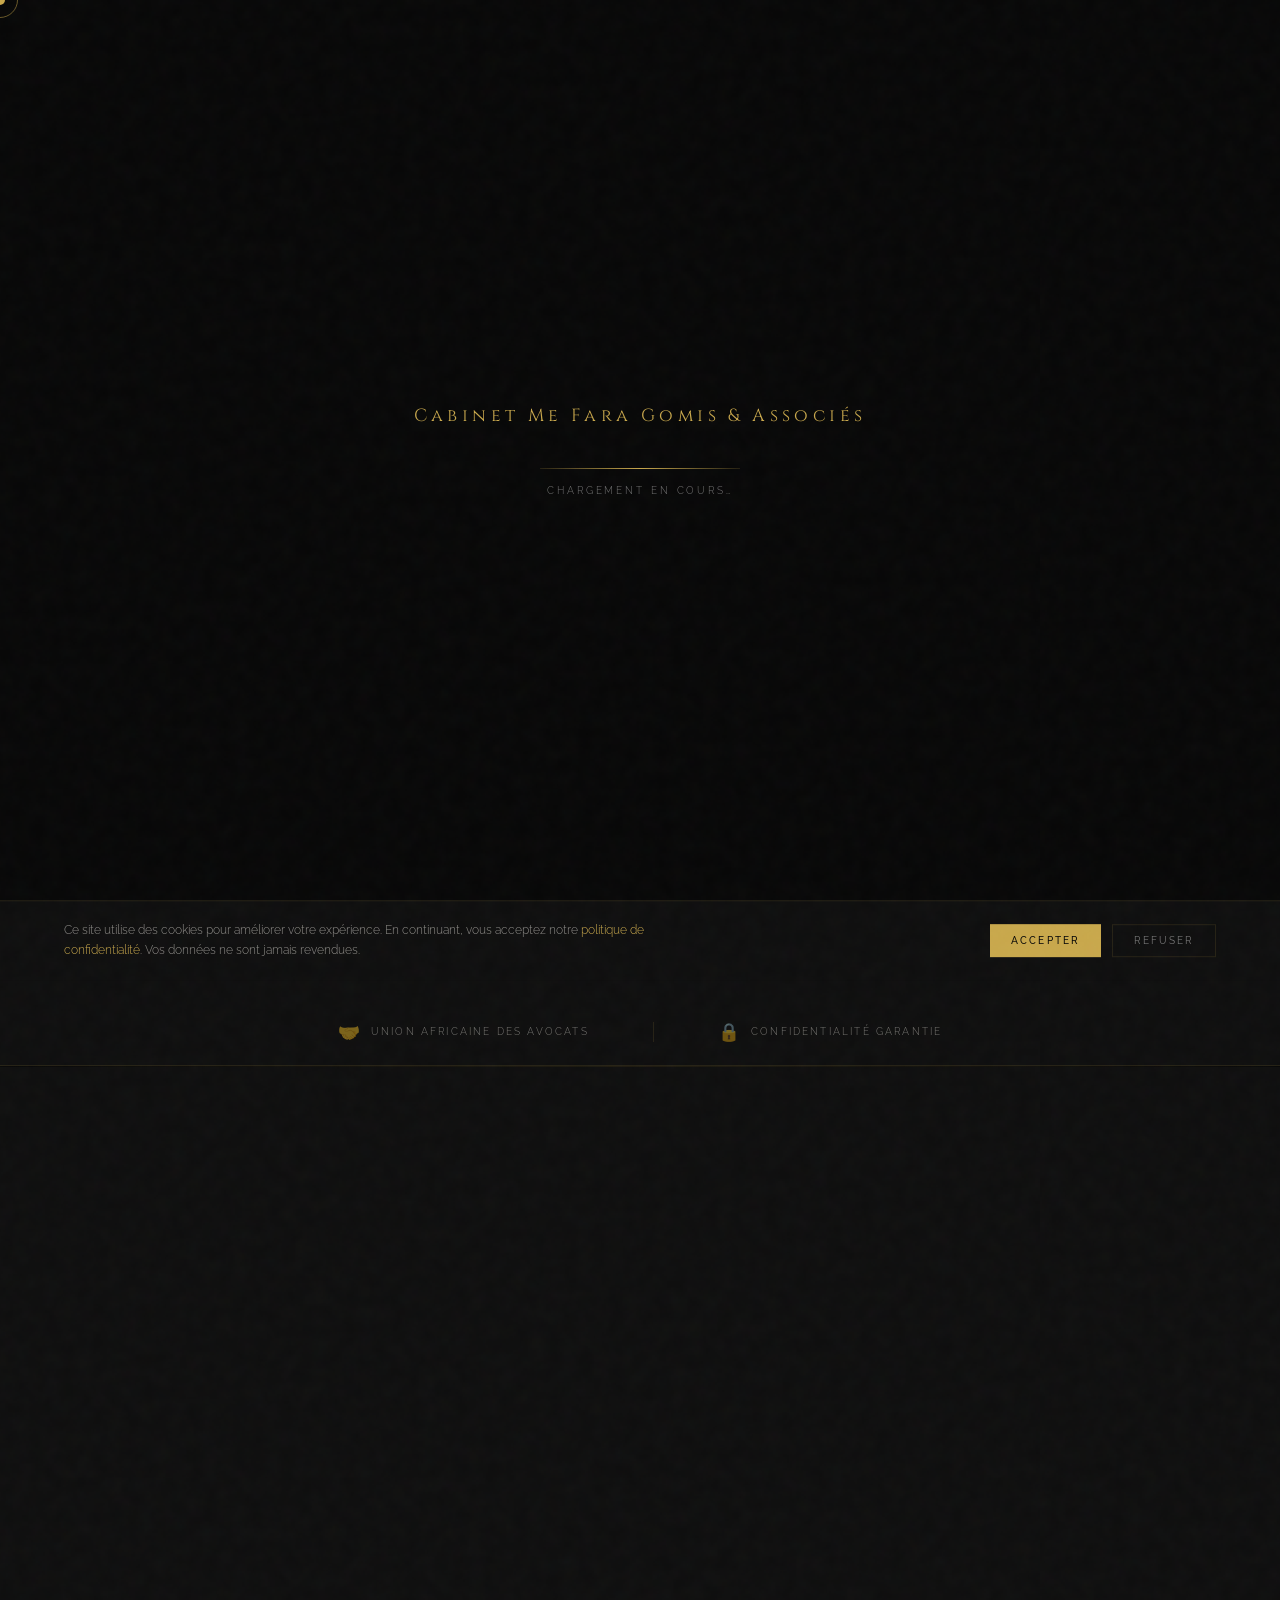
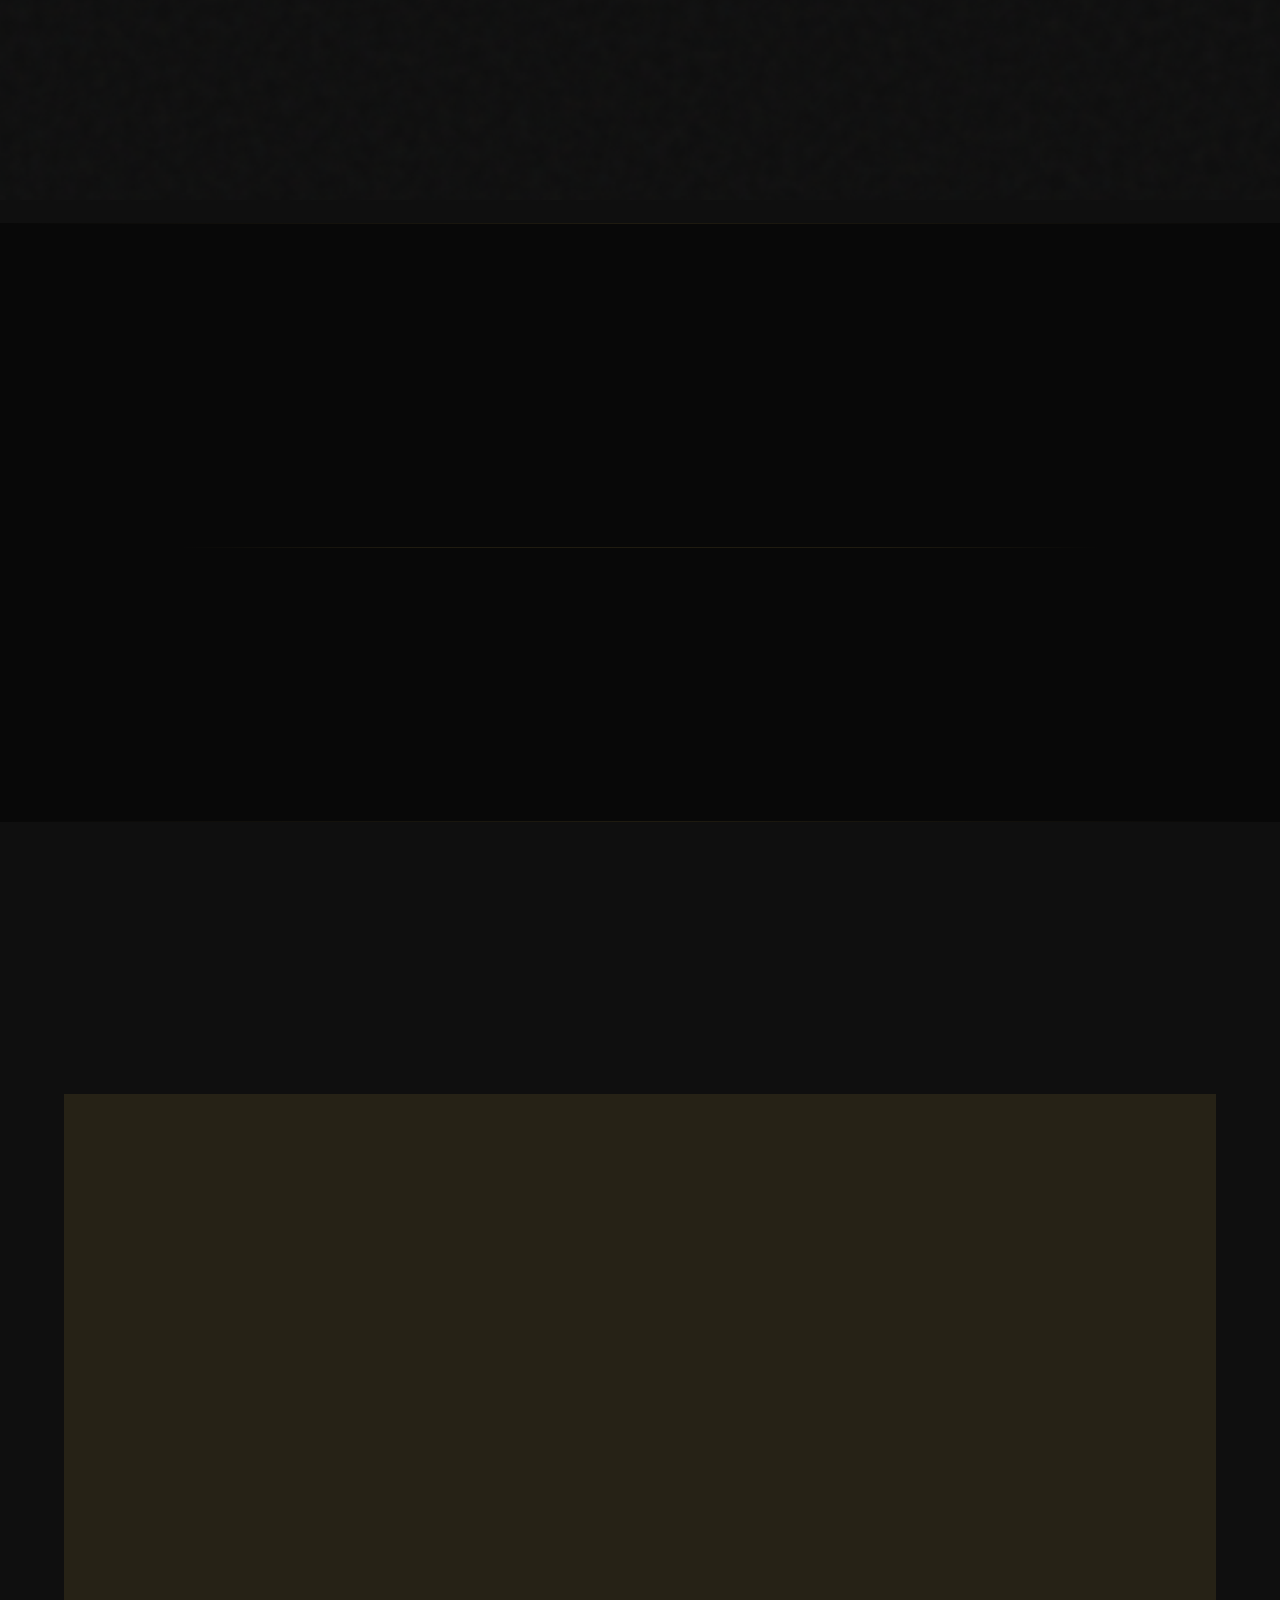
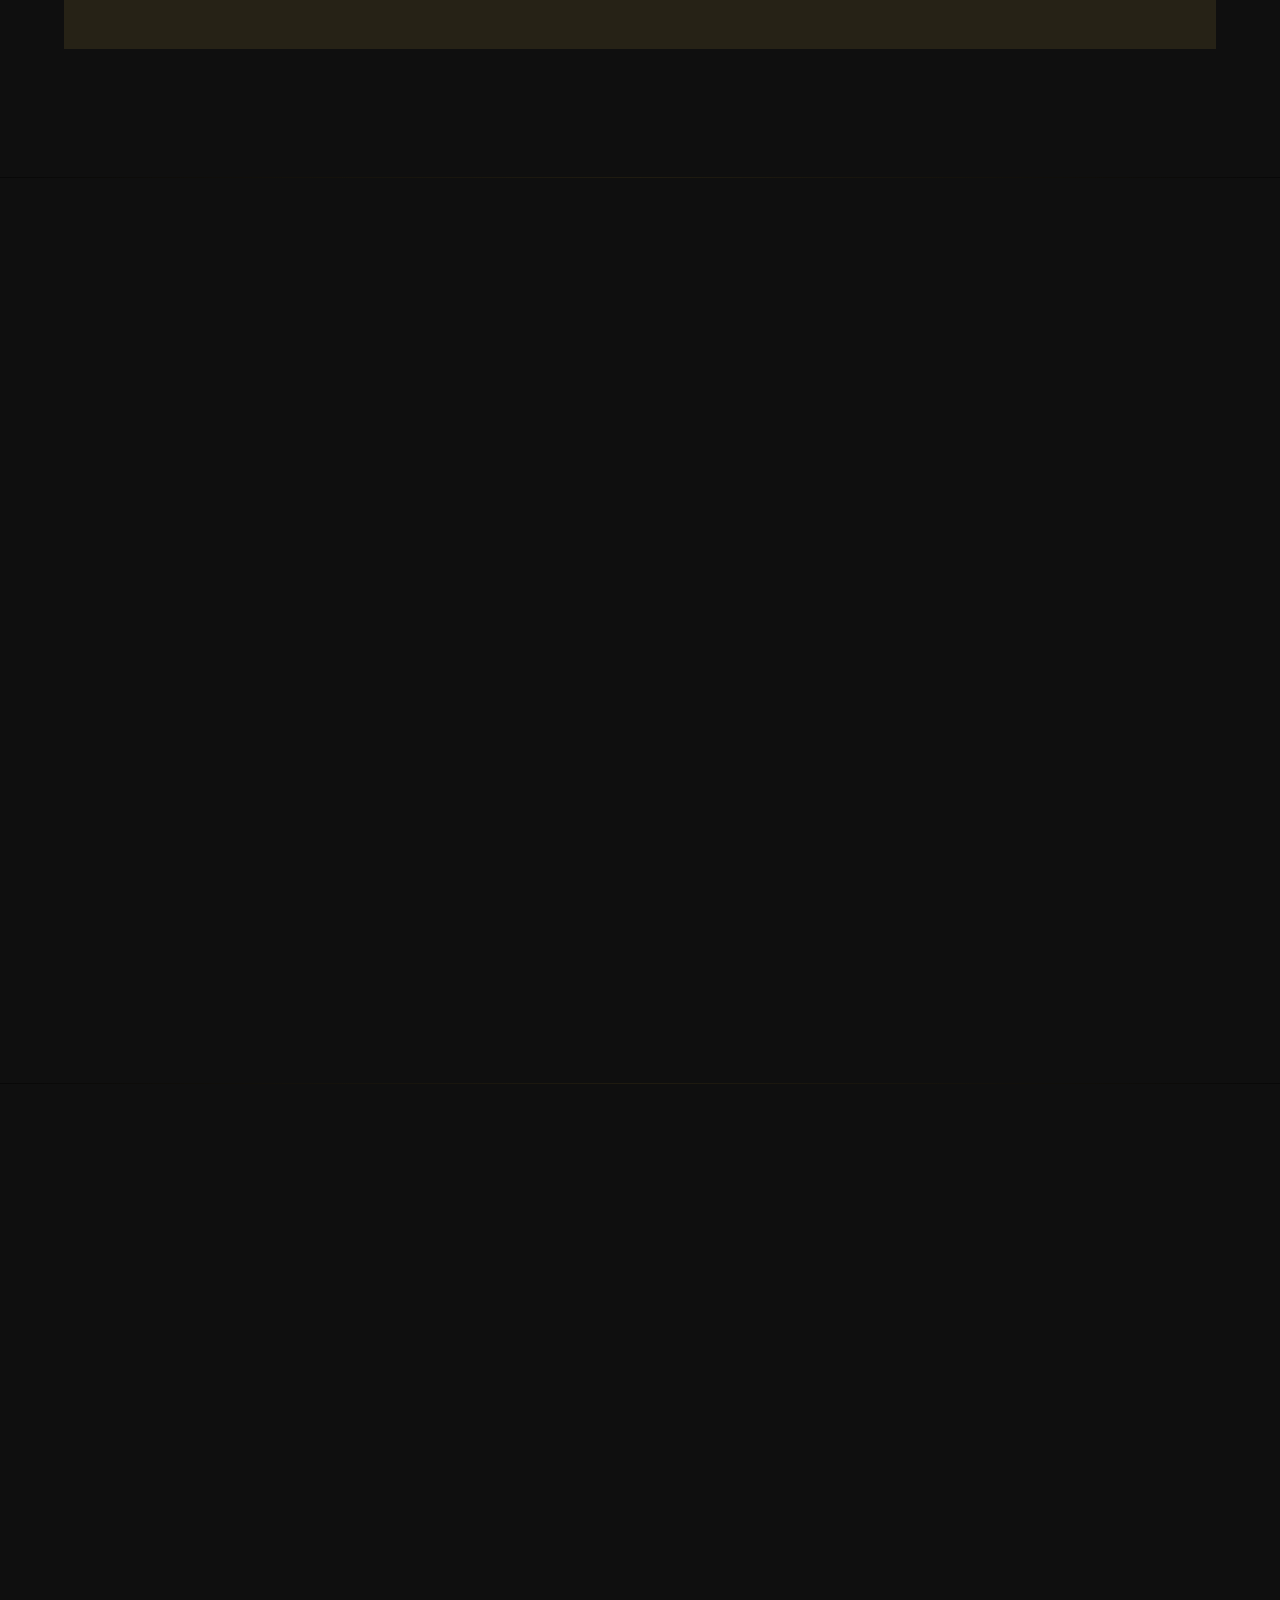
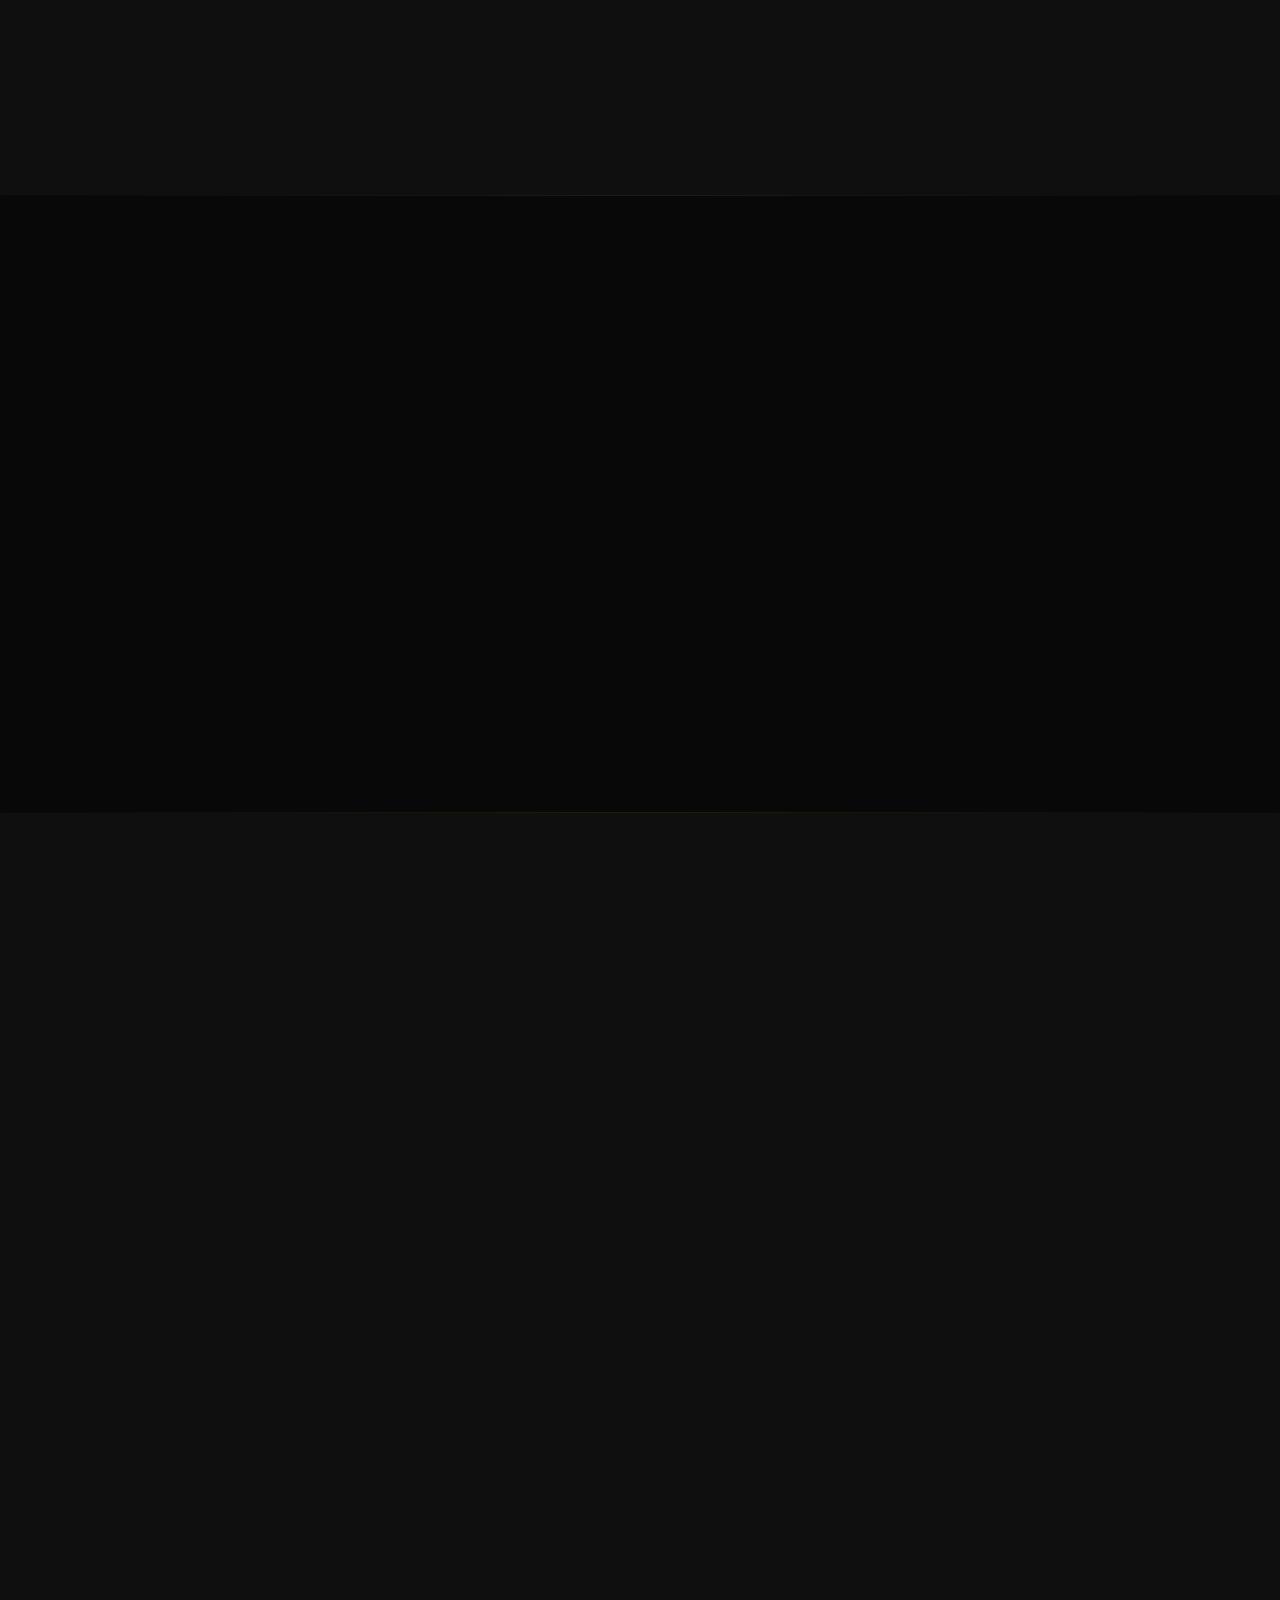
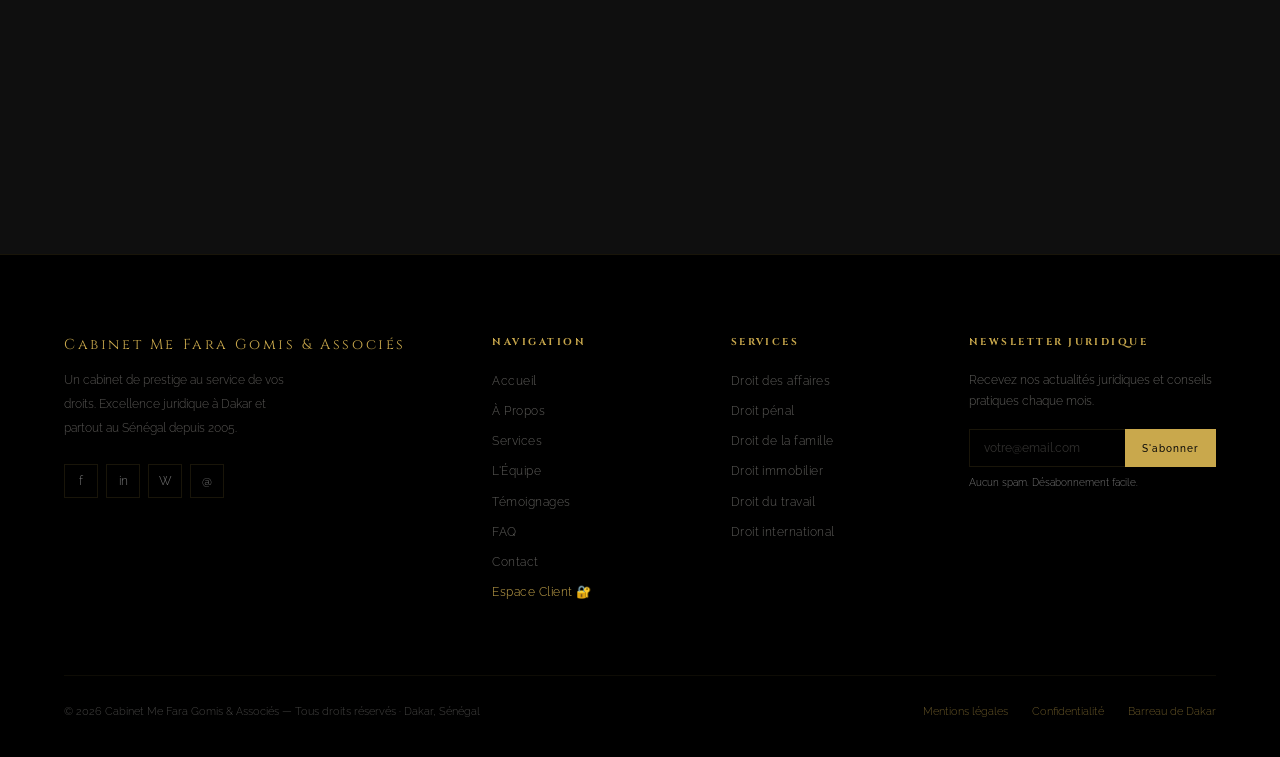
<file: index.html>
<!DOCTYPE html>
<html lang="fr">
<head>
    <meta charset="UTF-8">
    <meta http-equiv="refresh" content="0; url=pages/index.html">
    <title>Cabinet Me Fara Gomis et Associés</title>
</head>
<body>
    <p>Redirection vers la nouvelle page d'accueil...</p>
    <p><a href="pages/index.html">Cliquez ici si la redirection ne fonctionne pas</a></p>
</body>
</html>
</file>
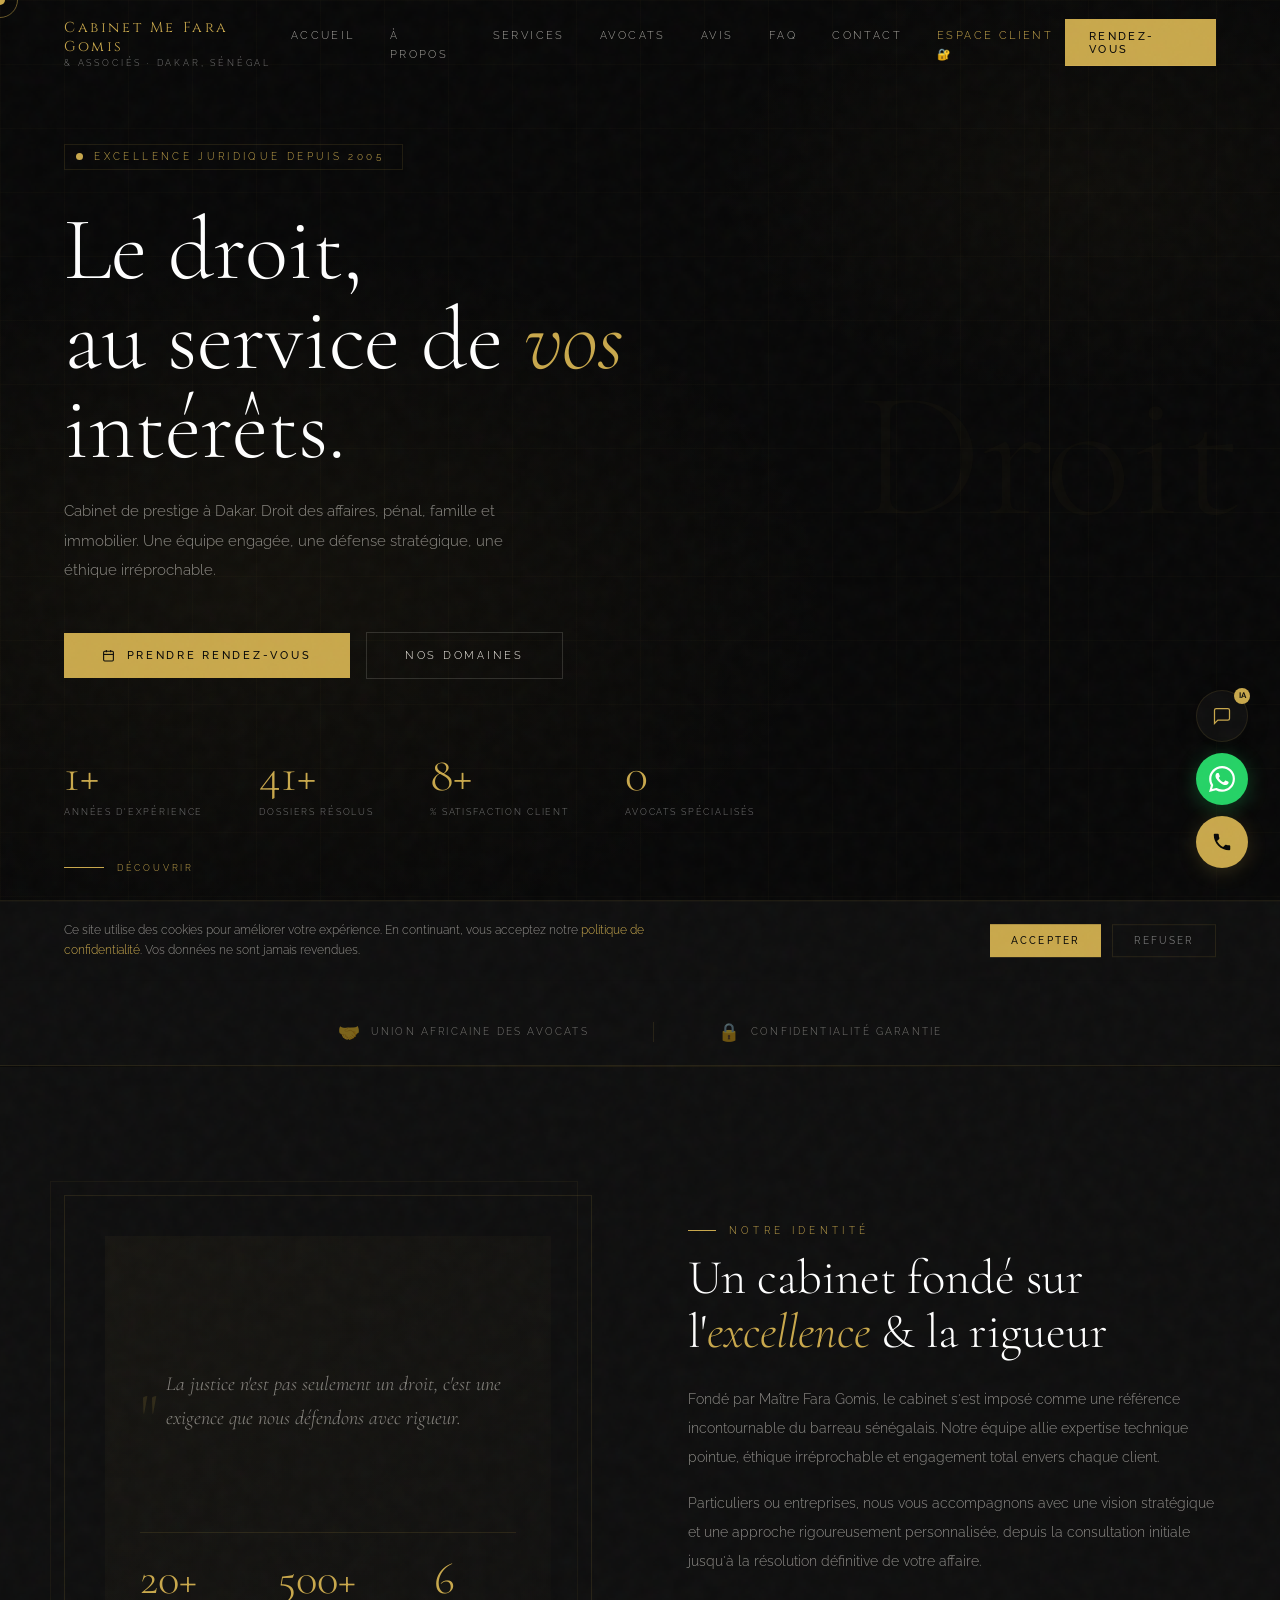
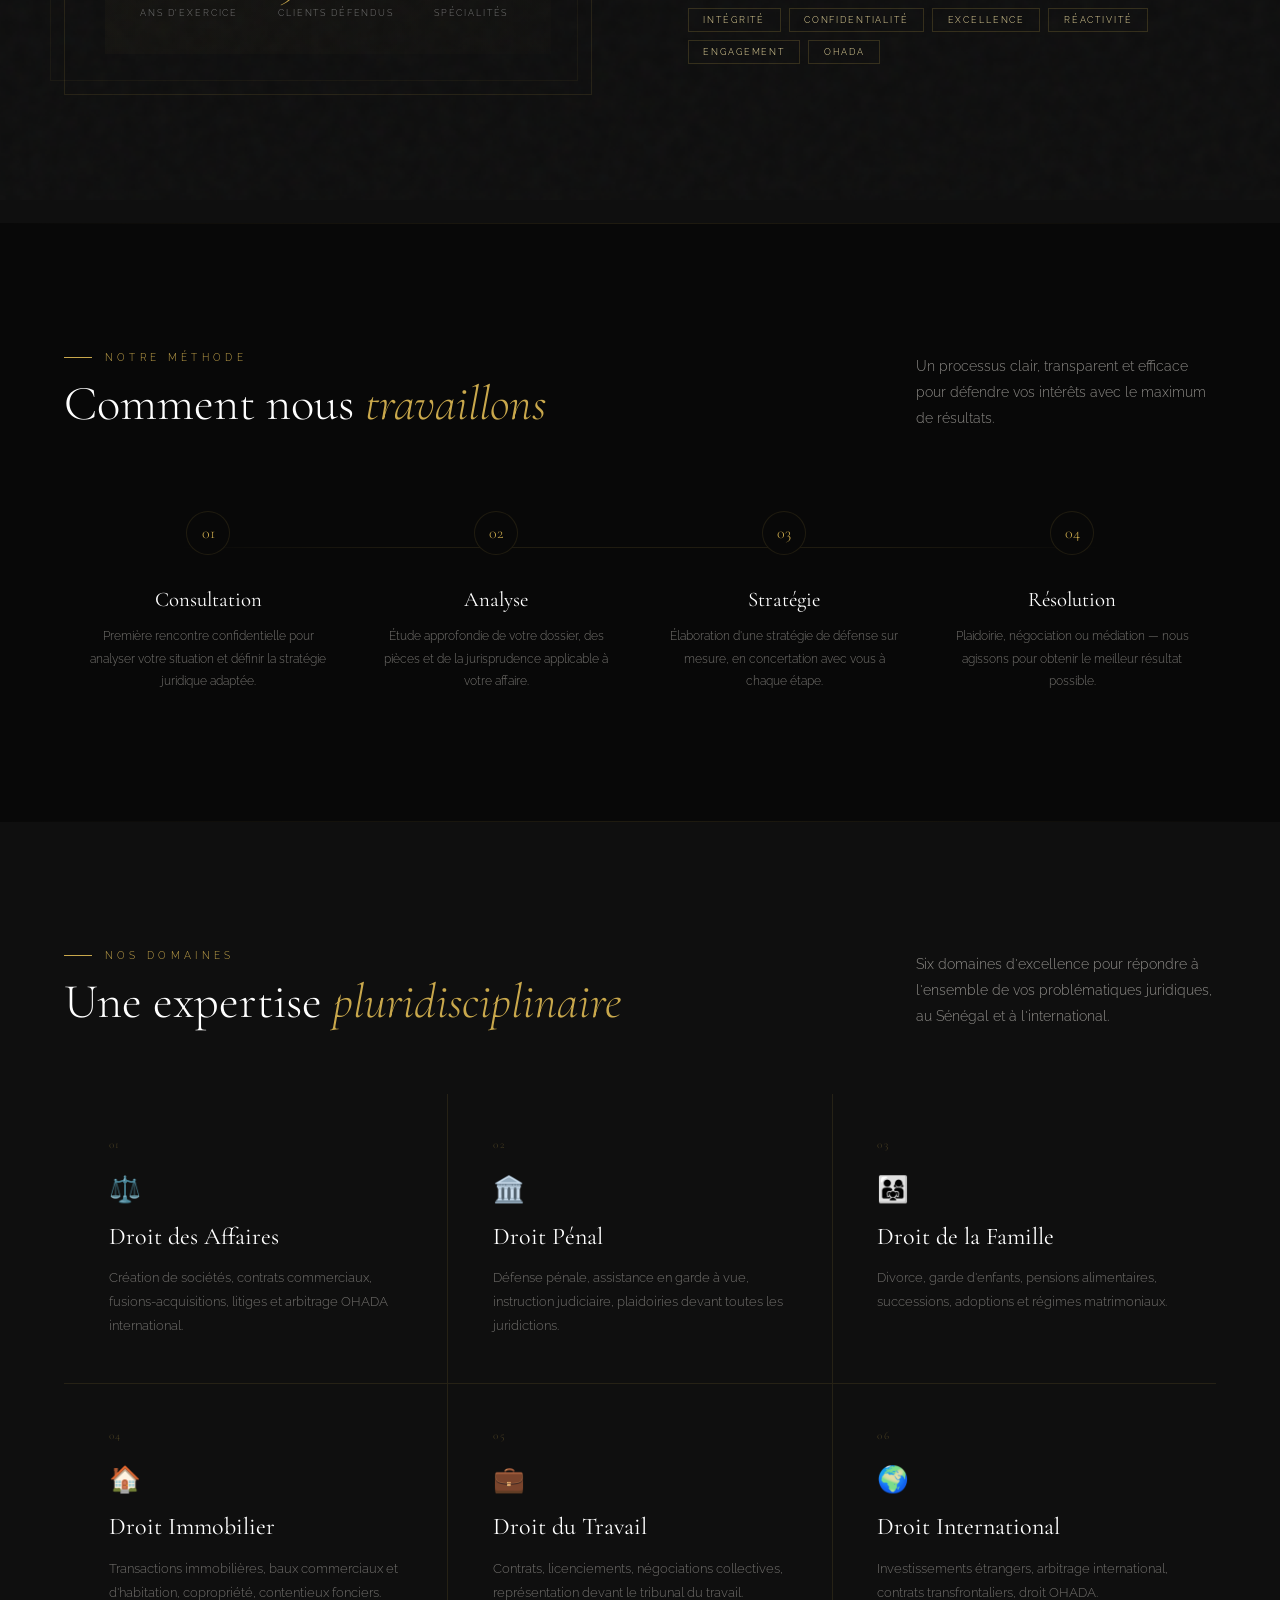
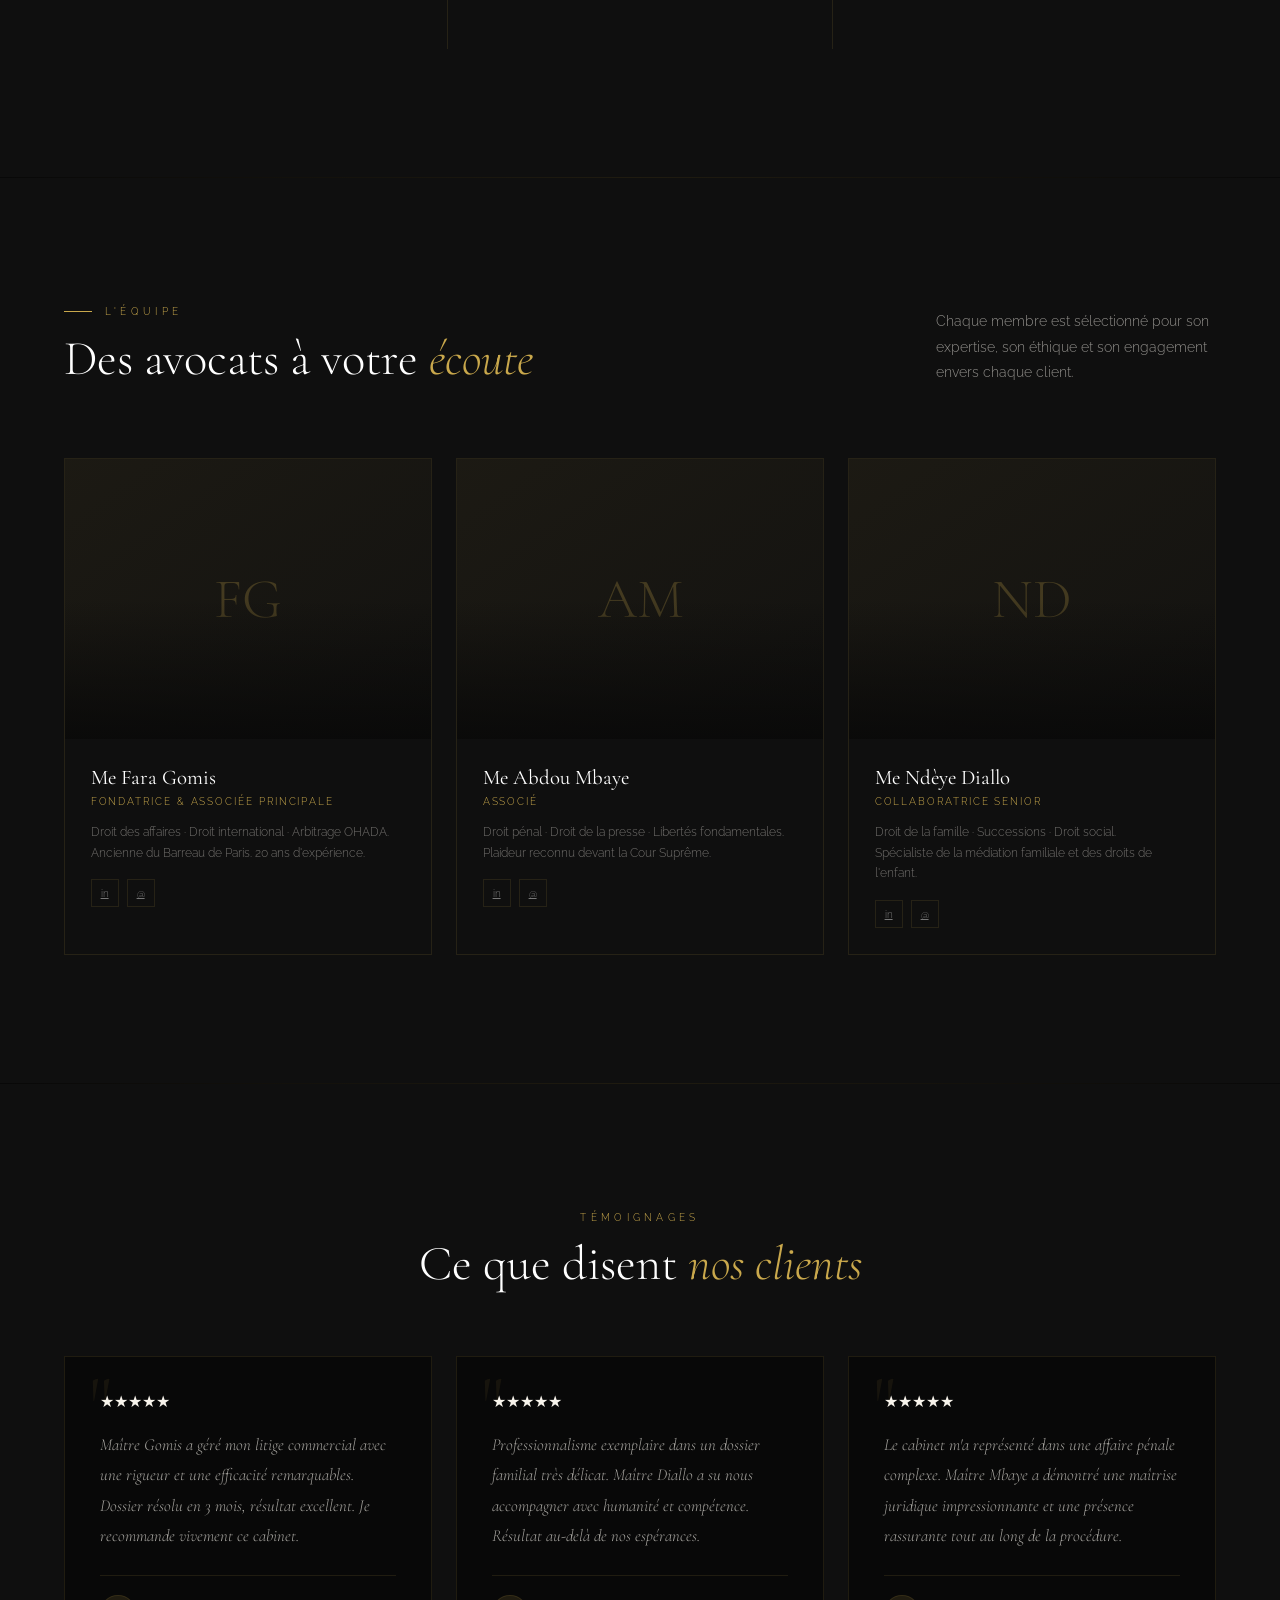
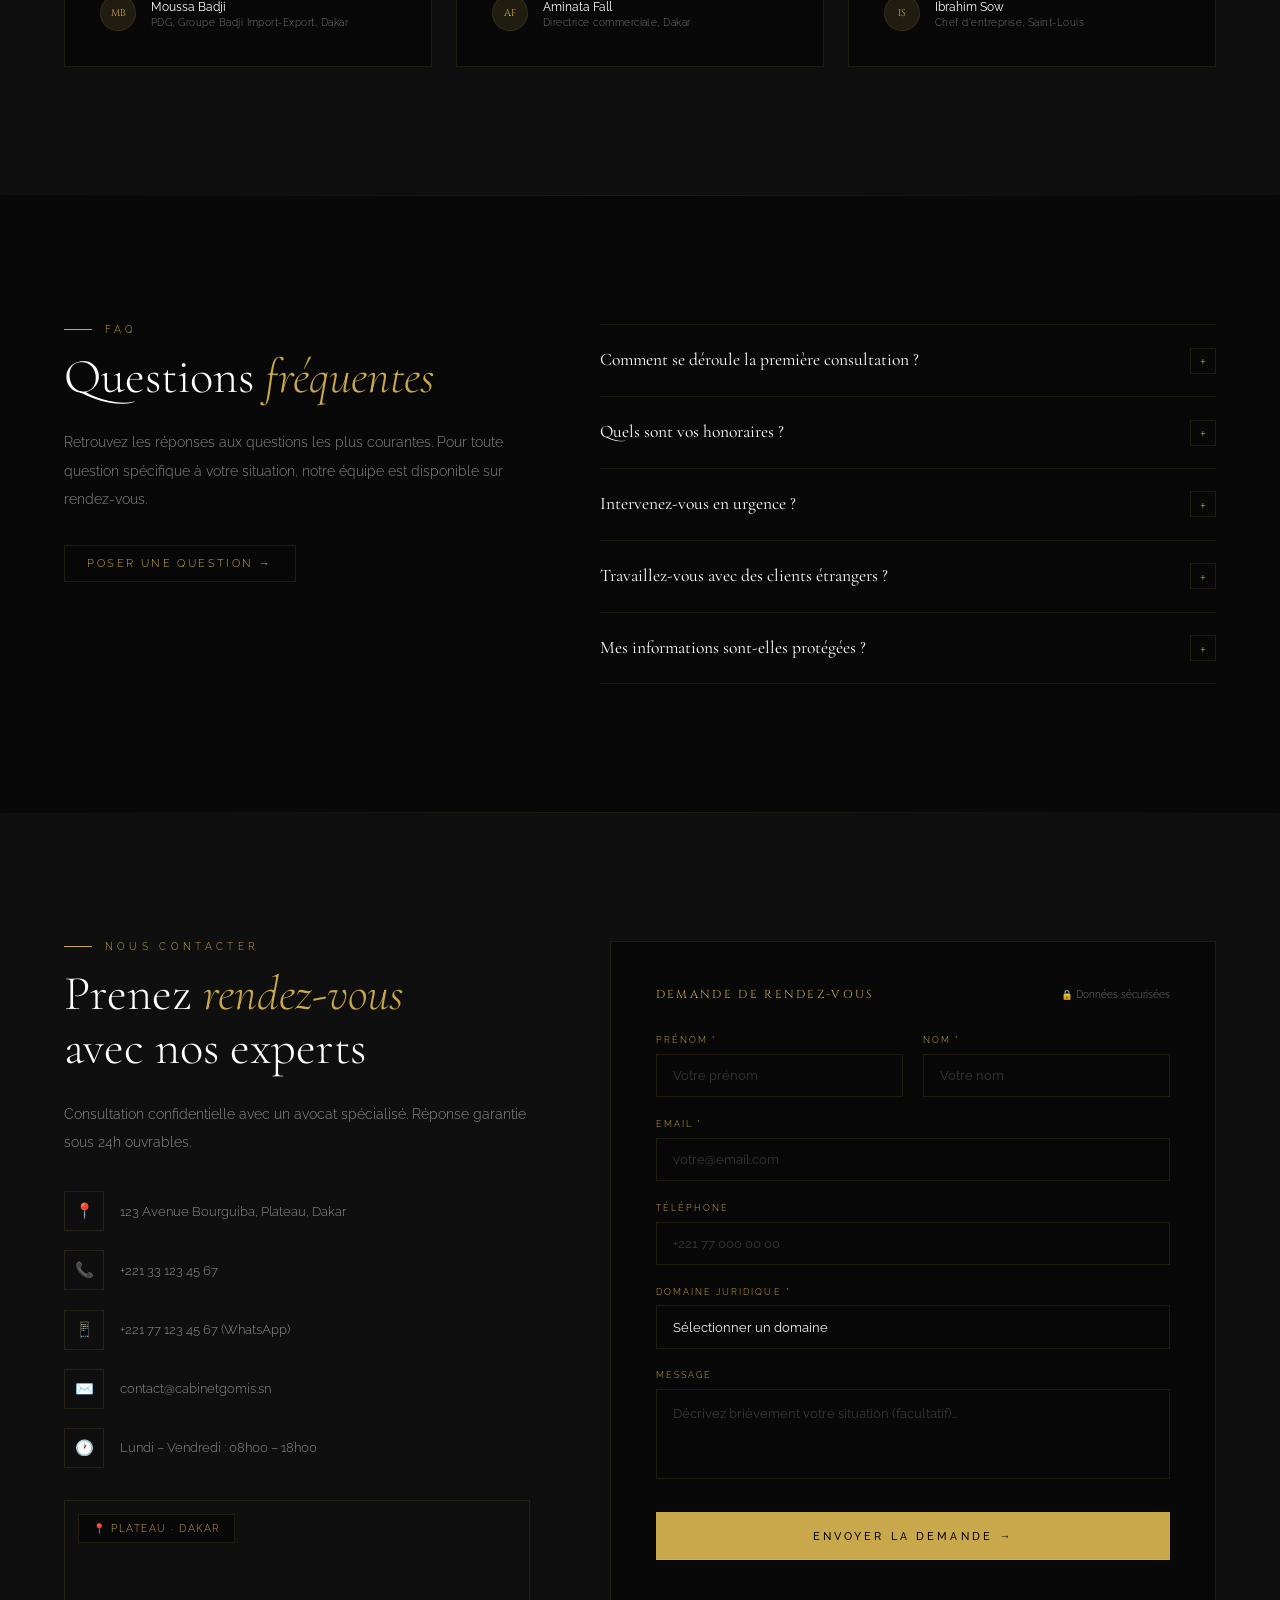
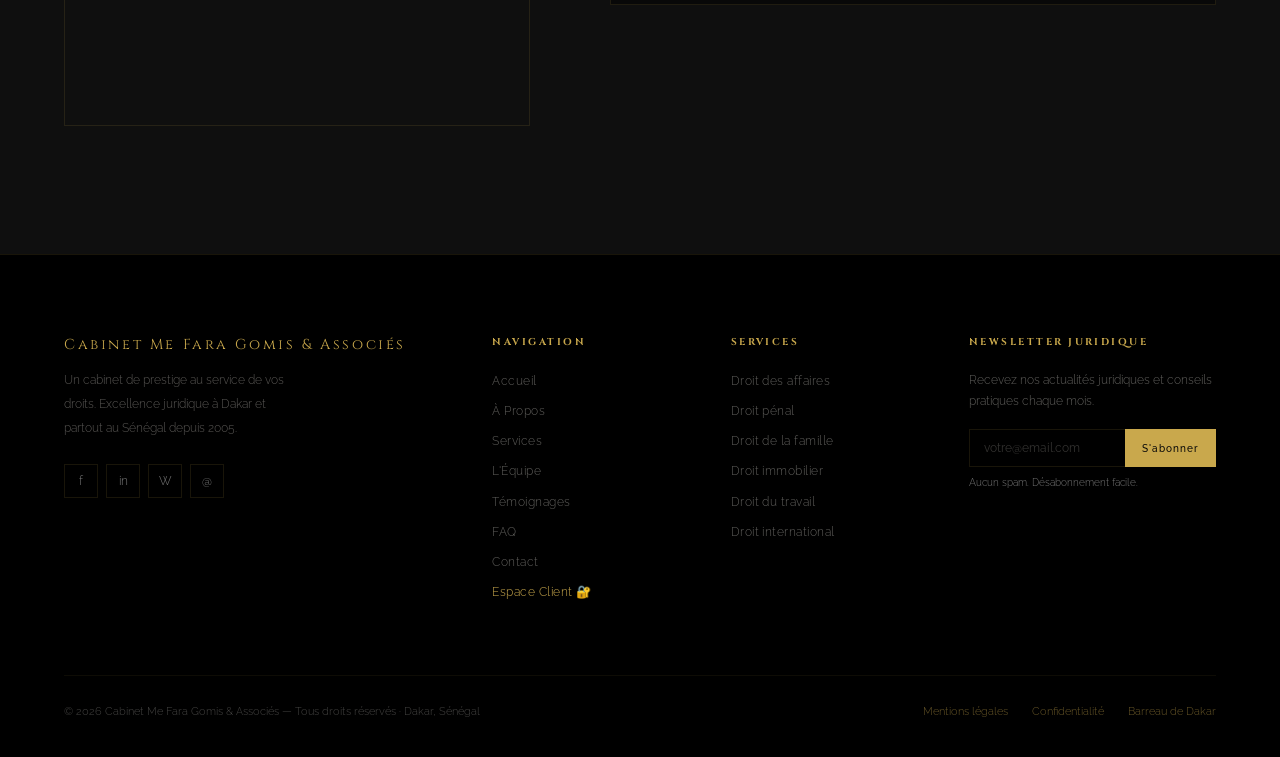
<file: pages/index.html>
<!DOCTYPE html>
<html lang="fr">
<head>
<meta charset="UTF-8">
<meta name="viewport" content="width=device-width, initial-scale=1.0">
<title>Cabinet Me Fara Gomis & Associés | Avocat Dakar Sénégal</title>
<meta name="description" content="Cabinet d'avocats de prestige à Dakar. Droit des affaires, pénal, famille, immobilier. Me Fara Gomis & Associés — excellence juridique depuis 2005.">
<meta name="keywords" content="avocat Dakar, cabinet avocat Sénégal, avocat affaires Dakar, consultation juridique Dakar, droit pénal Sénégal, Me Fara Gomis, OHADA">
<meta name="author" content="Cabinet Me Fara Gomis & Associés">
<meta name="robots" content="index, follow">
<link rel="canonical" href="https://cabinetgomis.sn/">
<meta property="og:type" content="website">
<meta property="og:title" content="Cabinet Me Fara Gomis & Associés | Avocat Dakar">
<meta property="og:description" content="Excellence juridique depuis 2005 à Dakar. Droit des affaires, pénal, famille et immobilier.">
<meta property="og:url" content="https://cabinetgomis.sn/">
<meta property="og:locale" content="fr_SN">
<meta name="twitter:card" content="summary_large_image">
<script type="application/ld+json">{"@context":"https://schema.org","@type":"LegalService","name":"Cabinet Me Fara Gomis & Associés","description":"Cabinet d'avocats de prestige à Dakar","url":"https://cabinetgomis.sn","telephone":"+221331234567","email":"contact@cabinetgomis.sn","address":{"@type":"PostalAddress","streetAddress":"123 Avenue Bourguiba, Plateau","addressLocality":"Dakar","addressCountry":"SN"},"openingHours":"Mo-Fr 08:00-18:00","priceRange":"$$","areaServed":"Sénégal"}</script>
<link href="https://fonts.googleapis.com/css2?family=Cormorant+Garamond:ital,wght@0,300;0,400;0,600;1,300;1,400;1,600&family=Cinzel:wght@400;600;700&family=Raleway:wght@300;400;500;600&display=swap" rel="stylesheet">
<style>
/* ═══════════════════════════════════════
   ROOT & RESET
═══════════════════════════════════════ */
*{margin:0;padding:0;box-sizing:border-box}
:root{
  --noir:#080808;--noir-2:#0f0f0f;--noir-3:#161616;--noir-4:#1c1c1c;
  --or:#C9A84C;--or-light:#E2BC6A;--or-pale:#f0dfa0;--or-dim:rgba(201,168,76,.12);--or-glow:rgba(201,168,76,.25);
  --blanc:#F8F4EC;--blanc-pur:#fff;--gris:#777;--gris-clair:rgba(248,244,236,.55);
  --border:rgba(201,168,76,.12);--border-s:rgba(201,168,76,.28);
  --ok:#2ecc71;--ease:cubic-bezier(.16,1,.3,1);
}
html{scroll-behavior:smooth;cursor:none}
body{background:var(--noir);color:var(--blanc);font-family:'Raleway',sans-serif;font-weight:300;overflow-x:hidden;cursor:none}
a,button{cursor:none}

/* ═══════════════════════════════════════
   CUSTOM CURSOR
═══════════════════════════════════════ */
#cursor{position:fixed;width:10px;height:10px;background:var(--or);border-radius:50%;pointer-events:none;z-index:9999;transform:translate(-50%,-50%);transition:width .2s,height .2s,background .2s;mix-blend-mode:normal}
#cursor-ring{position:fixed;width:36px;height:36px;border:1px solid rgba(201,168,76,.5);border-radius:50%;pointer-events:none;z-index:9998;transform:translate(-50%,-50%);transition:all .12s ease}
#cursor.hover{width:6px;height:6px;background:var(--or-light)}
#cursor-ring.hover{width:50px;height:50px;border-color:var(--or)}
#cursor.click{width:14px;height:14px}

/* ═══════════════════════════════════════
   PRELOADER
═══════════════════════════════════════ */
#preloader{position:fixed;inset:0;background:var(--noir);z-index:9990;display:flex;flex-direction:column;align-items:center;justify-content:center;transition:opacity .8s var(--ease),visibility .8s}
#preloader.done{opacity:0;visibility:hidden}
.pre-logo{font-family:'Cinzel',serif;font-size:1.1rem;letter-spacing:.25em;color:var(--or);margin-bottom:2.5rem;opacity:0;animation:preLogoIn .8s var(--ease) .3s forwards}
@keyframes preLogoIn{to{opacity:1}}
.pre-bar-wrap{width:200px;height:1px;background:rgba(201,168,76,.15);overflow:hidden}
.pre-bar{height:100%;width:0;background:linear-gradient(90deg,transparent,var(--or),transparent);animation:preBar 1.8s var(--ease) .5s forwards}
@keyframes preBar{to{width:100%}}
.pre-pct{font-size:.6rem;letter-spacing:.3em;color:var(--gris);margin-top:1rem;text-transform:uppercase}

/* ═══════════════════════════════════════
   GRAIN TEXTURE
═══════════════════════════════════════ */
.grain{position:fixed;inset:-200%;width:400%;height:400%;pointer-events:none;z-index:9997;opacity:.028;background-image:url("data:image/svg+xml,%3Csvg viewBox='0 0 256 256' xmlns='http://www.w3.org/2000/svg'%3E%3Cfilter id='noise'%3E%3CfeTurbulence type='fractalNoise' baseFrequency='0.9' numOctaves='4' stitchTiles='stitch'/%3E%3C/filter%3E%3Crect width='100%25' height='100%25' filter='url(%23noise)'/%3E%3C/svg%3E");animation:grain 8s steps(10) infinite}
@keyframes grain{0%,100%{transform:translate(0,0)}10%{transform:translate(-2%,-2%)}20%{transform:translate(2%,1%)}30%{transform:translate(-1%,3%)}40%{transform:translate(3%,-1%)}50%{transform:translate(-3%,2%)}60%{transform:translate(1%,-3%)}70%{transform:translate(-2%,3%)}80%{transform:translate(2%,-2%)}90%{transform:translate(-1%,1%)}}

/* ═══════════════════════════════════════
   NAV
═══════════════════════════════════════ */
nav{position:fixed;top:0;width:100%;z-index:200;padding:1.1rem 5%;display:flex;align-items:center;justify-content:space-between;transition:all .5s var(--ease);background:transparent}
nav.scrolled{background:rgba(8,8,8,.97);backdrop-filter:blur(24px);-webkit-backdrop-filter:blur(24px);border-bottom:1px solid var(--border);padding:.85rem 5%}
.logo-wrap{display:flex;flex-direction:column;text-decoration:none}
.logo-main{font-family:'Cinzel',serif;font-size:.9rem;letter-spacing:.18em;color:var(--or)}
.logo-sub{font-size:.55rem;letter-spacing:.32em;text-transform:uppercase;color:var(--gris);margin-top:2px}
.nav-links{display:flex;gap:2.2rem;list-style:none}
.nav-links a{font-size:.68rem;letter-spacing:.22em;text-transform:uppercase;color:var(--blanc);text-decoration:none;opacity:.65;transition:all .3s;position:relative}
.nav-links a::after{content:'';position:absolute;bottom:-4px;left:0;width:0;height:1px;background:var(--or);transition:width .3s var(--ease)}
.nav-links a:hover{opacity:1;color:var(--or)}
.nav-links a:hover::after{width:100%}
.nav-links a.gold{opacity:1;color:var(--or)}
.btn-mag{background:var(--or);color:var(--noir);font-family:'Raleway',sans-serif;font-size:.68rem;letter-spacing:.22em;text-transform:uppercase;padding:.65rem 1.5rem;border:none;transition:all .3s;text-decoration:none;font-weight:500;display:inline-block;position:relative;overflow:hidden}
.btn-mag::before{content:'';position:absolute;inset:0;background:var(--or-light);transform:translateY(100%);transition:transform .3s var(--ease)}
.btn-mag:hover::before{transform:translateY(0)}
.btn-mag span{position:relative;z-index:1}
.burger{display:none;flex-direction:column;gap:5px;background:none;border:none;padding:.3rem}
.burger span{width:22px;height:1px;background:var(--or);display:block;transition:all .4s var(--ease)}
.burger.open span:nth-child(1){transform:rotate(45deg) translate(4px,4px)}
.burger.open span:nth-child(2){opacity:0;transform:translateX(-10px)}
.burger.open span:nth-child(3){transform:rotate(-45deg) translate(4px,-4px)}

/* ═══════════════════════════════════════
   MOBILE MENU
═══════════════════════════════════════ */
.mob-menu{position:fixed;inset:0;background:var(--noir);z-index:150;display:flex;flex-direction:column;align-items:center;justify-content:center;gap:2rem;transform:translateX(100%);transition:transform .6s var(--ease)}
.mob-menu.open{transform:translateX(0)}
.mob-menu a{font-family:'Cormorant Garamond',serif;font-size:2.5rem;font-weight:300;color:var(--blanc);text-decoration:none;transition:color .3s;letter-spacing:.04em;opacity:0;transform:translateX(30px);transition:opacity .4s,transform .4s,color .3s}
.mob-menu.open a{opacity:1;transform:translateX(0)}
.mob-menu.open a:nth-child(1){transition-delay:.1s}
.mob-menu.open a:nth-child(2){transition-delay:.15s}
.mob-menu.open a:nth-child(3){transition-delay:.2s}
.mob-menu.open a:nth-child(4){transition-delay:.25s}
.mob-menu.open a:nth-child(5){transition-delay:.3s}
.mob-menu.open a:nth-child(6){transition-delay:.35s}
.mob-menu a:hover{color:var(--or)}

/* ═══════════════════════════════════════
   HERO
═══════════════════════════════════════ */
#accueil{min-height:100vh;display:flex;align-items:center;padding:9rem 5% 6rem;position:relative;overflow:hidden}
.hero-bg{position:absolute;inset:0;background:radial-gradient(ellipse 70% 60% at 20% 65%,rgba(201,168,76,.055),transparent 65%),radial-gradient(ellipse 50% 40% at 85% 20%,rgba(201,168,76,.035),transparent 60%)}
.hero-grid{position:absolute;inset:0;background-image:linear-gradient(rgba(201,168,76,.022) 1px,transparent 1px),linear-gradient(90deg,rgba(201,168,76,.022) 1px,transparent 1px);background-size:64px 64px}
.hero-vline{position:absolute;right:18%;top:0;height:100%;width:1px;background:linear-gradient(to bottom,transparent,rgba(201,168,76,.08) 30%,rgba(201,168,76,.12) 60%,transparent);pointer-events:none}
.hero-content{position:relative;z-index:2;max-width:800px}
.hero-badge{display:inline-flex;align-items:center;gap:.7rem;border:1px solid var(--border);padding:.4rem 1.1rem .4rem .7rem;margin-bottom:2.2rem;opacity:0;animation:fadeUp .8s var(--ease) 2.2s forwards}
.badge-dot{width:7px;height:7px;background:var(--or);border-radius:50%;animation:pulse 2.5s ease infinite}
@keyframes pulse{0%,100%{box-shadow:0 0 0 0 rgba(201,168,76,.4)}50%{box-shadow:0 0 0 6px rgba(201,168,76,0)}}
.hero-badge span{font-size:.6rem;letter-spacing:.35em;text-transform:uppercase;color:var(--or)}
.hero-h1{font-family:'Cormorant Garamond',serif;font-size:clamp(3.5rem,7vw,6.5rem);font-weight:300;line-height:1;margin-bottom:1.4rem;color:var(--blanc-pur);opacity:0;animation:fadeUp .9s var(--ease) 2.4s forwards}
.hero-h1 em{font-style:italic;color:var(--or)}
.hero-desc{font-size:.92rem;line-height:2;color:var(--gris-clair);max-width:480px;margin-bottom:3rem;opacity:0;animation:fadeUp .8s var(--ease) 2.6s forwards}
.hero-ctas{display:flex;gap:1rem;flex-wrap:wrap;align-items:center;opacity:0;animation:fadeUp .8s var(--ease) 2.8s forwards}
@keyframes fadeUp{from{opacity:0;transform:translateY(20px)}to{opacity:1;transform:none}}
.btn-primary{background:var(--or);color:var(--noir);font-size:.68rem;letter-spacing:.25em;text-transform:uppercase;padding:1rem 2.4rem;border:none;transition:all .3s var(--ease);text-decoration:none;display:inline-flex;align-items:center;gap:.7rem;font-weight:500;position:relative;overflow:hidden}
.btn-primary::after{content:'';position:absolute;inset:0;background:var(--or-light);transform:translateY(101%);transition:transform .4s var(--ease)}
.btn-primary:hover::after{transform:translateY(0)}
.btn-primary span,.btn-primary svg{position:relative;z-index:1}
.btn-primary:hover{transform:translateY(-2px);box-shadow:0 12px 40px rgba(201,168,76,.2)}
.btn-ghost{background:transparent;color:var(--blanc);font-size:.68rem;letter-spacing:.25em;text-transform:uppercase;padding:1rem 2.4rem;border:1px solid rgba(248,244,236,.15);cursor:none;transition:all .3s;text-decoration:none}
.btn-ghost:hover{border-color:var(--or);color:var(--or)}
.hero-stats{display:flex;gap:3.5rem;margin-top:4.5rem;opacity:0;animation:fadeUp .8s var(--ease) 3s forwards}
.h-stat-n{font-family:'Cormorant Garamond',serif;font-size:3rem;font-weight:300;color:var(--or);line-height:1}
.h-stat-l{font-size:.58rem;letter-spacing:.2em;text-transform:uppercase;color:var(--gris);margin-top:.4rem}
.hero-deco{position:absolute;right:3%;top:50%;transform:translateY(-50%);font-family:'Cormorant Garamond',serif;font-size:min(18vw,180px);font-weight:300;color:rgba(201,168,76,.03);line-height:1;user-select:none;pointer-events:none;z-index:1}
.scroll-hint{position:absolute;bottom:2.5rem;left:5%;display:flex;align-items:center;gap:.8rem;opacity:.4;animation:fadeUp .8s var(--ease) 3.2s forwards}
.scroll-line{width:40px;height:1px;background:var(--or)}
.scroll-hint span{font-size:.58rem;letter-spacing:.3em;text-transform:uppercase;color:var(--or)}

/* ═══════════════════════════════════════
   CREDIBILITY BAR
═══════════════════════════════════════ */
.cred-bar{background:var(--noir-2);border-top:1px solid var(--border);border-bottom:1px solid var(--border);padding:1.4rem 5%;display:flex;align-items:center;justify-content:center;gap:4rem;flex-wrap:wrap}
.cred-item{display:flex;align-items:center;gap:.7rem;opacity:.45;transition:opacity .3s;white-space:nowrap}
.cred-item:hover{opacity:.75}
.cred-icon{font-size:1.1rem}
.cred-text{font-size:.62rem;letter-spacing:.22em;text-transform:uppercase;color:var(--blanc)}
.cred-sep{width:1px;height:20px;background:var(--border)}

/* ═══════════════════════════════════════
   SHARED SECTION STYLES
═══════════════════════════════════════ */
.sec-label{font-size:.6rem;letter-spacing:.45em;text-transform:uppercase;color:var(--or);margin-bottom:.9rem;display:flex;align-items:center;gap:.8rem}
.sec-label::before{content:'';width:28px;height:1px;background:var(--or)}
.sec-h2{font-family:'Cormorant Garamond',serif;font-size:clamp(2.2rem,3.8vw,3.4rem);font-weight:300;line-height:1.12;color:var(--blanc-pur)}
.sec-h2 em{font-style:italic;color:var(--or)}
.divider{height:1px;background:linear-gradient(90deg,transparent,var(--border),transparent)}

/* ═══════════════════════════════════════
   À PROPOS
═══════════════════════════════════════ */
#a-propos{padding:8rem 5%;background:var(--noir-2);display:grid;grid-template-columns:1fr 1fr;gap:6rem;align-items:center}
.about-visual{position:relative;height:500px}
.ab-frame{position:absolute;inset:0;border:1px solid var(--border)}
.ab-frame-2{position:absolute;top:-14px;left:-14px;right:14px;bottom:14px;border:1px solid rgba(201,168,76,.06)}
.ab-inner{position:absolute;inset:2.5rem;background:linear-gradient(135deg,rgba(201,168,76,.045),rgba(201,168,76,.01));display:flex;flex-direction:column;justify-content:space-between;padding:2.2rem}
.ab-quote{font-family:'Cormorant Garamond',serif;font-size:1.25rem;font-style:italic;font-weight:300;color:rgba(248,244,236,.5);line-height:1.7;flex:1;display:flex;align-items:center}
.ab-quote::before{content:'"';font-size:4rem;color:rgba(201,168,76,.15);line-height:0;padding-top:2rem;margin-right:.5rem;font-style:normal}
.ab-stats{display:flex;gap:2.5rem;border-top:1px solid var(--border);padding-top:1.5rem}
.ab-stat-n{font-family:'Cormorant Garamond',serif;font-size:2.8rem;font-weight:300;color:var(--or);line-height:1}
.ab-stat-l{font-size:.58rem;letter-spacing:.2em;text-transform:uppercase;color:var(--gris);margin-top:.35rem}
.about-text p{font-size:.9rem;line-height:2;color:var(--gris-clair);margin-bottom:1.1rem}
.about-text .sec-h2{margin-bottom:1.6rem}
.tags{display:flex;flex-wrap:wrap;gap:.5rem;margin-top:2rem}
.tag{border:1px solid rgba(201,168,76,.2);color:var(--or-pale);font-size:.58rem;letter-spacing:.2em;text-transform:uppercase;padding:.35rem .9rem;transition:all .3s}
.tag:hover{background:var(--or-dim);border-color:var(--border-s)}

/* ═══════════════════════════════════════
   PROCESS
═══════════════════════════════════════ */
#process{padding:8rem 5%;background:var(--noir)}
.proc-intro{display:flex;justify-content:space-between;align-items:flex-end;margin-bottom:5rem;flex-wrap:wrap;gap:2rem}
.proc-note{font-size:.85rem;color:var(--gris-clair);max-width:300px;line-height:1.9}
.proc-steps{display:grid;grid-template-columns:repeat(4,1fr);gap:0;position:relative}
.proc-steps::before{content:'';position:absolute;top:2.2rem;left:10%;right:10%;height:1px;background:linear-gradient(90deg,transparent,var(--border),var(--border),var(--border),transparent)}
.proc-step{padding:0 1.5rem;text-align:center;position:relative}
.proc-num{width:44px;height:44px;border:1px solid var(--border);border-radius:50%;display:flex;align-items:center;justify-content:center;margin:0 auto 2rem;font-family:'Cormorant Garamond',serif;font-size:1rem;color:var(--or);background:var(--noir);transition:all .4s;position:relative;z-index:1}
.proc-step:hover .proc-num{background:var(--or);color:var(--noir);border-color:var(--or);box-shadow:0 0 30px rgba(201,168,76,.2)}
.proc-step h3{font-family:'Cormorant Garamond',serif;font-size:1.3rem;font-weight:400;color:var(--blanc-pur);margin-bottom:.8rem}
.proc-step p{font-size:.78rem;color:rgba(248,244,236,.45);line-height:1.8}

/* ═══════════════════════════════════════
   SERVICES
═══════════════════════════════════════ */
#services{padding:8rem 5%;background:var(--noir-2)}
.svc-intro{display:flex;justify-content:space-between;align-items:flex-end;margin-bottom:4rem;flex-wrap:wrap;gap:2rem}
.svc-note{font-size:.85rem;color:var(--gris-clair);max-width:300px;line-height:1.9}
.svc-grid{display:grid;grid-template-columns:repeat(3,1fr);gap:1px;background:var(--border)}
.svc-card{background:var(--noir-2);padding:2.8rem;position:relative;overflow:hidden;transition:background .4s}
.svc-card::after{content:'';position:absolute;bottom:0;left:0;height:2px;width:0;background:linear-gradient(90deg,var(--or),transparent);transition:width .5s var(--ease)}
.svc-card:hover::after{width:100%}
.svc-card:hover{background:rgba(201,168,76,.025)}
.svc-num{font-family:'Cormorant Garamond',serif;font-size:.7rem;color:rgba(201,168,76,.3);letter-spacing:.15em;margin-bottom:1.4rem}
.svc-icon{font-size:1.6rem;margin-bottom:1.2rem;display:block;transition:transform .3s}
.svc-card:hover .svc-icon{transform:translateY(-4px)}
.svc-card h3{font-family:'Cormorant Garamond',serif;font-size:1.5rem;font-weight:400;color:var(--blanc-pur);margin-bottom:.9rem;line-height:1.2}
.svc-card p{font-size:.79rem;line-height:1.9;color:rgba(248,244,236,.42)}
.svc-arrow{position:absolute;bottom:2rem;right:2rem;width:32px;height:32px;border:1px solid var(--border);display:flex;align-items:center;justify-content:center;opacity:0;transform:translateX(8px);transition:all .3s;font-size:.8rem;color:var(--or)}
.svc-card:hover .svc-arrow{opacity:1;transform:none}

/* ═══════════════════════════════════════
   AVOCATS
═══════════════════════════════════════ */
#avocats{padding:8rem 5%;background:var(--noir)}
.av-head{display:flex;justify-content:space-between;align-items:flex-end;margin-bottom:4.5rem;flex-wrap:wrap;gap:2rem}
.av-note{font-size:.85rem;color:var(--gris-clair);max-width:280px;line-height:1.9}
.av-grid{display:grid;grid-template-columns:repeat(3,1fr);gap:1.5rem}
.av-card{border:1px solid var(--border);transition:all .4s var(--ease);overflow:hidden;position:relative}
.av-card::before{content:'';position:absolute;inset:0;background:linear-gradient(135deg,rgba(201,168,76,.03),transparent);opacity:0;transition:opacity .4s}
.av-card:hover{border-color:var(--border-s);transform:translateY(-4px);box-shadow:0 20px 60px rgba(0,0,0,.5)}
.av-card:hover::before{opacity:1}
.av-photo{height:280px;background:linear-gradient(145deg,rgba(201,168,76,.07),rgba(201,168,76,.02));display:flex;align-items:center;justify-content:center;position:relative;overflow:hidden}
.av-initials{font-family:'Cormorant Garamond',serif;font-size:3.5rem;font-weight:300;color:rgba(201,168,76,.25);transition:transform .4s var(--ease)}
.av-card:hover .av-initials{transform:scale(1.05)}
.av-photo-overlay{position:absolute;inset:0;background:linear-gradient(to bottom,transparent 50%,rgba(8,8,8,.85))}
.av-info{padding:1.6rem}
.av-name{font-family:'Cormorant Garamond',serif;font-size:1.3rem;font-weight:400;color:var(--blanc-pur)}
.av-title{font-size:.6rem;letter-spacing:.2em;text-transform:uppercase;color:var(--or);margin:.4rem 0 .9rem}
.av-spec{font-size:.77rem;color:rgba(248,244,236,.42);line-height:1.7}
.av-socials{display:flex;gap:.5rem;margin-top:1rem}
.av-social{width:28px;height:28px;border:1px solid var(--border);display:flex;align-items:center;justify-content:center;font-size:.65rem;color:var(--gris);transition:all .3s}
.av-social:hover{border-color:var(--or);color:var(--or)}

/* ═══════════════════════════════════════
   TESTIMONIALS
═══════════════════════════════════════ */
#temoignages{padding:8rem 5%;background:var(--noir-2);overflow:hidden}
.testi-head{text-align:center;margin-bottom:4rem}
.testi-head .sec-label{justify-content:center}
.testi-head .sec-label::before{display:none}
.testi-track-wrap{position:relative}
.testi-grid{display:grid;grid-template-columns:repeat(3,1fr);gap:1.5rem}
.testi-card{background:var(--noir);border:1px solid var(--border);padding:2.2rem;position:relative;transition:border-color .3s,transform .4s var(--ease)}
.testi-card:hover{border-color:var(--border-s);transform:translateY(-3px)}
.testi-card::before{content:'"';font-family:'Cormorant Garamond',serif;font-size:5rem;color:rgba(201,168,76,.08);position:absolute;top:.5rem;left:1.5rem;line-height:1;font-style:normal}
.stars{display:flex;gap:.2rem;margin-bottom:1.2rem}
.star{color:var(--or);font-size:.85rem}
.testi-text{font-family:'Cormorant Garamond',serif;font-size:1.05rem;font-style:italic;font-weight:300;color:rgba(248,244,236,.65);line-height:1.8;margin-bottom:1.5rem}
.testi-author{display:flex;align-items:center;gap:.9rem;border-top:1px solid var(--border);padding-top:1.2rem}
.testi-av{width:36px;height:36px;background:var(--or-dim);border:1px solid var(--border);border-radius:50%;display:flex;align-items:center;justify-content:center;font-size:.62rem;color:var(--or);font-family:'Cinzel',serif;flex-shrink:0}
.testi-name{font-size:.78rem;color:var(--blanc-pur);font-weight:400}
.testi-role{font-size:.62rem;color:var(--gris);margin-top:.2rem;letter-spacing:.05em}

/* ═══════════════════════════════════════
   FAQ
═══════════════════════════════════════ */
#faq{padding:8rem 5%;background:var(--noir)}
.faq-layout{display:grid;grid-template-columns:1fr 1.4fr;gap:6rem;align-items:start}
.faq-intro .sec-h2{margin-bottom:1.5rem}
.faq-intro p{font-size:.88rem;line-height:2;color:var(--gris-clair);margin-bottom:2rem}
.faq-cta{display:inline-flex;align-items:center;gap:.6rem;font-size:.68rem;letter-spacing:.22em;text-transform:uppercase;color:var(--or);text-decoration:none;border:1px solid var(--border);padding:.7rem 1.4rem;transition:all .3s}
.faq-cta:hover{background:var(--or-dim);border-color:var(--border-s)}
.faq-list{display:flex;flex-direction:column;gap:0}
.faq-item{border-bottom:1px solid var(--border)}
.faq-item:first-child{border-top:1px solid var(--border)}
.faq-q{display:flex;align-items:center;justify-content:space-between;padding:1.4rem 0;cursor:none;gap:1rem}
.faq-q-text{font-family:'Cormorant Garamond',serif;font-size:1.1rem;font-weight:400;color:var(--blanc-pur);transition:color .3s;line-height:1.3}
.faq-item.open .faq-q-text{color:var(--or)}
.faq-icon{width:26px;height:26px;border:1px solid var(--border);display:flex;align-items:center;justify-content:center;flex-shrink:0;transition:all .3s;color:var(--or);font-size:.9rem}
.faq-item.open .faq-icon{background:var(--or);color:var(--noir);border-color:var(--or);transform:rotate(45deg)}
.faq-a{max-height:0;overflow:hidden;transition:max-height .5s var(--ease),padding .3s}
.faq-item.open .faq-a{max-height:200px;padding-bottom:1.4rem}
.faq-a p{font-size:.83rem;line-height:1.9;color:var(--gris-clair)}

/* ═══════════════════════════════════════
   CONTACT & RDV
═══════════════════════════════════════ */
#contact{padding:8rem 5%;background:var(--noir-2);display:grid;grid-template-columns:1fr 1.3fr;gap:5rem;align-items:start}
.contact-info .sec-h2{margin-bottom:1.5rem}
.contact-info > p{font-size:.88rem;line-height:2;color:var(--gris-clair);margin-bottom:2.2rem}
.c-item{display:flex;align-items:center;gap:1rem;margin-bottom:1.2rem;font-size:.82rem;color:var(--gris-clair);text-decoration:none;transition:color .3s}
a.c-item:hover{color:var(--or)}
.c-icon{width:40px;height:40px;border:1px solid var(--border);display:flex;align-items:center;justify-content:center;font-size:.95rem;flex-shrink:0;transition:all .3s;color:var(--or)}
a.c-item:hover .c-icon{background:var(--or-dim);border-color:var(--border-s)}
.map-wrap{margin-top:2rem;border:1px solid var(--border);overflow:hidden;position:relative}
.map-wrap iframe{width:100%;height:220px;border:none;filter:grayscale(1) invert(1) contrast(.85) sepia(.3) hue-rotate(170deg);opacity:.7}
.map-overlay{position:absolute;top:.8rem;left:.8rem;background:rgba(8,8,8,.85);border:1px solid var(--border);padding:.5rem .9rem;font-size:.62rem;letter-spacing:.15em;text-transform:uppercase;color:var(--or)}
.rdv-form{background:var(--noir);border:1px solid var(--border);padding:2.8rem}
.form-top{display:flex;justify-content:space-between;align-items:center;margin-bottom:2rem}
.form-title{font-family:'Cinzel',serif;font-size:.72rem;letter-spacing:.2em;color:var(--or);text-transform:uppercase}
.form-secure{font-size:.6rem;color:var(--gris);display:flex;align-items:center;gap:.4rem}
.fg{margin-bottom:1.3rem}
.fr{display:grid;grid-template-columns:1fr 1fr;gap:1.2rem}
label{display:block;font-size:.58rem;letter-spacing:.22em;text-transform:uppercase;color:var(--or);margin-bottom:.55rem}
input,select,textarea{width:100%;background:transparent;border:1px solid var(--border);color:var(--blanc);font-family:'Raleway',sans-serif;font-size:.83rem;padding:.82rem 1rem;outline:none;transition:all .3s;-webkit-appearance:none;border-radius:0}
input:focus,select:focus,textarea:focus{border-color:rgba(201,168,76,.4);background:rgba(201,168,76,.015)}
input::placeholder,textarea::placeholder{color:rgba(248,244,236,.2)}
select option{background:var(--noir);color:var(--blanc)}
textarea{resize:none;height:90px;line-height:1.6}
.form-btn{width:100%;background:var(--or);color:var(--noir);font-family:'Raleway',sans-serif;font-size:.7rem;letter-spacing:.28em;text-transform:uppercase;padding:1.05rem;border:none;transition:all .35s var(--ease);margin-top:.5rem;font-weight:500;position:relative;overflow:hidden}
.form-btn::after{content:'';position:absolute;inset:0;background:var(--or-light);transform:translateY(100%);transition:transform .4s var(--ease)}
.form-btn:hover::after{transform:translateY(0)}
.form-btn span{position:relative;z-index:1}
.form-ok{display:none;background:rgba(46,204,113,.07);border:1px solid rgba(46,204,113,.2);color:#2ecc71;padding:.9rem;font-size:.78rem;text-align:center;margin-top:1rem}

/* ═══════════════════════════════════════
   FOOTER
═══════════════════════════════════════ */
footer{background:#000;padding:5rem 5% 2.5rem;border-top:1px solid var(--border)}
.footer-grid{display:grid;grid-template-columns:2fr 1fr 1fr 1.3fr;gap:3rem;margin-bottom:4rem}
.f-brand .logo-main{margin-bottom:.9rem;display:block;font-family:'Cinzel',serif;font-size:.9rem;letter-spacing:.18em;color:var(--or)}
.f-brand p{font-size:.77rem;line-height:1.95;color:rgba(248,244,236,.35);max-width:240px;margin-bottom:1.5rem}
.f-socials{display:flex;gap:.5rem}
.f-social{width:34px;height:34px;border:1px solid var(--border);display:flex;align-items:center;justify-content:center;font-size:.75rem;color:var(--gris);transition:all .3s;text-decoration:none}
.f-social:hover{border-color:var(--or);color:var(--or);background:var(--or-dim)}
.f-col h4{font-family:'Cinzel',serif;font-size:.62rem;letter-spacing:.25em;color:var(--or);margin-bottom:1.3rem;text-transform:uppercase}
.f-col ul{list-style:none}
.f-col li{margin-bottom:.7rem}
.f-col a{font-size:.76rem;color:rgba(248,244,236,.38);text-decoration:none;transition:color .3s;letter-spacing:.04em}
.f-col a:hover{color:var(--or)}
.newsletter-form{display:flex;gap:0;margin-top:1rem}
.newsletter-form input{flex:1;border-right:none;font-size:.75rem;padding:.7rem .9rem}
.newsletter-form button{background:var(--or);border:1px solid var(--or);color:var(--noir);font-size:.65rem;letter-spacing:.1em;padding:.7rem 1rem;white-space:nowrap;font-family:'Raleway',sans-serif;font-weight:500;transition:background .3s}
.newsletter-form button:hover{background:var(--or-light)}
.newsletter-note{font-size:.6rem;color:var(--gris);margin-top:.6rem}
.footer-bottom{border-top:1px solid rgba(201,168,76,.07);padding-top:1.8rem;display:flex;justify-content:space-between;align-items:center;flex-wrap:wrap;gap:1rem}
.footer-bottom p{font-size:.66rem;color:rgba(248,244,236,.27)}
.footer-bottom a{color:rgba(201,168,76,.5);text-decoration:none;font-size:.66rem;transition:color .3s}
.footer-bottom a:hover{color:var(--or)}
.footer-links{display:flex;gap:1.5rem}

/* ═══════════════════════════════════════
   FLOATING BUTTONS
═══════════════════════════════════════ */
.fab-stack{position:fixed;bottom:2rem;right:2rem;display:flex;flex-direction:column;gap:.7rem;z-index:500;align-items:flex-end}
.fab{width:52px;height:52px;border-radius:50%;display:flex;align-items:center;justify-content:center;transition:all .3s var(--ease);text-decoration:none;position:relative}
.fab:hover{transform:scale(1.1)}
.fab-wa{background:#25D366;box-shadow:0 4px 20px rgba(37,211,102,.28)}
.fab-wa:hover{box-shadow:0 6px 30px rgba(37,211,102,.45)}
.fab-wa svg{width:26px;height:26px;fill:#fff}
.fab-call{background:var(--or);box-shadow:0 4px 20px rgba(201,168,76,.2)}
.fab-call:hover{background:var(--or-light);box-shadow:0 6px 30px rgba(201,168,76,.35)}
.fab-call svg{width:22px;height:22px;fill:var(--noir)}
.fab-chat{background:var(--noir-2);border:1px solid var(--border);box-shadow:0 4px 20px rgba(0,0,0,.4)}
.fab-chat:hover{border-color:var(--or)}
.fab-chat svg{width:20px;height:20px;stroke:var(--or);fill:none;stroke-width:1.5}
.fab-badge{position:absolute;top:-3px;right:-3px;background:var(--or);width:16px;height:16px;border-radius:50%;display:flex;align-items:center;justify-content:center;font-size:.48rem;color:var(--noir);font-weight:700}
.fab-label{position:absolute;right:62px;background:rgba(8,8,8,.95);color:var(--blanc);font-size:.65rem;letter-spacing:.1em;white-space:nowrap;padding:.45rem .9rem;border:1px solid var(--border);opacity:0;transform:translateX(8px);transition:all .25s;pointer-events:none;font-family:'Raleway',sans-serif}
.fab:hover .fab-label{opacity:1;transform:translateX(0)}

/* ═══════════════════════════════════════
   CHATBOT
═══════════════════════════════════════ */
#chatbox{position:fixed;bottom:12.5rem;right:2rem;width:340px;background:var(--noir-2);border:1px solid var(--border);box-shadow:0 24px 80px rgba(0,0,0,.85);z-index:499;display:none;flex-direction:column;max-height:480px;transform:translateY(10px);opacity:0;transition:all .35s var(--ease)}
#chatbox.open{display:flex;transform:translateY(0);opacity:1}
.chat-header{padding:1rem 1.2rem;border-bottom:1px solid var(--border);display:flex;align-items:center;gap:.8rem;background:var(--noir)}
.chat-av{width:34px;height:34px;background:var(--or-dim);border:1px solid var(--border);border-radius:50%;display:flex;align-items:center;justify-content:center;font-size:.68rem;color:var(--or);font-family:'Cinzel',serif;flex-shrink:0}
.chat-meta{flex:1}
.chat-meta strong{font-size:.76rem;color:var(--blanc-pur);display:block}
.chat-meta span{font-size:.58rem;color:var(--ok);letter-spacing:.08em}
.chat-close{background:none;border:none;color:var(--gris);font-size:1.1rem;transition:color .3s;line-height:1}
.chat-close:hover{color:var(--or)}
.chat-msgs{flex:1;overflow-y:auto;padding:1rem;display:flex;flex-direction:column;gap:.75rem;max-height:320px}
.chat-msgs::-webkit-scrollbar{width:2px}
.chat-msgs::-webkit-scrollbar-thumb{background:var(--border)}
.msg-b{max-width:88%;padding:.6rem .9rem;font-size:.77rem;line-height:1.65}
.msg-b.bot{background:var(--noir-3);border-left:2px solid var(--or);align-self:flex-start;color:var(--gris-clair)}
.msg-b.user{background:var(--or-dim);border:1px solid var(--border);align-self:flex-end;color:var(--blanc-pur)}
.msg-b.typing{background:var(--noir-3);border-left:2px solid var(--border);align-self:flex-start;color:var(--gris);font-style:italic}
.chat-inp{border-top:1px solid var(--border);padding:.75rem;display:flex;gap:.5rem}
.chat-inp input{flex:1;background:transparent;border:1px solid var(--border);color:var(--blanc);font-family:'Raleway',sans-serif;font-size:.77rem;padding:.5rem .75rem;outline:none;transition:border-color .3s}
.chat-inp input:focus{border-color:rgba(201,168,76,.35)}
.chat-inp button{background:var(--or);border:none;color:var(--noir);padding:.5rem .8rem;font-size:.85rem;transition:background .3s}
.chat-inp button:hover{background:var(--or-light)}

/* ═══════════════════════════════════════
   COOKIE BANNER
═══════════════════════════════════════ */
#cookie{position:fixed;bottom:0;left:0;right:0;background:var(--noir-2);border-top:1px solid var(--border);padding:1.2rem 5%;display:flex;align-items:center;justify-content:space-between;gap:2rem;z-index:490;transform:translateY(100%);transition:transform .5s var(--ease);flex-wrap:wrap}
#cookie.show{transform:translateY(0)}
.cookie-text{font-size:.75rem;color:var(--gris-clair);line-height:1.7;max-width:600px}
.cookie-text a{color:var(--or);text-decoration:none}
.cookie-btns{display:flex;gap:.7rem;flex-shrink:0}
.cookie-accept{background:var(--or);color:var(--noir);font-size:.65rem;letter-spacing:.2em;text-transform:uppercase;padding:.6rem 1.3rem;border:none;font-family:'Raleway',sans-serif;font-weight:500;transition:background .3s}
.cookie-accept:hover{background:var(--or-light)}
.cookie-decline{background:transparent;color:var(--gris);font-size:.65rem;letter-spacing:.2em;text-transform:uppercase;padding:.6rem 1.3rem;border:1px solid var(--border);font-family:'Raleway',sans-serif;transition:all .3s}
.cookie-decline:hover{color:var(--blanc);border-color:var(--gris)}

/* ═══════════════════════════════════════
   ANIMATIONS
═══════════════════════════════════════ */
.reveal{opacity:0;transform:translateY(28px);transition:opacity .8s var(--ease),transform .8s var(--ease)}
.reveal.in{opacity:1;transform:none}
.reveal-l{opacity:0;transform:translateX(-28px);transition:opacity .85s var(--ease),transform .85s var(--ease)}
.reveal-l.in{opacity:1;transform:none}
.reveal-r{opacity:0;transform:translateX(28px);transition:opacity .85s var(--ease),transform .85s var(--ease)}
.reveal-r.in{opacity:1;transform:none}

/* ═══════════════════════════════════════
   RESPONSIVE
═══════════════════════════════════════ */
@media(max-width:1100px){.footer-grid{grid-template-columns:1fr 1fr}}
@media(max-width:960px){
  .nav-links,.btn-mag{display:none}
  .burger{display:flex}
  #a-propos,#contact,#faq .faq-layout{grid-template-columns:1fr;gap:3rem}
  .about-visual{height:280px}
  .svc-grid{grid-template-columns:1fr 1fr}
  .av-grid{grid-template-columns:1fr 1fr}
  .testi-grid{grid-template-columns:1fr}
  .proc-steps{grid-template-columns:1fr 1fr;gap:2rem}
  .proc-steps::before{display:none}
  .footer-grid{grid-template-columns:1fr 1fr;gap:2rem}
  .hero-stats{gap:2rem}
  .cred-bar{gap:2rem}
}
@media(max-width:640px){
  .svc-grid,.av-grid,.proc-steps{grid-template-columns:1fr}
  .fr{grid-template-columns:1fr}
  .hero-ctas{flex-direction:column;align-items:flex-start}
  .footer-grid{grid-template-columns:1fr}
  .cred-sep{display:none}
  #chatbox{width:calc(100vw - 1rem);right:.5rem}
}
</style>
</head>
<body>

<!-- GRAIN -->
<div class="grain" aria-hidden="true"></div>

<!-- CURSOR -->
<div id="cursor"></div>
<div id="cursor-ring"></div>

<!-- PRELOADER -->
<div id="preloader">
  <div class="pre-logo">Cabinet Me Fara Gomis & Associés</div>
  <div class="pre-bar-wrap"><div class="pre-bar"></div></div>
  <div class="pre-pct">Chargement en cours…</div>
</div>

<!-- NAV -->
<nav id="nav">
  <a href="#accueil" class="logo-wrap">
    <span class="logo-main">Cabinet Me Fara Gomis</span>
    <span class="logo-sub">& Associés · Dakar, Sénégal</span>
  </a>
  <ul class="nav-links">
    <li><a href="#accueil">Accueil</a></li>
    <li><a href="#a-propos">À Propos</a></li>
    <li><a href="#services">Services</a></li>
    <li><a href="#avocats">Avocats</a></li>
    <li><a href="#temoignages">Avis</a></li>
    <li><a href="#faq">FAQ</a></li>
    <li><a href="#contact">Contact</a></li>
    <li><a href="espace-client.html" class="gold">Espace Client 🔐</a></li>
  </ul>
  <a href="#contact" class="btn-mag"><span>Rendez-vous</span></a>
  <button class="burger" id="burger" aria-label="Menu" onclick="toggleMenu()">
    <span></span><span></span><span></span>
  </button>
</nav>

<!-- MOBILE MENU -->
<div class="mob-menu" id="mobMenu">
  <a href="#accueil" onclick="closeMenu()">Accueil</a>
  <a href="#a-propos" onclick="closeMenu()">À Propos</a>
  <a href="#services" onclick="closeMenu()">Services</a>
  <a href="#avocats" onclick="closeMenu()">Avocats</a>
  <a href="#temoignages" onclick="closeMenu()">Témoignages</a>
  <a href="#faq" onclick="closeMenu()">FAQ</a>
  <a href="#contact" onclick="closeMenu()">Contact & RDV</a>
  <a href="espace-client.html" style="color:var(--or)" onclick="closeMenu()">Espace Client →</a>
</div>

<!-- HERO -->
<section id="accueil">
  <div class="hero-bg"></div>
  <div class="hero-grid"></div>
  <div class="hero-vline"></div>
  <div class="hero-content">
    <div class="hero-badge">
      <span class="badge-dot"></span>
      <span>Excellence Juridique depuis 2005</span>
    </div>
    <h1 class="hero-h1">Le droit,<br>au service de <em>vos</em><br>intérêts.</h1>
    <p class="hero-desc">Cabinet de prestige à Dakar. Droit des affaires, pénal, famille et immobilier. Une équipe engagée, une défense stratégique, une éthique irréprochable.</p>
    <div class="hero-ctas">
      <a href="#contact" class="btn-primary">
        <svg width="13" height="13" viewBox="0 0 24 24" fill="none" stroke="currentColor" stroke-width="2"><rect x="3" y="4" width="18" height="18" rx="2"/><line x1="16" y1="2" x2="16" y2="6"/><line x1="8" y1="2" x2="8" y2="6"/><line x1="3" y1="10" x2="21" y2="10"/></svg>
        <span>Prendre Rendez-vous</span>
      </a>
      <a href="#services" class="btn-ghost">Nos Domaines</a>
    </div>
    <div class="hero-stats">
      <div><div class="h-stat-n" data-count="20">0</div><div class="h-stat-l">Années d'expérience</div></div>
      <div><div class="h-stat-n" data-count="500">0</div><div class="h-stat-l">Dossiers résolus</div></div>
      <div><div class="h-stat-n" data-count="98">0</div><div class="h-stat-l">% Satisfaction client</div></div>
      <div><div class="h-stat-n" data-count="3">0</div><div class="h-stat-l">Avocats spécialisés</div></div>
    </div>
  </div>
  <div class="hero-deco" aria-hidden="true">Droit</div>
  <div class="scroll-hint">
    <div class="scroll-line"></div>
    <span>Découvrir</span>
  </div>
</section>

<!-- CREDIBILITY BAR -->
<div class="cred-bar">
  <div class="cred-item"><span class="cred-icon">⚖️</span><span class="cred-text">Barreau de Dakar</span></div>
  <div class="cred-sep"></div>
  <div class="cred-item"><span class="cred-icon">🌍</span><span class="cred-text">OHADA Certifié</span></div>
  <div class="cred-sep"></div>
  <div class="cred-item"><span class="cred-icon">🏛️</span><span class="cred-text">Cour Suprême du Sénégal</span></div>
  <div class="cred-sep"></div>
  <div class="cred-item"><span class="cred-icon">🤝</span><span class="cred-text">Union Africaine des Avocats</span></div>
  <div class="cred-sep"></div>
  <div class="cred-item"><span class="cred-icon">🔒</span><span class="cred-text">Confidentialité garantie</span></div>
</div>

<div class="divider"></div>

<!-- À PROPOS -->
<section id="a-propos">
  <div class="about-visual reveal-l">
    <div class="ab-frame-2"></div>
    <div class="ab-frame">
      <div class="ab-inner">
        <div class="ab-quote">La justice n'est pas seulement un droit, c'est une exigence que nous défendons avec rigueur.</div>
        <div class="ab-stats">
          <div><div class="ab-stat-n">20+</div><div class="ab-stat-l">Ans d'exercice</div></div>
          <div><div class="ab-stat-n">500+</div><div class="ab-stat-l">Clients défendus</div></div>
          <div><div class="ab-stat-n">6</div><div class="ab-stat-l">Spécialités</div></div>
        </div>
      </div>
    </div>
  </div>
  <div class="about-text reveal-r">
    <div class="sec-label">Notre Identité</div>
    <h2 class="sec-h2">Un cabinet fondé sur<br>l'<em>excellence</em> & la rigueur</h2>
    <p>Fondé par Maître Fara Gomis, le cabinet s'est imposé comme une référence incontournable du barreau sénégalais. Notre équipe allie expertise technique pointue, éthique irréprochable et engagement total envers chaque client.</p>
    <p>Particuliers ou entreprises, nous vous accompagnons avec une vision stratégique et une approche rigoureusement personnalisée, depuis la consultation initiale jusqu'à la résolution définitive de votre affaire.</p>
    <div class="tags">
      <span class="tag">Intégrité</span>
      <span class="tag">Confidentialité</span>
      <span class="tag">Excellence</span>
      <span class="tag">Réactivité</span>
      <span class="tag">Engagement</span>
      <span class="tag">OHADA</span>
    </div>
  </div>
</section>

<div class="divider"></div>

<!-- PROCESS -->
<section id="process">
  <div class="proc-intro reveal">
    <div>
      <div class="sec-label">Notre Méthode</div>
      <h2 class="sec-h2">Comment nous <em>travaillons</em></h2>
    </div>
    <p class="proc-note">Un processus clair, transparent et efficace pour défendre vos intérêts avec le maximum de résultats.</p>
  </div>
  <div class="proc-steps">
    <div class="proc-step reveal">
      <div class="proc-num">01</div>
      <h3>Consultation</h3>
      <p>Première rencontre confidentielle pour analyser votre situation et définir la stratégie juridique adaptée.</p>
    </div>
    <div class="proc-step reveal">
      <div class="proc-num">02</div>
      <h3>Analyse</h3>
      <p>Étude approfondie de votre dossier, des pièces et de la jurisprudence applicable à votre affaire.</p>
    </div>
    <div class="proc-step reveal">
      <div class="proc-num">03</div>
      <h3>Stratégie</h3>
      <p>Élaboration d'une stratégie de défense sur mesure, en concertation avec vous à chaque étape.</p>
    </div>
    <div class="proc-step reveal">
      <div class="proc-num">04</div>
      <h3>Résolution</h3>
      <p>Plaidoirie, négociation ou médiation — nous agissons pour obtenir le meilleur résultat possible.</p>
    </div>
  </div>
</section>

<div class="divider"></div>

<!-- SERVICES -->
<section id="services">
  <div class="svc-intro reveal">
    <div>
      <div class="sec-label">Nos Domaines</div>
      <h2 class="sec-h2">Une expertise <em>pluridisciplinaire</em></h2>
    </div>
    <p class="svc-note">Six domaines d'excellence pour répondre à l'ensemble de vos problématiques juridiques, au Sénégal et à l'international.</p>
  </div>
  <div class="svc-grid">
    <div class="svc-card reveal"><div class="svc-num">01</div><span class="svc-icon">⚖️</span><h3>Droit des Affaires</h3><p>Création de sociétés, contrats commerciaux, fusions-acquisitions, litiges et arbitrage OHADA international.</p><div class="svc-arrow">→</div></div>
    <div class="svc-card reveal"><div class="svc-num">02</div><span class="svc-icon">🏛️</span><h3>Droit Pénal</h3><p>Défense pénale, assistance en garde à vue, instruction judiciaire, plaidoiries devant toutes les juridictions.</p><div class="svc-arrow">→</div></div>
    <div class="svc-card reveal"><div class="svc-num">03</div><span class="svc-icon">👨‍👩‍👧</span><h3>Droit de la Famille</h3><p>Divorce, garde d'enfants, pensions alimentaires, successions, adoptions et régimes matrimoniaux.</p><div class="svc-arrow">→</div></div>
    <div class="svc-card reveal"><div class="svc-num">04</div><span class="svc-icon">🏠</span><h3>Droit Immobilier</h3><p>Transactions immobilières, baux commerciaux et d'habitation, copropriété, contentieux fonciers.</p><div class="svc-arrow">→</div></div>
    <div class="svc-card reveal"><div class="svc-num">05</div><span class="svc-icon">💼</span><h3>Droit du Travail</h3><p>Contrats, licenciements, négociations collectives, représentation devant le tribunal du travail.</p><div class="svc-arrow">→</div></div>
    <div class="svc-card reveal"><div class="svc-num">06</div><span class="svc-icon">🌍</span><h3>Droit International</h3><p>Investissements étrangers, arbitrage international, contrats transfrontaliers, droit OHADA.</p><div class="svc-arrow">→</div></div>
  </div>
</section>

<div class="divider"></div>

<!-- AVOCATS -->
<section id="avocats" style="padding:8rem 5%;background:var(--noir-2)">
  <div class="av-head reveal">
    <div>
      <div class="sec-label">L'Équipe</div>
      <h2 class="sec-h2">Des avocats à votre <em>écoute</em></h2>
    </div>
    <p class="av-note">Chaque membre est sélectionné pour son expertise, son éthique et son engagement envers chaque client.</p>
  </div>
  <div class="av-grid">
    <div class="av-card reveal">
      <div class="av-photo"><div class="av-initials">FG</div><div class="av-photo-overlay"></div></div>
      <div class="av-info">
        <div class="av-name">Me Fara Gomis</div>
        <div class="av-title">Fondatrice & Associée principale</div>
        <p class="av-spec">Droit des affaires · Droit international · Arbitrage OHADA.<br>Ancienne du Barreau de Paris. 20 ans d'expérience.</p>
        <div class="av-socials">
          <a class="av-social" href="#" title="LinkedIn">in</a>
          <a class="av-social" href="mailto:fgomis@cabinetgomis.sn" title="Email">@</a>
        </div>
      </div>
    </div>
    <div class="av-card reveal">
      <div class="av-photo"><div class="av-initials">AM</div><div class="av-photo-overlay"></div></div>
      <div class="av-info">
        <div class="av-name">Me Abdou Mbaye</div>
        <div class="av-title">Associé</div>
        <p class="av-spec">Droit pénal · Droit de la presse · Libertés fondamentales.<br>Plaideur reconnu devant la Cour Suprême.</p>
        <div class="av-socials">
          <a class="av-social" href="#" title="LinkedIn">in</a>
          <a class="av-social" href="mailto:ambaye@cabinetgomis.sn" title="Email">@</a>
        </div>
      </div>
    </div>
    <div class="av-card reveal">
      <div class="av-photo"><div class="av-initials">ND</div><div class="av-photo-overlay"></div></div>
      <div class="av-info">
        <div class="av-name">Me Ndèye Diallo</div>
        <div class="av-title">Collaboratrice senior</div>
        <p class="av-spec">Droit de la famille · Successions · Droit social.<br>Spécialiste de la médiation familiale et des droits de l'enfant.</p>
        <div class="av-socials">
          <a class="av-social" href="#" title="LinkedIn">in</a>
          <a class="av-social" href="mailto:ndiallo@cabinetgomis.sn" title="Email">@</a>
        </div>
      </div>
    </div>
  </div>
</section>

<div class="divider"></div>

<!-- TÉMOIGNAGES -->
<section id="temoignages">
  <div class="testi-head reveal">
    <div class="sec-label">Témoignages</div>
    <h2 class="sec-h2">Ce que disent <em>nos clients</em></h2>
  </div>
  <div class="testi-grid">
    <div class="testi-card reveal">
      <div class="stars">★★★★★</div>
      <p class="testi-text">Maître Gomis a géré mon litige commercial avec une rigueur et une efficacité remarquables. Dossier résolu en 3 mois, résultat excellent. Je recommande vivement ce cabinet.</p>
      <div class="testi-author">
        <div class="testi-av">MB</div>
        <div>
          <div class="testi-name">Moussa Badji</div>
          <div class="testi-role">PDG, Groupe Badji Import-Export, Dakar</div>
        </div>
      </div>
    </div>
    <div class="testi-card reveal">
      <div class="stars">★★★★★</div>
      <p class="testi-text">Professionnalisme exemplaire dans un dossier familial très délicat. Maître Diallo a su nous accompagner avec humanité et compétence. Résultat au-delà de nos espérances.</p>
      <div class="testi-author">
        <div class="testi-av">AF</div>
        <div>
          <div class="testi-name">Aminata Fall</div>
          <div class="testi-role">Directrice commerciale, Dakar</div>
        </div>
      </div>
    </div>
    <div class="testi-card reveal">
      <div class="stars">★★★★★</div>
      <p class="testi-text">Le cabinet m'a représenté dans une affaire pénale complexe. Maître Mbaye a démontré une maîtrise juridique impressionnante et une présence rassurante tout au long de la procédure.</p>
      <div class="testi-author">
        <div class="testi-av">IS</div>
        <div>
          <div class="testi-name">Ibrahim Sow</div>
          <div class="testi-role">Chef d'entreprise, Saint-Louis</div>
        </div>
      </div>
    </div>
  </div>
</section>

<div class="divider"></div>

<!-- FAQ -->
<section id="faq">
  <div class="faq-layout">
    <div class="faq-intro reveal-l">
      <div class="sec-label">FAQ</div>
      <h2 class="sec-h2">Questions <em>fréquentes</em></h2>
      <p>Retrouvez les réponses aux questions les plus courantes. Pour toute question spécifique à votre situation, notre équipe est disponible sur rendez-vous.</p>
      <a href="#contact" class="faq-cta">Poser une question →</a>
    </div>
    <div class="faq-list reveal-r">
      <div class="faq-item">
        <div class="faq-q" onclick="toggleFaq(this)">
          <span class="faq-q-text">Comment se déroule la première consultation ?</span>
          <div class="faq-icon">+</div>
        </div>
        <div class="faq-a"><p>La première consultation dure généralement entre 45 minutes et 1 heure. Elle est confidentielle et permet à l'avocat d'analyser votre situation, d'évaluer les options disponibles et de vous proposer une stratégie. Les honoraires de première consultation sont fixés à l'avance et communiqués lors de la prise de rendez-vous.</p></div>
      </div>
      <div class="faq-item">
        <div class="faq-q" onclick="toggleFaq(this)">
          <span class="faq-q-text">Quels sont vos honoraires ?</span>
          <div class="faq-icon">+</div>
        </div>
        <div class="faq-a"><p>Nos honoraires varient selon la nature et la complexité de l'affaire. Nous pratiquons des honoraires au temps passé, au forfait ou au résultat selon les cas. Une convention d'honoraires transparente est systématiquement signée avant tout engagement. Contactez-nous pour obtenir un devis personnalisé.</p></div>
      </div>
      <div class="faq-item">
        <div class="faq-q" onclick="toggleFaq(this)">
          <span class="faq-q-text">Intervenez-vous en urgence ?</span>
          <div class="faq-icon">+</div>
        </div>
        <div class="faq-a"><p>Oui. Notre cabinet est disponible pour les interventions urgentes, notamment en matière pénale (garde à vue, détention provisoire) et pour les mesures conservatoires en droit civil et commercial. Contactez-nous directement au +221 77 123 45 67 pour toute urgence.</p></div>
      </div>
      <div class="faq-item">
        <div class="faq-q" onclick="toggleFaq(this)">
          <span class="faq-q-text">Travaillez-vous avec des clients étrangers ?</span>
          <div class="faq-icon">+</div>
        </div>
        <div class="faq-a"><p>Absolument. Notre cabinet accompagne régulièrement des investisseurs et entreprises étrangères s'installant au Sénégal, ainsi que des Sénégalais de la diaspora. Nous intervenons en français, en anglais et en wolof selon les besoins.</p></div>
      </div>
      <div class="faq-item">
        <div class="faq-q" onclick="toggleFaq(this)">
          <span class="faq-q-text">Mes informations sont-elles protégées ?</span>
          <div class="faq-icon">+</div>
        </div>
        <div class="faq-a"><p>La confidentialité absolue est un pilier fondamental de notre exercice professionnel. Toutes les informations que vous nous transmettez sont couvertes par le secret professionnel de l'avocat, protégé par la loi sénégalaise et les règles déontologiques du Barreau de Dakar.</p></div>
      </div>
    </div>
  </div>
</section>

<div class="divider"></div>

<!-- CONTACT & RDV -->
<section id="contact">
  <div class="contact-info reveal-l">
    <div class="sec-label">Nous Contacter</div>
    <h2 class="sec-h2">Prenez <em>rendez-vous</em><br>avec nos experts</h2>
    <p>Consultation confidentielle avec un avocat spécialisé. Réponse garantie sous 24h ouvrables.</p>
    <a href="https://maps.google.com/?q=Dakar+Plateau+Sénégal" class="c-item" target="_blank"><div class="c-icon">📍</div><div>123 Avenue Bourguiba, Plateau, Dakar</div></a>
    <a href="tel:+221331234567" class="c-item"><div class="c-icon">📞</div><div>+221 33 123 45 67</div></a>
    <a href="https://wa.me/221771234567" class="c-item" target="_blank"><div class="c-icon">📱</div><div>+221 77 123 45 67 (WhatsApp)</div></a>
    <a href="mailto:contact@cabinetgomis.sn" class="c-item"><div class="c-icon">✉️</div><div>contact@cabinetgomis.sn</div></a>
    <div class="c-item"><div class="c-icon">🕐</div><div>Lundi – Vendredi : 08h00 – 18h00</div></div>
    <div class="map-wrap">
      <iframe src="https://www.google.com/maps/embed?pb=!1m18!1m12!1m3!1d3859.4!2d-17.4441!3d14.6928!2m3!1f0!2f0!3f0!3m2!1i1024!2i768!4f13.1!3m3!1m2!1s0xec173d7a0affdb5%3A0x3a5b6a8a5a0a0a0a!2sDakar%2C%20S%C3%A9n%C3%A9gal!5e0!3m2!1sfr!2s!4v1620000000000!5m2!1sfr!2s" loading="lazy" referrerpolicy="no-referrer-when-downgrade" title="Cabinet Me Fara Gomis - Dakar"></iframe>
      <div class="map-overlay">📍 Plateau · Dakar</div>
    </div>
  </div>
  <div class="rdv-form reveal-r">
    <div class="form-top">
      <div class="form-title">Demande de Rendez-vous</div>
      <div class="form-secure">🔒 Données sécurisées</div>
    </div>
    <form onsubmit="submitRDV(event)">
      <div class="fr">
        <div class="fg"><label>Prénom *</label><input type="text" placeholder="Votre prénom" required></div>
        <div class="fg"><label>Nom *</label><input type="text" placeholder="Votre nom" required></div>
      </div>
      <div class="fg"><label>Email *</label><input type="email" placeholder="votre@email.com" required></div>
      <div class="fg"><label>Téléphone</label><input type="tel" placeholder="+221 77 000 00 00"></div>
      <div class="fg">
        <label>Domaine juridique *</label>
        <select required>
          <option value="" disabled selected>Sélectionner un domaine</option>
          <option>Droit des affaires</option>
          <option>Droit pénal</option>
          <option>Droit de la famille</option>
          <option>Droit immobilier</option>
          <option>Droit du travail</option>
          <option>Droit international / OHADA</option>
          <option>Autre</option>
        </select>
      </div>
      <div class="fg"><label>Message</label><textarea placeholder="Décrivez brièvement votre situation (facultatif)..."></textarea></div>
      <button type="submit" class="form-btn"><span>Envoyer la demande →</span></button>
      <div class="form-ok" id="formOk">✓ Demande reçue. Nous vous recontactons sous 24h ouvrables.</div>
    </form>
  </div>
</section>

<!-- FOOTER -->
<footer>
  <div class="footer-grid">
    <div class="f-brand">
      <span class="logo-main">Cabinet Me Fara Gomis & Associés</span>
      <p>Un cabinet de prestige au service de vos droits. Excellence juridique à Dakar et partout au Sénégal depuis 2005.</p>
      <div class="f-socials">
        <a class="f-social" href="#" title="Facebook">f</a>
        <a class="f-social" href="#" title="LinkedIn">in</a>
        <a class="f-social" href="https://wa.me/221771234567" title="WhatsApp" target="_blank">W</a>
        <a class="f-social" href="mailto:contact@cabinetgomis.sn" title="Email">@</a>
      </div>
    </div>
    <div class="f-col">
      <h4>Navigation</h4>
      <ul>
        <li><a href="#accueil">Accueil</a></li>
        <li><a href="#a-propos">À Propos</a></li>
        <li><a href="#services">Services</a></li>
        <li><a href="#avocats">L'Équipe</a></li>
        <li><a href="#temoignages">Témoignages</a></li>
        <li><a href="#faq">FAQ</a></li>
        <li><a href="#contact">Contact</a></li>
        <li><a href="espace-client.html" style="color:var(--or)">Espace Client 🔐</a></li>
      </ul>
    </div>
    <div class="f-col">
      <h4>Services</h4>
      <ul>
        <li><a href="#services">Droit des affaires</a></li>
        <li><a href="#services">Droit pénal</a></li>
        <li><a href="#services">Droit de la famille</a></li>
        <li><a href="#services">Droit immobilier</a></li>
        <li><a href="#services">Droit du travail</a></li>
        <li><a href="#services">Droit international</a></li>
      </ul>
    </div>
    <div class="f-col">
      <h4>Newsletter juridique</h4>
      <p style="font-size:.75rem;color:rgba(248,244,236,.38);line-height:1.8;margin-bottom:1rem">Recevez nos actualités juridiques et conseils pratiques chaque mois.</p>
      <div class="newsletter-form">
        <input type="email" placeholder="votre@email.com" id="nlEmail">
        <button onclick="subscribeNL()" type="button">S'abonner</button>
      </div>
      <p class="newsletter-note">Aucun spam. Désabonnement facile.</p>
    </div>
  </div>
  <div class="footer-bottom">
    <p>© 2026 Cabinet Me Fara Gomis & Associés — Tous droits réservés · Dakar, Sénégal</p>
    <div class="footer-links">
      <a href="#">Mentions légales</a>
      <a href="#">Confidentialité</a>
      <a href="#">Barreau de Dakar</a>
    </div>
  </div>
</footer>

<!-- FAB STACK -->
<div class="fab-stack">
  <div class="fab fab-chat" onclick="toggleChat()" id="chatFab" title="Assistant IA">
    <div class="fab-badge">IA</div>
    <div class="fab-label">Assistant juridique</div>
    <svg viewBox="0 0 24 24"><path d="M21 15a2 2 0 0 1-2 2H7l-4 4V5a2 2 0 0 1 2-2h14a2 2 0 0 1 2 2z"/></svg>
  </div>
  <a class="fab fab-wa" href="https://wa.me/221771234567?text=Bonjour%20Cabinet%20Me%20Fara%20Gomis%2C%20je%20souhaite%20prendre%20rendez-vous." target="_blank" rel="noopener" title="WhatsApp">
    <div class="fab-label">WhatsApp</div>
    <svg viewBox="0 0 24 24"><path d="M17.472 14.382c-.297-.149-1.758-.867-2.03-.967-.273-.099-.471-.148-.67.15-.197.297-.767.966-.94 1.164-.173.199-.347.223-.644.075-.297-.15-1.255-.463-2.39-1.475-.883-.788-1.48-1.761-1.653-2.059-.173-.297-.018-.458.13-.606.134-.133.298-.347.446-.52.149-.174.198-.298.298-.497.099-.198.05-.371-.025-.52-.075-.149-.669-1.612-.916-2.207-.242-.579-.487-.5-.669-.51-.173-.008-.371-.01-.57-.01-.198 0-.52.074-.792.372-.272.297-1.04 1.016-1.04 2.479 0 1.462 1.065 2.875 1.213 3.074.149.198 2.096 3.2 5.077 4.487.709.306 1.262.489 1.694.625.712.227 1.36.195 1.871.118.571-.085 1.758-.719 2.006-1.413.248-.694.248-1.289.173-1.413-.074-.124-.272-.198-.57-.347m-5.421 7.403h-.004a9.87 9.87 0 01-5.031-1.378l-.361-.214-3.741.982.998-3.648-.235-.374a9.86 9.86 0 01-1.51-5.26c.001-5.45 4.436-9.884 9.888-9.884 2.64 0 5.122 1.03 6.988 2.898a9.825 9.825 0 012.893 6.994c-.003 5.45-4.437 9.884-9.885 9.884m8.413-18.297A11.815 11.815 0 0012.05 0C5.495 0 .16 5.335.157 11.892c0 2.096.547 4.142 1.588 5.945L.057 24l6.305-1.654a11.882 11.882 0 005.683 1.448h.005c6.554 0 11.89-5.335 11.893-11.893a11.821 11.821 0 00-3.48-8.413z"/></svg>
  </a>
  <a class="fab fab-call" href="tel:+221331234567" title="Appeler">
    <div class="fab-label">+221 33 123 45 67</div>
    <svg viewBox="0 0 24 24"><path d="M6.6 10.8c1.4 2.8 3.8 5.1 6.6 6.6l2.2-2.2c.3-.3.7-.4 1-.2 1.1.4 2.3.6 3.6.6.6 0 1 .4 1 1V20c0 .6-.4 1-1 1-9.4 0-17-7.6-17-17 0-.6.4-1 1-1h3.5c.6 0 1 .4 1 1 0 1.3.2 2.5.6 3.6.1.3 0 .7-.2 1L6.6 10.8z"/></svg>
  </a>
</div>

<!-- CHATBOX -->
<div id="chatbox">
  <div class="chat-header">
    <div class="chat-av">FG</div>
    <div class="chat-meta">
      <strong>Assistant Cabinet Gomis</strong>
      <span>● Disponible maintenant</span>
    </div>
    <button class="chat-close" onclick="toggleChat()">✕</button>
  </div>
  <div class="chat-msgs" id="chatMsgs"></div>
  <div class="chat-inp">
    <input type="text" id="chatInput" placeholder="Votre question juridique…" onkeydown="if(event.key==='Enter')sendMsg()">
    <button onclick="sendMsg()">→</button>
  </div>
</div>

<!-- COOKIE BANNER -->
<div id="cookie">
  <p class="cookie-text">Ce site utilise des cookies pour améliorer votre expérience. En continuant, vous acceptez notre <a href="#">politique de confidentialité</a>. Vos données ne sont jamais revendues.</p>
  <div class="cookie-btns">
    <button class="cookie-accept" onclick="closeCookie(true)">Accepter</button>
    <button class="cookie-decline" onclick="closeCookie(false)">Refuser</button>
  </div>
</div>

<script>
// ── PRELOADER ──
window.addEventListener('load',()=>{
  setTimeout(()=>{
    document.getElementById('preloader').classList.add('done')
    startCounters()
  },2200)
})

// ── CUSTOM CURSOR ──
const cur=document.getElementById('cursor')
const ring=document.getElementById('cursor-ring')
let mx=0,my=0,rx=0,ry=0
document.addEventListener('mousemove',e=>{mx=e.clientX;my=e.clientY;cur.style.left=mx+'px';cur.style.top=my+'px'})
function animRing(){rx+=(mx-rx)*.12;ry+=(my-ry)*.12;ring.style.left=rx+'px';ring.style.top=ry+'px';requestAnimationFrame(animRing)}
animRing()
document.querySelectorAll('a,button,.faq-q,.svc-card,.av-card,.testi-card').forEach(el=>{
  el.addEventListener('mouseenter',()=>{cur.classList.add('hover');ring.classList.add('hover')})
  el.addEventListener('mouseleave',()=>{cur.classList.remove('hover');ring.classList.remove('hover')})
})
document.addEventListener('mousedown',()=>cur.classList.add('click'))
document.addEventListener('mouseup',()=>cur.classList.remove('click'))

// ── NAV SCROLL ──
const nav=document.getElementById('nav')
window.addEventListener('scroll',()=>{nav.classList.toggle('scrolled',scrollY>50)})

// ── MOBILE MENU ──
function toggleMenu(){
  const b=document.getElementById('burger')
  const m=document.getElementById('mobMenu')
  b.classList.toggle('open')
  m.classList.toggle('open')
  document.body.style.overflow=m.classList.contains('open')?'hidden':''
}
function closeMenu(){
  document.getElementById('burger').classList.remove('open')
  document.getElementById('mobMenu').classList.remove('open')
  document.body.style.overflow=''
}

// ── REVEAL ON SCROLL ──
const io=new IntersectionObserver(entries=>{
  entries.forEach(e=>{if(e.isIntersecting){e.target.classList.add('in');io.unobserve(e.target)}})
},{threshold:.1})
document.querySelectorAll('.reveal,.reveal-l,.reveal-r').forEach(el=>io.observe(el))

// ── ANIMATED COUNTERS ──
function startCounters(){
  document.querySelectorAll('[data-count]').forEach(el=>{
    const target=+el.dataset.count
    const suffix=el.textContent.includes('%')?'%':el.dataset.count>19?'+':''
    let cur=0
    const inc=target/60
    const t=setInterval(()=>{
      cur=Math.min(cur+inc,target)
      el.textContent=Math.floor(cur)+(target>=20?'+':target===98?'%':'')
      if(cur>=target)clearInterval(t)
    },25)
  })
}

// ── FAQ ACCORDION ──
function toggleFaq(btn){
  const item=btn.parentElement
  const isOpen=item.classList.contains('open')
  document.querySelectorAll('.faq-item').forEach(i=>i.classList.remove('open'))
  if(!isOpen)item.classList.add('open')
}

// ── FORM ──
function submitRDV(e){
  e.preventDefault()
  const ok=document.getElementById('formOk')
  ok.style.display='block'
  e.target.reset()
  setTimeout(()=>ok.style.display='none',7000)
}

// ── NEWSLETTER ──
function subscribeNL(){
  const email=document.getElementById('nlEmail').value
  if(!email||!email.includes('@')){alert('Veuillez entrer un email valide.');return}
  document.getElementById('nlEmail').value=''
  alert('✓ Merci ! Vous êtes abonné(e) à notre newsletter juridique.')
}

// ── CHATBOT ──
let chatOpen=false
const MSGS=[{role:'bot',text:'Bonjour ! Je suis l\'assistant du Cabinet Me Fara Gomis & Associés. Comment puis-je vous aider ?'}]

function toggleChat(){
  chatOpen=!chatOpen
  const box=document.getElementById('chatbox')
  if(chatOpen){
    box.style.display='flex'
    setTimeout(()=>{box.style.opacity='1';box.style.transform='translateY(0)'},10)
    if(document.getElementById('chatMsgs').children.length===0)renderMsgs()
    document.getElementById('chatInput').focus()
  }else{
    box.style.opacity='0';box.style.transform='translateY(10px)'
    setTimeout(()=>box.style.display='none',350)
  }
}

function renderMsgs(){
  const c=document.getElementById('chatMsgs')
  c.innerHTML=''
  MSGS.forEach(m=>{
    const d=document.createElement('div')
    d.className=`msg-b ${m.role}`
    d.textContent=m.text
    c.appendChild(d)
  })
  c.scrollTop=c.scrollHeight
}

async function sendMsg(){
  const inp=document.getElementById('chatInput')
  const txt=inp.value.trim()
  if(!txt)return
  inp.value=''
  MSGS.push({role:'user',text:txt})
  renderMsgs()
  const c=document.getElementById('chatMsgs')
  const typing=document.createElement('div')
  typing.className='msg-b typing'
  typing.textContent='En train de rédiger…'
  c.appendChild(typing)
  c.scrollTop=c.scrollHeight
  try{
    const r=await fetch('https://api.anthropic.com/v1/messages',{
      method:'POST',
      headers:{'Content-Type':'application/json'},
      body:JSON.stringify({
        model:'claude-sonnet-4-20250514',
        max_tokens:1000,
        system:`Tu es l'assistant virtuel du Cabinet Me Fara Gomis & Associés, cabinet d'avocats de prestige à Dakar, Sénégal. Réponds en français, de façon professionnelle, concise et chaleureuse. Tu peux informer sur les services (droit des affaires, pénal, famille, immobilier, travail, international OHADA), les honoraires en termes généraux, les modalités de rendez-vous. Pour toute consultation juridique précise, invite à prendre rendez-vous ou appeler le +221 33 123 45 67. Ne donne jamais de conseil juridique précis engageant la responsabilité du cabinet.`,
        messages:MSGS.map(m=>({role:m.role==='user'?'user':'assistant',content:m.text})).filter(m=>m.role!=='assistant'||MSGS.findIndex(x=>x.text===m.content)>0)
      })
    })
    const d=await r.json()
    c.removeChild(typing)
    const reply=d.content?.[0]?.text||'Contactez-nous au +221 33 123 45 67.'
    MSGS.push({role:'bot',text:reply})
    renderMsgs()
  }catch{
    c.removeChild(typing)
    const fallbacks=['Pour cette question, contactez-nous directement au +221 33 123 45 67.','Maître Gomis ou un collaborateur vous répondra avec précision. Prenez rendez-vous via notre formulaire.']
    MSGS.push({role:'bot',text:fallbacks[Math.floor(Math.random()*fallbacks.length)]})
    renderMsgs()
  }
}

// ── COOKIE ──
function closeCookie(accept){
  document.getElementById('cookie').classList.remove('show')
  localStorage.setItem('cookie',accept?'1':'0')
}
if(!localStorage.getItem('cookie')){
  setTimeout(()=>document.getElementById('cookie').classList.add('show'),3500)
}
</script>
</body>
</html>
</file>
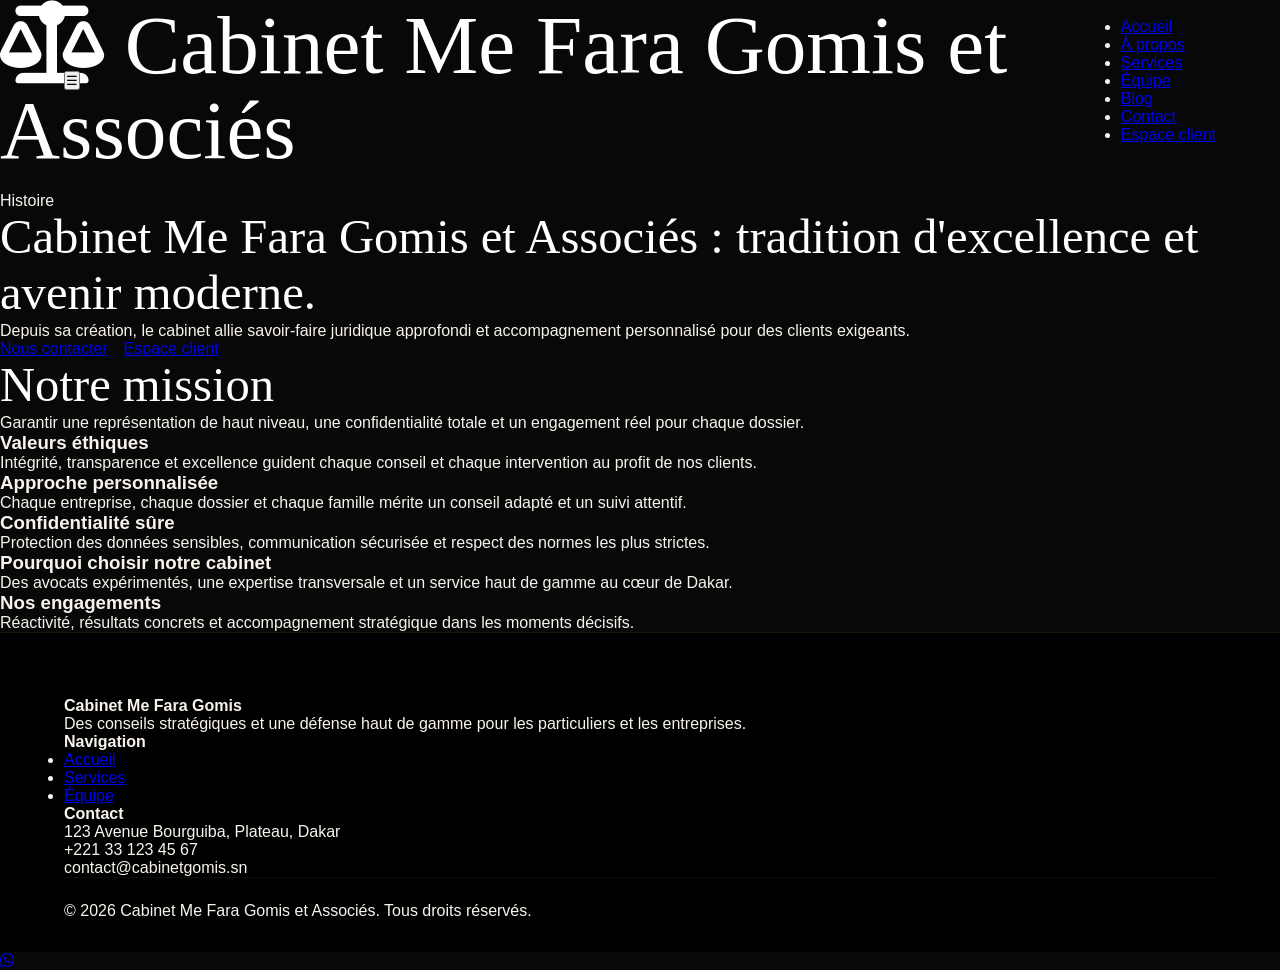
<file: pages/about.html>
<!DOCTYPE html>
<html lang="fr">
<head>
    <meta charset="UTF-8">
    <meta name="viewport" content="width=device-width, initial-scale=1.0">
    <title>À propos | Cabinet Me Fara Gomis et Associés</title>
    <link rel="stylesheet" href="../styles/shared.css">
    <link href="https://fonts.googleapis.com/css2?family=Playfair+Display:wght@400;700&family=Crimson+Text:wght@400;600&display=swap" rel="stylesheet">
    <link rel="stylesheet" href="https://cdnjs.cloudflare.com/ajax/libs/font-awesome/6.0.0/css/all.min.css">
</head>
<body>
    <header>
        <div class="container">
            <div class="logo">
                <h1><i class="fas fa-balance-scale"></i> Cabinet Me Fara Gomis et Associés</h1>
            </div>
            <nav>
                <button class="nav-toggle" aria-label="Toggle navigation">☰</button>
                <ul>
                    <li><a href="index.html">Accueil</a></li>
                    <li><a href="about.html" class="active">À propos</a></li>
                    <li><a href="services.html">Services</a></li>
                    <li><a href="team.html">Équipe</a></li>
                    <li><a href="blog.html">Blog</a></li>
                    <li><a href="contact.html">Contact</a></li>
                    <li><a href="espace-client.html">Espace client</a></li>
                </ul>
            </nav>
        </div>
    </header>

    <main>
        <section class="page-hero">
            <div class="container hero-copy">
                <span class="badge">Histoire</span>
                <h2>Cabinet Me Fara Gomis et Associés : tradition d'excellence et avenir moderne.</h2>
                <p>Depuis sa création, le cabinet allie savoir-faire juridique approfondi et accompagnement personnalisé pour des clients exigeants.</p>
                <div class="hero-actions">
                    <a class="btn" href="contact.html">Nous contacter</a>
                    <a class="btn" href="espace-client.html">Espace client</a>
                </div>
            </div>
        </section>

        <section class="section">
            <div class="container">
                <h2>Notre mission</h2>
                <p class="lead">Garantir une représentation de haut niveau, une confidentialité totale et un engagement réel pour chaque dossier.</p>
                <div class="features">
                    <div class="info-box">
                        <h3>Valeurs éthiques</h3>
                        <p>Intégrité, transparence et excellence guident chaque conseil et chaque intervention au profit de nos clients.</p>
                    </div>
                    <div class="info-box">
                        <h3>Approche personnalisée</h3>
                        <p>Chaque entreprise, chaque dossier et chaque famille mérite un conseil adapté et un suivi attentif.</p>
                    </div>
                    <div class="info-box">
                        <h3>Confidentialité sûre</h3>
                        <p>Protection des données sensibles, communication sécurisée et respect des normes les plus strictes.</p>
                    </div>
                </div>
            </div>
        </section>

        <section class="section">
            <div class="container card-grid">
                <div class="card">
                    <h3>Pourquoi choisir notre cabinet</h3>
                    <p>Des avocats expérimentés, une expertise transversale et un service haut de gamme au cœur de Dakar.</p>
                </div>
                <div class="card">
                    <h3>Nos engagements</h3>
                    <p>Réactivité, résultats concrets et accompagnement stratégique dans les moments décisifs.</p>
                </div>
            </div>
        </section>
    </main>

    <footer>
        <div class="container footer-content">
            <div class="footer-section">
                <h4>Cabinet Me Fara Gomis</h4>
                <p>Des conseils stratégiques et une défense haut de gamme pour les particuliers et les entreprises.</p>
            </div>
            <div class="footer-section">
                <h4>Navigation</h4>
                <ul>
                    <li><a href="index.html">Accueil</a></li>
                    <li><a href="services.html">Services</a></li>
                    <li><a href="team.html">Équipe</a></li>
                </ul>
            </div>
            <div class="footer-section">
                <h4>Contact</h4>
                <p>123 Avenue Bourguiba, Plateau, Dakar</p>
                <p>+221 33 123 45 67</p>
                <p>contact@cabinetgomis.sn</p>
            </div>
        </div>
        <div class="footer-bottom">
            &copy; 2026 Cabinet Me Fara Gomis et Associés. Tous droits réservés.
        </div>
    </footer>

    <a class="whatsapp-float" href="https://wa.me/221771234567?text=Bonjour%20Cabinet%20Gomis%20et%20Associ%C3%A9s" target="_blank" rel="noreferrer" aria-label="Contact WhatsApp">
        <i class="fab fa-whatsapp"></i>
    </a>

    <script src="../assets/js/script.js"></script>
</body>
</html>
</file>
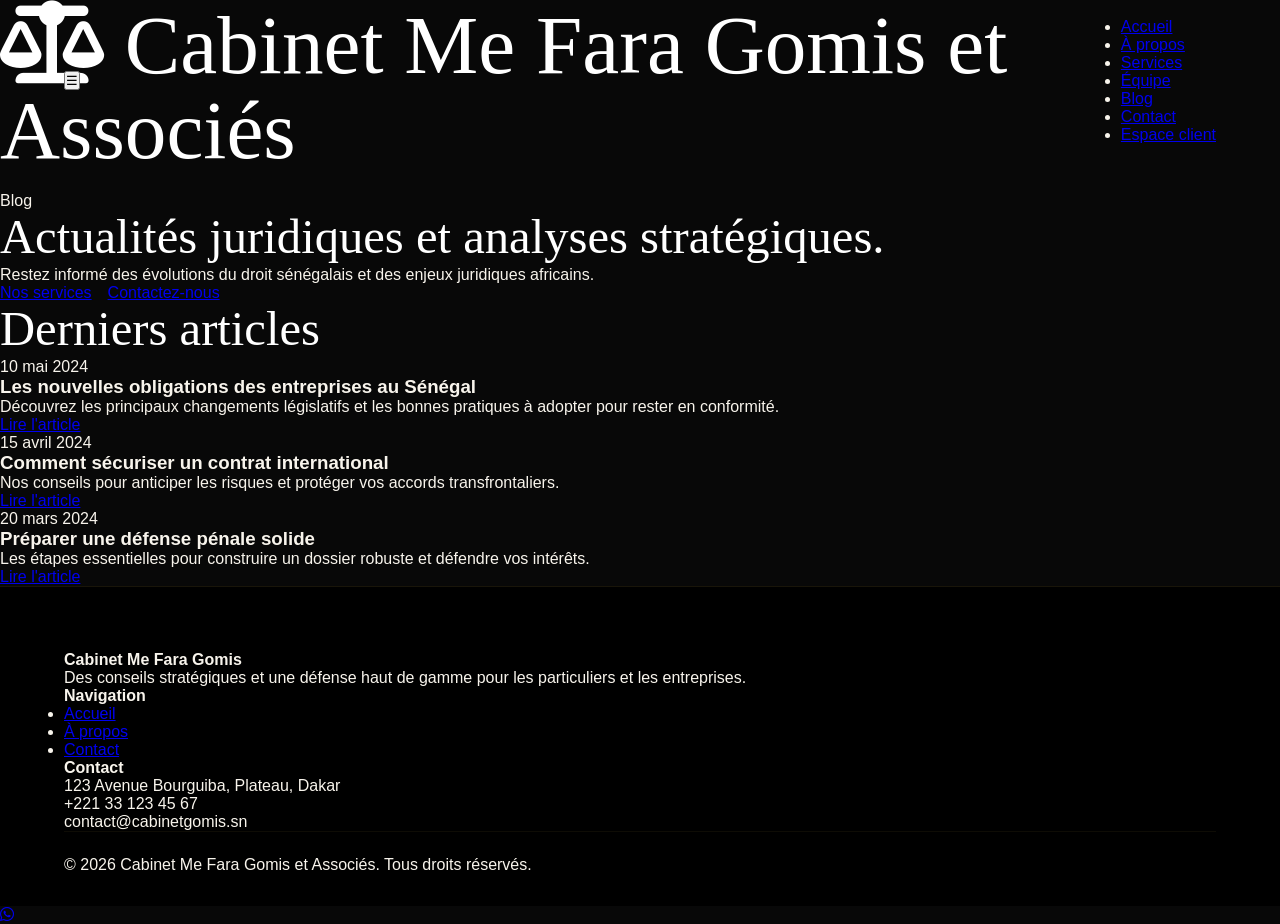
<file: pages/blog.html>
<!DOCTYPE html>
<html lang="fr">
<head>
    <meta charset="UTF-8">
    <meta name="viewport" content="width=device-width, initial-scale=1.0">
    <title>Blog | Cabinet Me Fara Gomis et Associés</title>
    <link rel="stylesheet" href="../styles/shared.css">
    <link href="https://fonts.googleapis.com/css2?family=Playfair+Display:wght@400;700&family=Crimson+Text:wght@400;600&display=swap" rel="stylesheet">
    <link rel="stylesheet" href="https://cdnjs.cloudflare.com/ajax/libs/font-awesome/6.0.0/css/all.min.css">
</head>
<body>
    <header>
        <div class="container">
            <div class="logo">
                <h1><i class="fas fa-balance-scale"></i> Cabinet Me Fara Gomis et Associés</h1>
            </div>
            <nav>
                <button class="nav-toggle" aria-label="Toggle navigation">☰</button>
                <ul>
                    <li><a href="index.html">Accueil</a></li>
                    <li><a href="about.html">À propos</a></li>
                    <li><a href="services.html">Services</a></li>
                    <li><a href="team.html">Équipe</a></li>
                    <li><a href="blog.html" class="active">Blog</a></li>
                    <li><a href="contact.html">Contact</a></li>
                    <li><a href="espace-client.html">Espace client</a></li>
                </ul>
            </nav>
        </div>
    </header>

    <main>
        <section class="page-hero">
            <div class="container hero-copy">
                <span class="badge">Blog</span>
                <h2>Actualités juridiques et analyses stratégiques.</h2>
                <p>Restez informé des évolutions du droit sénégalais et des enjeux juridiques africains.</p>
                <div class="hero-actions">
                    <a class="btn" href="services.html">Nos services</a>
                    <a class="btn" href="contact.html">Contactez-nous</a>
                </div>
            </div>
        </section>

        <section class="section">
            <div class="container">
                <h2>Derniers articles</h2>
                <div class="blog-list">
                    <article class="blog-card">
                        <time datetime="2024-05-10">10 mai 2024</time>
                        <h3>Les nouvelles obligations des entreprises au Sénégal</h3>
                        <p>Découvrez les principaux changements législatifs et les bonnes pratiques à adopter pour rester en conformité.</p>
                        <a href="#" class="btn">Lire l'article</a>
                    </article>
                    <article class="blog-card">
                        <time datetime="2024-04-15">15 avril 2024</time>
                        <h3>Comment sécuriser un contrat international</h3>
                        <p>Nos conseils pour anticiper les risques et protéger vos accords transfrontaliers.</p>
                        <a href="#" class="btn">Lire l'article</a>
                    </article>
                    <article class="blog-card">
                        <time datetime="2024-03-20">20 mars 2024</time>
                        <h3>Préparer une défense pénale solide</h3>
                        <p>Les étapes essentielles pour construire un dossier robuste et défendre vos intérêts.</p>
                        <a href="#" class="btn">Lire l'article</a>
                    </article>
                </div>
            </div>
        </section>
    </main>

    <footer>
        <div class="container footer-content">
            <div class="footer-section">
                <h4>Cabinet Me Fara Gomis</h4>
                <p>Des conseils stratégiques et une défense haut de gamme pour les particuliers et les entreprises.</p>
            </div>
            <div class="footer-section">
                <h4>Navigation</h4>
                <ul>
                    <li><a href="index.html">Accueil</a></li>
                    <li><a href="about.html">À propos</a></li>
                    <li><a href="contact.html">Contact</a></li>
                </ul>
            </div>
            <div class="footer-section">
                <h4>Contact</h4>
                <p>123 Avenue Bourguiba, Plateau, Dakar</p>
                <p>+221 33 123 45 67</p>
                <p>contact@cabinetgomis.sn</p>
            </div>
        </div>
        <div class="footer-bottom">
            &copy; 2026 Cabinet Me Fara Gomis et Associés. Tous droits réservés.
        </div>
    </footer>

    <a class="whatsapp-float" href="https://wa.me/221331234567?text=Bonjour%20Cabinet%20Gomis%20et%20Associ%C3%A9s" target="_blank" rel="noreferrer" aria-label="Contact WhatsApp">
        <i class="fab fa-whatsapp"></i>
    </a>

    <script src="../assets/js/script.js"></script>
</body>
</html>
</file>
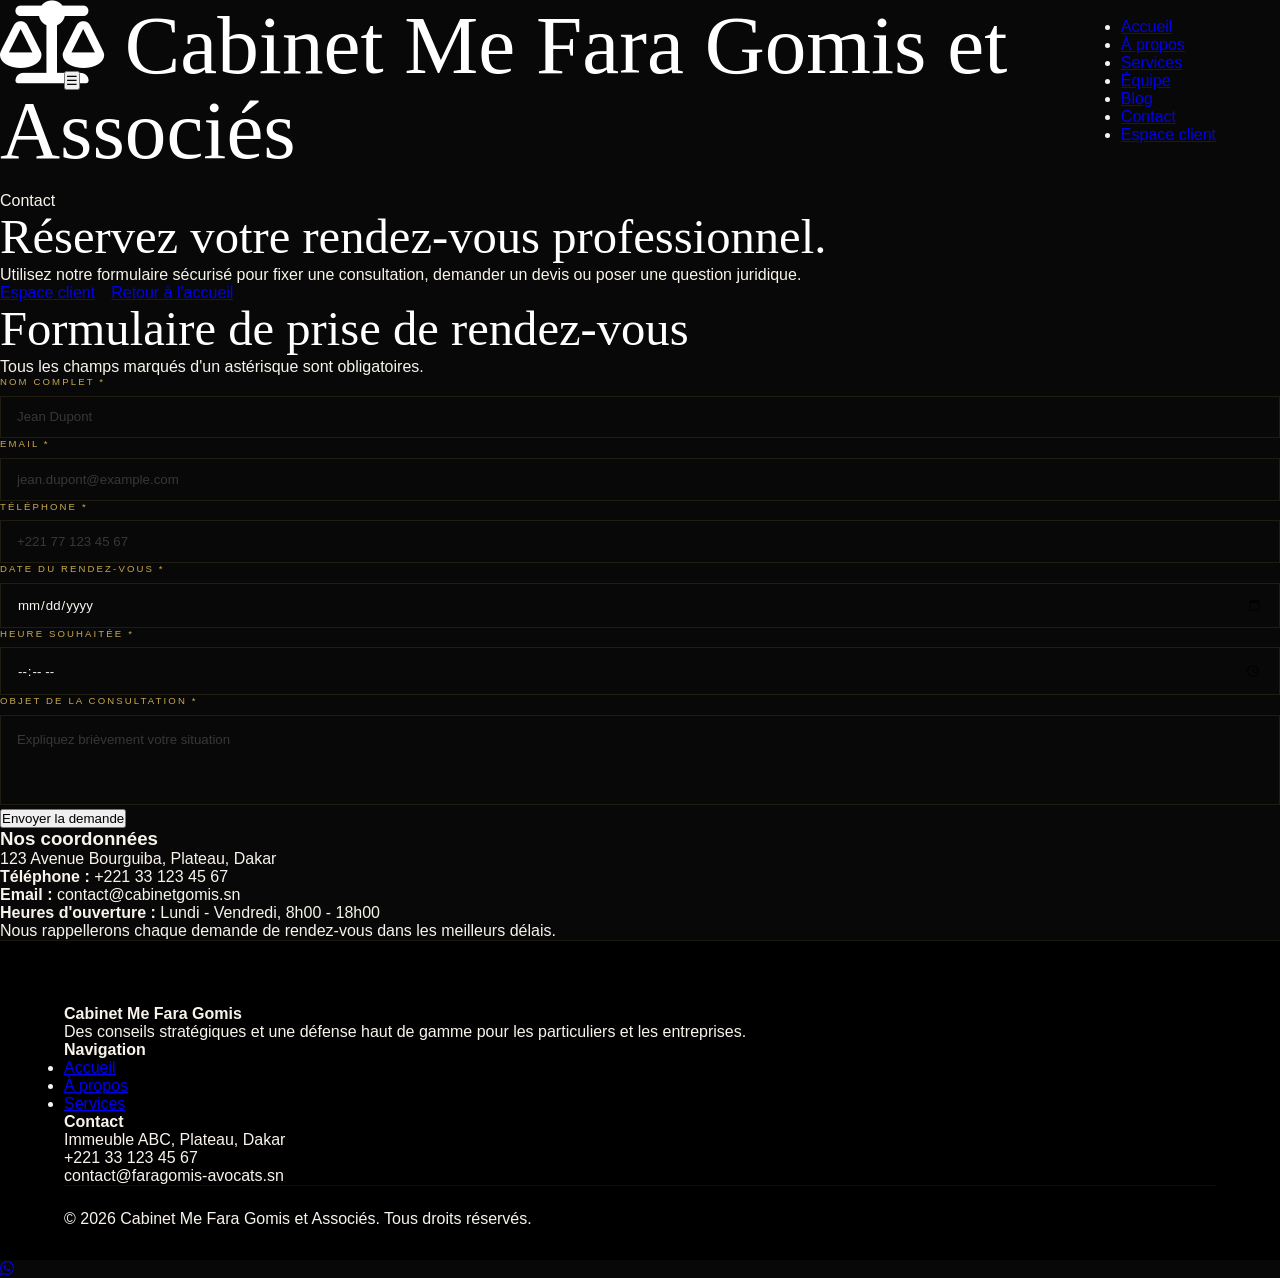
<file: pages/contact.html>
<!DOCTYPE html>
<html lang="fr">
<head>
    <meta charset="UTF-8">
    <meta name="viewport" content="width=device-width, initial-scale=1.0">
    <title>Contact | Cabinet Me Fara Gomis et Associés</title>
    <link rel="stylesheet" href="../styles/shared.css">
    <link href="https://fonts.googleapis.com/css2?family=Playfair+Display:wght@400;700&family=Crimson+Text:wght@400;600&display=swap" rel="stylesheet">
    <link rel="stylesheet" href="https://cdnjs.cloudflare.com/ajax/libs/font-awesome/6.0.0/css/all.min.css">
</head>
<body>
    <header>
        <div class="container">
            <div class="logo">
                <h1><i class="fas fa-balance-scale"></i> Cabinet Me Fara Gomis et Associés</h1>
            </div>
            <nav>
                <button class="nav-toggle" aria-label="Toggle navigation">☰</button>
                <ul>
                    <li><a href="index.html">Accueil</a></li>
                    <li><a href="about.html">À propos</a></li>
                    <li><a href="services.html">Services</a></li>
                    <li><a href="team.html">Équipe</a></li>
                    <li><a href="blog.html">Blog</a></li>
                    <li><a href="contact.html" class="active">Contact</a></li>
                    <li><a href="espace-client.html">Espace client</a></li>
                </ul>
            </nav>
        </div>
    </header>

    <main>
        <section class="page-hero">
            <div class="container hero-copy">
                <span class="badge">Contact</span>
                <h2>Réservez votre rendez-vous professionnel.</h2>
                <p>Utilisez notre formulaire sécurisé pour fixer une consultation, demander un devis ou poser une question juridique.</p>
                <div class="hero-actions">
                    <a class="btn" href="espace-client.html">Espace client</a>
                    <a class="btn" href="index.html">Retour à l'accueil</a>
                </div>
            </div>
        </section>

        <section class="section">
            <div class="container card-grid">
                <div class="form-panel">
                    <h2>Formulaire de prise de rendez-vous</h2>
                    <p class="form-note">Tous les champs marqués d'un astérisque sont obligatoires.</p>
                    <div class="alert"></div>
                    <form data-form="appointment">
                        <label for="client-name">Nom complet *</label>
                        <input id="client-name" name="name" type="text" placeholder="Jean Dupont" required>

                        <label for="client-email">Email *</label>
                        <input id="client-email" name="email" type="email" placeholder="jean.dupont@example.com" required>

                        <label for="client-phone">Téléphone *</label>
                        <input id="client-phone" name="phone" type="tel" placeholder="+221 77 123 45 67" required>

                        <label for="appointment-date">Date du rendez-vous *</label>
                        <input id="appointment-date" name="date" type="date" required>

                        <label for="appointment-time">Heure souhaitée *</label>
                        <input id="appointment-time" name="time" type="time" required>

                        <label for="appointment-subject">Objet de la consultation *</label>
                        <textarea id="appointment-subject" name="subject" placeholder="Expliquez brièvement votre situation" required></textarea>

                        <button type="submit">Envoyer la demande</button>
                    <form data-form="appointment">
                </div>
                <div class="info-box">
                    <h3>Nos coordonnées</h3>
                    <p>123 Avenue Bourguiba, Plateau, Dakar</p>
                    <p><strong>Téléphone :</strong> +221 33 123 45 67</p>
                    <p><strong>Email :</strong> contact@cabinetgomis.sn</p>
                    <p><strong>Heures d'ouverture :</strong> Lundi - Vendredi, 8h00 - 18h00</p>
                    <p>Nous rappellerons chaque demande de rendez-vous dans les meilleurs délais.</p>
                </div>
            </div>
        </section>
    </main>

    <footer>
        <div class="container footer-content">
            <div class="footer-section">
                <h4>Cabinet Me Fara Gomis</h4>
                <p>Des conseils stratégiques et une défense haut de gamme pour les particuliers et les entreprises.</p>
            </div>
            <div class="footer-section">
                <h4>Navigation</h4>
                <ul>
                    <li><a href="index.html">Accueil</a></li>
                    <li><a href="about.html">À propos</a></li>
                    <li><a href="services.html">Services</a></li>
                </ul>
            </div>
            <div class="footer-section">
                <h4>Contact</h4>
                <p>Immeuble ABC, Plateau, Dakar</p>
                <p>+221 33 123 45 67</p>
                <p>contact@faragomis-avocats.sn</p>
            </div>
        </div>
        <div class="footer-bottom">
            &copy; 2026 Cabinet Me Fara Gomis et Associés. Tous droits réservés.
        </div>
    </footer>

    <a class="whatsapp-float" href="https://wa.me/221771234567?text=Bonjour%20Cabinet%20Gomis%20et%20Associ%C3%A9s" target="_blank" rel="noreferrer" aria-label="Contact WhatsApp">
        <i class="fab fa-whatsapp"></i>
    </a>

    <script src="../assets/js/script.js"></script>
</body>
</html>
</file>
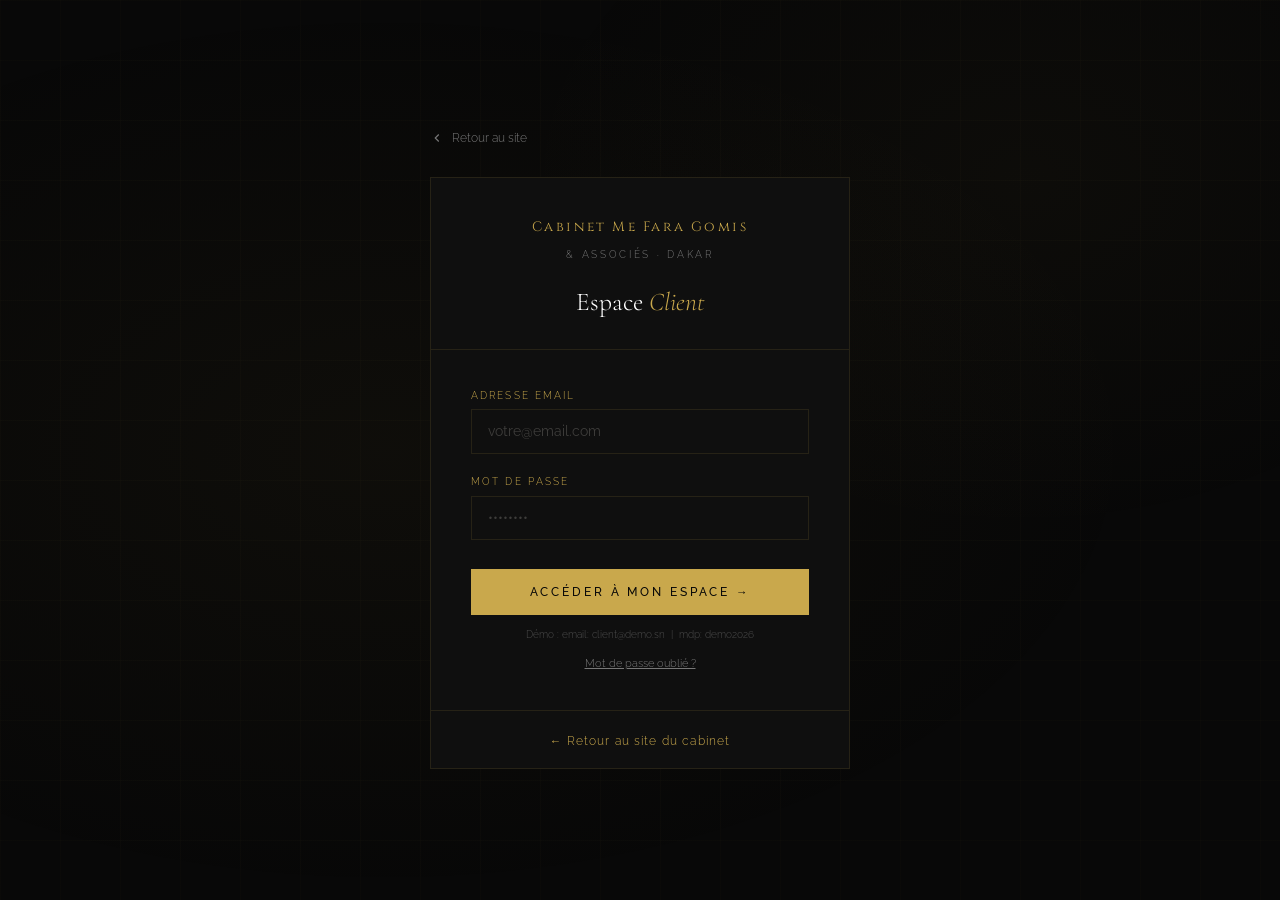
<file: pages/espace-client.html>
<!DOCTYPE html>
<html lang="fr">
<head>
<meta charset="UTF-8">
<meta name="viewport" content="width=device-width, initial-scale=1.0">
<title>Espace Client | Cabinet Me Fara Gomis & Associés</title>
<meta name="robots" content="noindex, nofollow">
<link href="https://fonts.googleapis.com/css2?family=Cormorant+Garamond:ital,wght@0,300;0,400;0,600;1,400&family=Cinzel:wght@400;600&family=Raleway:wght@300;400;500;600&display=swap" rel="stylesheet">
<style>
*{margin:0;padding:0;box-sizing:border-box}
:root{
  --noir:#080808;--noir-2:#0f0f0f;--noir-3:#161616;
  --or:#C9A84C;--or-light:#E2BC6A;--or-dim:rgba(201,168,76,0.12);
  --blanc:#F8F4EC;--blanc-pur:#fff;--gris:#777;
  --border:rgba(201,168,76,0.12);--border-s:rgba(201,168,76,0.25);
  --ok:#2ecc71;--danger:#e74c3c;--warn:#f39c12;
}
html,body{height:100%;font-family:'Raleway',sans-serif;font-weight:300;background:var(--noir);color:var(--blanc);overflow-x:hidden}

/* ── LOGIN PAGE ── */
.login-page{min-height:100vh;display:flex;align-items:center;justify-content:center;position:relative;padding:2rem}
.login-bg{position:fixed;inset:0;background:radial-gradient(ellipse 60% 50% at 30% 50%,rgba(201,168,76,.04),transparent),radial-gradient(ellipse 40% 40% at 80% 20%,rgba(201,168,76,.03),transparent);pointer-events:none}
.login-grid{position:fixed;inset:0;background-image:linear-gradient(rgba(201,168,76,.02) 1px,transparent 1px),linear-gradient(90deg,rgba(201,168,76,.02) 1px,transparent 1px);background-size:60px 60px;pointer-events:none}
.login-card{width:100%;max-width:420px;background:var(--noir-2);border:1px solid var(--border);position:relative;z-index:1}
.login-header{padding:2.5rem 2.5rem 2rem;border-bottom:1px solid var(--border);text-align:center}
.login-logo{font-family:'Cinzel',serif;font-size:.85rem;letter-spacing:.18em;color:var(--or);display:block;margin-bottom:.4rem}
.login-logo-sub{font-size:.6rem;letter-spacing:.28em;text-transform:uppercase;color:var(--gris)}
.login-title{font-family:'Cormorant Garamond',serif;font-size:1.6rem;font-weight:300;margin-top:1.5rem;color:var(--blanc-pur)}
.login-title em{font-style:italic;color:var(--or)}
.login-body{padding:2.5rem}
.fg{margin-bottom:1.4rem}
label{display:block;font-size:.6rem;letter-spacing:.22em;text-transform:uppercase;color:var(--or);margin-bottom:.55rem}
input{width:100%;background:transparent;border:1px solid var(--border);color:var(--blanc);font-family:'Raleway',sans-serif;font-size:.85rem;padding:.82rem 1rem;outline:none;transition:all .3s}
input:focus{border-color:var(--border-s);background:rgba(201,168,76,.02)}
input::placeholder{color:rgba(248,244,236,.2)}
.login-btn{width:100%;background:var(--or);color:var(--noir);font-family:'Raleway',sans-serif;font-size:.72rem;letter-spacing:.25em;text-transform:uppercase;padding:1rem;border:none;cursor:pointer;transition:all .3s;font-weight:500;margin-top:.4rem}
.login-btn:hover{background:var(--or-light)}
.login-btn:disabled{opacity:.5;cursor:not-allowed}
.login-error{background:rgba(231,76,60,.08);border:1px solid rgba(231,76,60,.25);color:#e74c3c;padding:.8rem 1rem;font-size:.78rem;text-align:center;margin-bottom:1rem;display:none}
.login-footer{padding:1.2rem 2.5rem;border-top:1px solid var(--border);text-align:center}
.login-footer a{font-size:.72rem;color:var(--or);text-decoration:none;letter-spacing:.1em}
.login-footer a:hover{text-decoration:underline}
.login-back{display:flex;align-items:center;gap:.5rem;text-decoration:none;color:var(--gris);font-size:.72rem;margin-bottom:2rem;transition:color .3s}
.login-back:hover{color:var(--or)}
.login-back svg{width:14px;height:14px;stroke:currentColor;fill:none;stroke-width:2}
.forgot-link{display:block;text-align:center;margin-top:1rem;font-size:.7rem;color:var(--gris);cursor:pointer;text-decoration:underline}
.forgot-link:hover{color:var(--or)}
.demo-hint{font-size:.65rem;color:var(--gris);text-align:center;margin-top:.8rem;opacity:.6}

/* ── DASHBOARD ── */
.dashboard{display:none;min-height:100vh}
.db-nav{position:fixed;top:0;left:0;right:0;height:60px;background:rgba(8,8,8,.97);border-bottom:1px solid var(--border);z-index:100;display:flex;align-items:center;padding:0 2rem;gap:1.5rem}
.db-logo{font-family:'Cinzel',serif;font-size:.8rem;letter-spacing:.15em;color:var(--or);white-space:nowrap}
.db-logo span{font-family:'Raleway',sans-serif;font-size:.55rem;letter-spacing:.2em;text-transform:uppercase;color:var(--gris);display:block;margin-top:1px}
.db-nav-spacer{flex:1}
.db-user{display:flex;align-items:center;gap:.8rem}
.db-user-name{font-size:.75rem;color:var(--gris-clair)}
.db-avatar{width:32px;height:32px;background:var(--or-dim);border:1px solid var(--border);border-radius:50%;display:flex;align-items:center;justify-content:center;font-size:.65rem;color:var(--or);font-family:'Cinzel',serif;cursor:pointer}
.db-logout{background:none;border:1px solid var(--border);color:var(--gris);font-size:.65rem;letter-spacing:.15em;text-transform:uppercase;padding:.35rem .7rem;cursor:pointer;transition:all .3s;font-family:'Raleway',sans-serif}
.db-logout:hover{border-color:var(--or);color:var(--or)}

.db-layout{display:flex;padding-top:60px;min-height:100vh}
.db-sidebar{width:220px;background:var(--noir-2);border-right:1px solid var(--border);padding:2rem 0;position:fixed;top:60px;bottom:0;overflow-y:auto;flex-shrink:0}
.db-sidebar-section{padding:0 1.2rem;margin-bottom:1.5rem}
.db-sidebar-label{font-size:.55rem;letter-spacing:.35em;text-transform:uppercase;color:var(--gris);margin-bottom:.8rem;padding:0 .5rem}
.db-nav-item{display:flex;align-items:center;gap:.8rem;padding:.65rem .7rem;cursor:pointer;transition:all .3s;border-radius:2px;font-size:.77rem;color:rgba(248,244,236,.55);text-decoration:none;margin-bottom:2px}
.db-nav-item:hover{background:var(--or-dim);color:var(--blanc)}
.db-nav-item.active{background:var(--or-dim);color:var(--or);border-left:2px solid var(--or)}
.db-nav-item svg{width:16px;height:16px;stroke:currentColor;fill:none;stroke-width:1.5;flex-shrink:0}

.db-main{flex:1;margin-left:220px;padding:2.5rem;max-width:calc(100vw - 220px)}

/* PAGE HEADERS */
.page-header{margin-bottom:2.5rem}
.page-header h1{font-family:'Cormorant Garamond',serif;font-size:2rem;font-weight:300;color:var(--blanc-pur);margin-bottom:.3rem}
.page-header h1 em{font-style:italic;color:var(--or)}
.page-header p{font-size:.8rem;color:var(--gris);letter-spacing:.05em}

/* STATS CARDS */
.stats-row{display:grid;grid-template-columns:repeat(4,1fr);gap:1rem;margin-bottom:2.5rem}
.stat-card{background:var(--noir-2);border:1px solid var(--border);padding:1.5rem}
.stat-card-label{font-size:.6rem;letter-spacing:.25em;text-transform:uppercase;color:var(--gris);margin-bottom:.8rem}
.stat-card-value{font-family:'Cormorant Garamond',serif;font-size:2.2rem;font-weight:300;color:var(--or);line-height:1}
.stat-card-note{font-size:.68rem;color:var(--gris);margin-top:.4rem}

/* TABLES */
.section-card{background:var(--noir-2);border:1px solid var(--border);margin-bottom:1.5rem}
.section-card-header{padding:1.2rem 1.5rem;border-bottom:1px solid var(--border);display:flex;align-items:center;justify-content:space-between}
.section-card-title{font-family:'Cinzel',serif;font-size:.7rem;letter-spacing:.15em;color:var(--or)}
.section-card-body{padding:0}
table{width:100%;border-collapse:collapse}
th{font-size:.58rem;letter-spacing:.2em;text-transform:uppercase;color:var(--gris);padding:.9rem 1.5rem;text-align:left;border-bottom:1px solid var(--border)}
td{padding:1rem 1.5rem;font-size:.8rem;border-bottom:1px solid rgba(201,168,76,.05);color:var(--blanc)}
tr:last-child td{border-bottom:none}
tr:hover td{background:rgba(201,168,76,.02)}
.badge{font-size:.58rem;letter-spacing:.12em;text-transform:uppercase;padding:.25rem .65rem;display:inline-block}
.badge-ok{background:rgba(46,204,113,.1);color:#2ecc71;border:1px solid rgba(46,204,113,.2)}
.badge-warn{background:rgba(243,156,18,.1);color:#f39c12;border:1px solid rgba(243,156,18,.2)}
.badge-info{background:var(--or-dim);color:var(--or);border:1px solid var(--border)}
.badge-pending{background:rgba(155,89,182,.1);color:#9b59b6;border:1px solid rgba(155,89,182,.2)}

/* MESSAGES */
.msg-thread{padding:1.5rem}
.msg-item{display:flex;gap:1rem;margin-bottom:1.5rem}
.msg-avatar{width:36px;height:36px;border-radius:50%;border:1px solid var(--border);display:flex;align-items:center;justify-content:center;font-size:.65rem;color:var(--or);font-family:'Cinzel',serif;flex-shrink:0}
.msg-avatar.lawyer{background:var(--or-dim)}
.msg-avatar.client{background:rgba(248,244,236,.05)}
.msg-bubble{flex:1}
.msg-meta{font-size:.6rem;color:var(--gris);margin-bottom:.4rem}
.msg-meta strong{color:var(--blanc);font-size:.68rem;font-weight:500}
.msg-text{background:var(--noir-3);border:1px solid var(--border);padding:.8rem 1rem;font-size:.8rem;line-height:1.7;color:var(--blanc)}
.msg-input-area{border-top:1px solid var(--border);padding:1.2rem 1.5rem;display:flex;gap:.8rem}
.msg-input-area textarea{flex:1;background:transparent;border:1px solid var(--border);color:var(--blanc);font-family:'Raleway',sans-serif;font-size:.8rem;padding:.7rem .9rem;outline:none;resize:none;height:70px;transition:border-color .3s}
.msg-input-area textarea:focus{border-color:var(--border-s)}
.msg-input-area button{background:var(--or);color:var(--noir);font-size:.65rem;letter-spacing:.2em;text-transform:uppercase;padding:0 1.2rem;border:none;cursor:pointer;font-family:'Raleway',sans-serif;font-weight:500;transition:all .3s;white-space:nowrap}
.msg-input-area button:hover{background:var(--or-light)}

/* DOCS */
.doc-grid{display:grid;grid-template-columns:repeat(3,1fr);gap:1rem;padding:1.5rem}
.doc-item{border:1px solid var(--border);padding:1.2rem;transition:border-color .3s;cursor:pointer}
.doc-item:hover{border-color:var(--border-s)}
.doc-icon{font-size:1.6rem;margin-bottom:.8rem}
.doc-name{font-size:.78rem;color:var(--blanc-pur);margin-bottom:.3rem;font-weight:400}
.doc-meta{font-size:.62rem;color:var(--gris)}

/* TAB PAGES */
.tab-page{display:none}
.tab-page.active{display:block}

/* SUPABASE SETUP NOTICE */
.setup-notice{background:rgba(201,168,76,.04);border:1px solid var(--border);padding:1.5rem;margin-bottom:2rem;display:flex;gap:1rem;align-items:flex-start}
.setup-notice-icon{font-size:1.2rem;flex-shrink:0;margin-top:2px}
.setup-notice-text h4{font-size:.75rem;color:var(--or);letter-spacing:.1em;margin-bottom:.4rem;text-transform:uppercase}
.setup-notice-text p{font-size:.75rem;color:var(--gris-clair);line-height:1.7}
.setup-notice-text code{background:var(--noir-3);border:1px solid var(--border);padding:.1rem .4rem;font-size:.68rem;color:var(--or-pale)}
:root{--gris-clair:rgba(248,244,236,0.55)}

@media(max-width:768px){
  .db-sidebar{display:none}
  .db-main{margin-left:0;max-width:100vw;padding:1.5rem}
  .stats-row{grid-template-columns:1fr 1fr}
  .doc-grid{grid-template-columns:1fr 1fr}
}
@media(max-width:480px){
  .stats-row{grid-template-columns:1fr}
}
</style>
</head>
<body>

<!-- ═══════ LOGIN PAGE ═══════ -->
<div class="login-page" id="loginPage">
  <div class="login-bg"></div>
  <div class="login-grid"></div>
  <div style="width:100%;max-width:420px;position:relative;z-index:1">
    <a href="index.html" class="login-back">
      <svg viewBox="0 0 24 24"><polyline points="15 18 9 12 15 6"/></svg>
      Retour au site
    </a>
    <div class="login-card">
      <div class="login-header">
        <span class="login-logo">Cabinet Me Fara Gomis</span>
        <span class="login-logo-sub">& Associés · Dakar</span>
        <div class="login-title">Espace <em>Client</em></div>
      </div>
      <div class="login-body">
        <div class="login-error" id="loginError">Email ou mot de passe incorrect.</div>
        <form data-form="client-login">
          <div class="fg">
            <label>Adresse email</label>
            <input type="email" name="email" id="loginEmail" placeholder="votre@email.com" required>
          </div>
          <div class="fg">
            <label>Mot de passe</label>
            <input type="password" name="password" id="loginPwd" placeholder="••••••••" required>
          </div>
          <button type="submit" class="login-btn">Accéder à mon espace →</button>
        </form>
        <div class="demo-hint">Démo : email: client@demo.sn &nbsp;|&nbsp; mdp: demo2026</div>
        <span class="forgot-link" onclick="alert('Contactez le cabinet : contact@cabinetgomis.sn')">Mot de passe oublié ?</span>
      </div>
      <div class="login-footer">
        <a href="index.html">← Retour au site du cabinet</a>
      </div>
    </div>
  </div>
</div>

<!-- ═══════ DASHBOARD ═══════ -->
<div class="dashboard" id="dashboard">

  <!-- TOP NAV -->
  <div class="db-nav">
    <div>
      <div class="db-logo">Cabinet Me Fara Gomis <span>Espace Client Sécurisé 🔐</span></div>
    </div>
    <div class="db-nav-spacer"></div>
    <div class="db-user">
      <span class="db-user-name" id="userNameDisplay">Chargement...</span>
      <div class="db-avatar" id="userAvatarInitials">CL</div>
      <button class="db-logout" onclick="doLogout()">Déconnexion</button>
    </div>
  </div>

  <!-- SIDEBAR + MAIN -->
  <div class="db-layout">
    <aside class="db-sidebar">
      <div class="db-sidebar-section">
        <div class="db-sidebar-label">Principal</div>
        <a class="db-nav-item active" onclick="showTab('accueil')" href="#">
          <svg viewBox="0 0 24 24"><path d="M3 9l9-7 9 7v11a2 2 0 0 1-2 2H5a2 2 0 0 1-2-2z"/><polyline points="9 22 9 12 15 12 15 22"/></svg>
          Tableau de bord
        </a>
        <a class="db-nav-item" onclick="showTab('dossiers')" href="#">
          <svg viewBox="0 0 24 24"><path d="M22 19a2 2 0 0 1-2 2H4a2 2 0 0 1-2-2V5a2 2 0 0 1 2-2h5l2 3h9a2 2 0 0 1 2 2z"/></svg>
          Mes Dossiers
        </a>
        <a class="db-nav-item" onclick="showTab('messages')" href="#">
          <svg viewBox="0 0 24 24"><path d="M21 15a2 2 0 0 1-2 2H7l-4 4V5a2 2 0 0 1 2-2h14a2 2 0 0 1 2 2z"/></svg>
          Messages
          <span style="margin-left:auto;background:var(--or);color:var(--noir);font-size:.55rem;padding:.1rem .4rem;border-radius:10px;font-weight:700">2</span>
        </a>
        <a class="db-nav-item" onclick="showTab('documents')" href="#">
          <svg viewBox="0 0 24 24"><path d="M14 2H6a2 2 0 0 0-2 2v16a2 2 0 0 0 2 2h12a2 2 0 0 0 2-2V8z"/><polyline points="14 2 14 8 20 8"/></svg>
          Documents
        </a>
        <a class="db-nav-item" onclick="showTab('rdv')" href="#">
          <svg viewBox="0 0 24 24"><rect x="3" y="4" width="18" height="18" rx="2"/><line x1="16" y1="2" x2="16" y2="6"/><line x1="8" y1="2" x2="8" y2="6"/><line x1="3" y1="10" x2="21" y2="10"/></svg>
          Rendez-vous
        </a>
      </div>
      <div class="db-sidebar-section">
        <div class="db-sidebar-label">Compte</div>
        <a class="db-nav-item" onclick="showTab('profil')" href="#">
          <svg viewBox="0 0 24 24"><path d="M20 21v-2a4 4 0 0 0-4-4H8a4 4 0 0 0-4 4v2"/><circle cx="12" cy="7" r="4"/></svg>
          Mon Profil
        </a>
        <a class="db-nav-item" href="index.html">
          <svg viewBox="0 0 24 24"><path d="M3 9l9-7 9 7v11a2 2 0 0 1-2 2H5a2 2 0 0 1-2-2z"/></svg>
          Site du cabinet
        </a>
      </div>
    </aside>

    <main class="db-main">

      <!-- ACCUEIL -->
      <div class="tab-page active" id="tab-accueil">
        <div class="page-header">
          <h1>Bonjour, <em id="welcomeName">Client</em></h1>
          <p>Voici un résumé de votre espace client · Mis à jour le 11 mai 2026</p>
        </div>

        <div class="setup-notice">
          <div class="setup-notice-icon">⚙️</div>
          <div class="setup-notice-text">
            <h4>Configuration Supabase requise</h4>
            <p>Pour activer la vraie authentification et stocker les données, connectez <strong>Supabase</strong> gratuitement sur <a href="https://supabase.com" target="_blank" style="color:var(--or)">supabase.com</a>. Créez un projet, copiez votre <code>SUPABASE_URL</code> et <code>ANON_KEY</code>, puis remplacez les valeurs dans ce fichier. Les données seront ensuite stockées en base et sécurisées.</p>
          </div>
        </div>

        <div class="stats-row">
          <div class="stat-card">
            <div class="stat-card-label">Dossiers actifs</div>
            <div class="stat-card-value">2</div>
            <div class="stat-card-note">en cours de traitement</div>
          </div>
          <div class="stat-card">
            <div class="stat-card-label">Messages</div>
            <div class="stat-card-value">3</div>
            <div class="stat-card-note">dont 2 non lus</div>
          </div>
          <div class="stat-card">
            <div class="stat-card-label">Documents</div>
            <div class="stat-card-value">7</div>
            <div class="stat-card-note">déposés au cabinet</div>
          </div>
          <div class="stat-card">
            <div class="stat-card-label">Prochain RDV</div>
            <div class="stat-card-value" style="font-size:1.3rem">14 Mai</div>
            <div class="stat-card-note">10h00 — Me Gomis</div>
          </div>
        </div>

        <div class="section-card">
          <div class="section-card-header">
            <span class="section-card-title">Dossiers Récents</span>
            <span style="font-size:.65rem;color:var(--gris);cursor:pointer" onclick="showTab('dossiers')">Voir tout →</span>
          </div>
          <div class="section-card-body">
            <table>
              <thead><tr><th>Référence</th><th>Nature</th><th>Avocat</th><th>Statut</th><th>Dernière MAJ</th></tr></thead>
              <tbody>
                <tr><td><strong>DOS-2026-0047</strong></td><td>Litige commercial</td><td>Me Gomis</td><td><span class="badge badge-warn">En instruction</span></td><td>09/05/2026</td></tr>
                <tr><td><strong>DOS-2026-0031</strong></td><td>Contrat de bail</td><td>Me Diallo</td><td><span class="badge badge-ok">Clôturé</span></td><td>28/04/2026</td></tr>
              </tbody>
            </table>
          </div>
        </div>
      </div>

      <!-- DOSSIERS -->
      <div class="tab-page" id="tab-dossiers">
        <div class="page-header">
          <h1>Mes <em>Dossiers</em></h1>
          <p>Suivi de l'ensemble de vos affaires juridiques</p>
        </div>
        <div class="section-card">
          <div class="section-card-header"><span class="section-card-title">Tous les Dossiers</span></div>
          <div class="section-card-body">
            <table>
              <thead><tr><th>Référence</th><th>Nature</th><th>Description</th><th>Avocat</th><th>Ouverture</th><th>Statut</th></tr></thead>
              <tbody>
                <tr><td><strong>DOS-2026-0047</strong></td><td>Droit des affaires</td><td>Litige commercial avec fournisseur</td><td>Me Fara Gomis</td><td>15/01/2026</td><td><span class="badge badge-warn">En instruction</span></td></tr>
                <tr><td><strong>DOS-2026-0031</strong></td><td>Droit immobilier</td><td>Rédaction contrat de bail commercial</td><td>Me Ndèye Diallo</td><td>10/01/2026</td><td><span class="badge badge-ok">Clôturé</span></td></tr>
                <tr><td><strong>DOS-2025-0198</strong></td><td>Droit du travail</td><td>Consultation sur licenciement abusif</td><td>Me Abdou Mbaye</td><td>18/11/2025</td><td><span class="badge badge-ok">Clôturé</span></td></tr>
              </tbody>
            </table>
          </div>
        </div>
      </div>

      <!-- MESSAGES -->
      <div class="tab-page" id="tab-messages">
        <div class="page-header">
          <h1>Mes <em>Messages</em></h1>
          <p>Échanges confidentiels avec votre avocat</p>
        </div>
        <div class="section-card">
          <div class="section-card-header"><span class="section-card-title">Dossier DOS-2026-0047 · Litige commercial</span></div>
          <div class="section-card-body">
            <div class="msg-thread" id="msgThread">
              <div class="msg-item">
                <div class="msg-avatar lawyer">FG</div>
                <div class="msg-bubble">
                  <div class="msg-meta"><strong>Me Fara Gomis</strong> · 08/05/2026 à 14h32</div>
                  <div class="msg-text">Bonjour Monsieur Diallo, j'ai bien reçu les documents que vous avez transmis. Après analyse, votre position est solide. L'audience préliminaire est fixée au 20 mai prochain. Je vous contacterai la veille pour vous briefer. Bonne journée.</div>
                </div>
              </div>
              <div class="msg-item">
                <div class="msg-avatar client">CL</div>
                <div class="msg-bubble">
                  <div class="msg-meta"><strong>Vous</strong> · 08/05/2026 à 16h10</div>
                  <div class="msg-text">Merci Maître. Dois-je apporter des documents supplémentaires le jour de l'audience ?</div>
                </div>
              </div>
              <div class="msg-item">
                <div class="msg-avatar lawyer">FG</div>
                <div class="msg-bubble">
                  <div class="msg-meta"><strong>Me Fara Gomis</strong> · 09/05/2026 à 09h15 · <span style="color:var(--or)">Non lu</span></div>
                  <div class="msg-text">Je vous prépare une liste complète des pièces à apporter. En attendant, conservez précieusement tous vos échanges de courriels avec la partie adverse. Je reviens vers vous rapidement.</div>
                </div>
              </div>
            </div>
            <div class="msg-input-area">
              <textarea id="msgInput" placeholder="Répondre à votre avocat..." onkeydown="if(event.key==='Enter'&&!event.shiftKey){event.preventDefault();sendClientMsg()}"></textarea>
              <button onclick="sendClientMsg()">Envoyer</button>
            </div>
          </div>
        </div>
      </div>

      <!-- DOCUMENTS -->
      <div class="tab-page" id="tab-documents">
        <div class="page-header">
          <h1>Mes <em>Documents</em></h1>
          <p>Accédez à tous les documents relatifs à vos dossiers</p>
        </div>
        <div class="section-card">
          <div class="section-card-header">
            <span class="section-card-title">Documents partagés</span>
            <span style="font-size:.65rem;color:var(--gris)">7 fichiers</span>
          </div>
          <div class="doc-grid">
            <div class="doc-item"><div class="doc-icon">📄</div><div class="doc-name">Mise en demeure_fournisseur.pdf</div><div class="doc-meta">DOS-2026-0047 · 2.1 MB · 05/05/2026</div></div>
            <div class="doc-item"><div class="doc-icon">📋</div><div class="doc-name">Contrat_bail_signé.pdf</div><div class="doc-meta">DOS-2026-0031 · 4.5 MB · 28/04/2026</div></div>
            <div class="doc-item"><div class="doc-icon">⚖️</div><div class="doc-name">Assignation_tribunal.pdf</div><div class="doc-meta">DOS-2026-0047 · 1.3 MB · 20/04/2026</div></div>
            <div class="doc-item"><div class="doc-icon">📄</div><div class="doc-name">Attestation_représentation.pdf</div><div class="doc-meta">DOS-2026-0047 · 0.8 MB · 15/01/2026</div></div>
            <div class="doc-item"><div class="doc-icon">📝</div><div class="doc-name">Conclusions_Me_Gomis.docx</div><div class="doc-meta">DOS-2026-0047 · 1.1 MB · 01/05/2026</div></div>
            <div class="doc-item"><div class="doc-icon">💼</div><div class="doc-name">Convention_honoraires.pdf</div><div class="doc-meta">Général · 0.5 MB · 15/01/2026</div></div>
          </div>
        </div>
      </div>

      <!-- RDV -->
      <div class="tab-page" id="tab-rdv">
        <div class="page-header">
          <h1>Mes <em>Rendez-vous</em></h1>
          <p>Planning et demandes de consultation</p>
        </div>
        <div class="section-card">
          <div class="section-card-header"><span class="section-card-title">Prochains Rendez-vous</span></div>
          <div class="section-card-body">
            <table>
              <thead><tr><th>Date</th><th>Heure</th><th>Avocat</th><th>Objet</th><th>Lieu</th><th>Statut</th></tr></thead>
              <tbody>
                <tr><td><strong>14/05/2026</strong></td><td>10h00</td><td>Me Fara Gomis</td><td>Point dossier DOS-2026-0047</td><td>Cabinet - Plateau</td><td><span class="badge badge-info">Confirmé</span></td></tr>
                <tr><td><strong>20/05/2026</strong></td><td>09h00</td><td>Me Fara Gomis</td><td>Audience préliminaire</td><td>Tribunal de Dakar</td><td><span class="badge badge-pending">À confirmer</span></td></tr>
              </tbody>
            </table>
          </div>
        </div>
        <div class="section-card">
          <div class="section-card-header"><span class="section-card-title">Demander un Rendez-vous</span></div>
          <div class="section-card-body" style="padding:1.5rem">
            <div style="display:grid;grid-template-columns:1fr 1fr;gap:1rem;margin-bottom:1rem">
              <div><label>Date souhaitée</label><input type="date"></div>
              <div><label>Heure souhaitée</label><input type="time"></div>
            </div>
            <div style="margin-bottom:1rem"><label>Objet de la consultation</label><input type="text" placeholder="Ex: Point sur mon dossier, question urgente..."></div>
            <button style="background:var(--or);color:var(--noir);border:none;padding:.85rem 2rem;font-family:'Raleway',sans-serif;font-size:.7rem;letter-spacing:.2em;text-transform:uppercase;cursor:pointer;font-weight:500" onclick="alert('Demande envoyée ! Le cabinet vous recontactera pour confirmer.')">Envoyer la demande</button>
          </div>
        </div>
      </div>

      <!-- PROFIL -->
      <div class="tab-page" id="tab-profil">
        <div class="page-header">
          <h1>Mon <em>Profil</em></h1>
          <p>Gérez vos informations personnelles</p>
        </div>
        <div class="section-card">
          <div class="section-card-header"><span class="section-card-title">Informations Personnelles</span></div>
          <div class="section-card-body" style="padding:1.5rem">
            <div style="display:grid;grid-template-columns:1fr 1fr;gap:1rem">
              <div class="fg"><label>Prénom</label><input type="text" value="Moussa"></div>
              <div class="fg"><label>Nom</label><input type="text" value="Diallo"></div>
              <div class="fg"><label>Email</label><input type="email" value="client@demo.sn"></div>
              <div class="fg"><label>Téléphone</label><input type="tel" value="+221 77 000 00 00"></div>
            </div>
            <button style="background:var(--or);color:var(--noir);border:none;padding:.85rem 2rem;font-family:'Raleway',sans-serif;font-size:.7rem;letter-spacing:.2em;text-transform:uppercase;cursor:pointer;font-weight:500;margin-top:.5rem" onclick="alert('Profil mis à jour !')">Sauvegarder</button>
          </div>
        </div>
        <div class="section-card">
          <div class="section-card-header"><span class="section-card-title">Sécurité</span></div>
          <div class="section-card-body" style="padding:1.5rem">
            <div style="display:grid;grid-template-columns:1fr 1fr;gap:1rem">
              <div class="fg"><label>Nouveau mot de passe</label><input type="password" placeholder="••••••••"></div>
              <div class="fg"><label>Confirmer</label><input type="password" placeholder="••••••••"></div>
            </div>
            <button style="background:transparent;color:var(--or);border:1px solid var(--border);padding:.85rem 2rem;font-family:'Raleway',sans-serif;font-size:.7rem;letter-spacing:.2em;text-transform:uppercase;cursor:pointer" onclick="alert('Mot de passe modifié !')">Modifier le mot de passe</button>
          </div>
        </div>
      </div>

    </main>
  </div>
</div>

<script>
// ── AUTH ──
const DEMO_USERS=[
  {email:'client@demo.sn',pwd:'demo2026',name:'Moussa Diallo',initials:'MD'},
  {email:'test@cabinet.sn',pwd:'cabinet2026',name:'Aminata Fall',initials:'AF'},
]
let currentUser=null

function doLogin(){
  const email=document.getElementById('loginEmail').value.trim().toLowerCase()
  const pwd=document.getElementById('loginPwd').value
  const user=DEMO_USERS.find(u=>u.email===email&&u.pwd===pwd)
  if(user){
    currentUser=user
    document.getElementById('loginPage').style.display='none'
    document.getElementById('dashboard').style.display='block'
    document.getElementById('userNameDisplay').textContent=user.name
    document.getElementById('userAvatarInitials').textContent=user.initials
    document.getElementById('welcomeName').textContent=user.name.split(' ')[0]
    document.getElementById('loginError').style.display='none'
  }else{
    document.getElementById('loginError').style.display='block'
    setTimeout(()=>document.getElementById('loginError').style.display='none',3000)
  }
}

function doLogout(){
  currentUser=null
  document.getElementById('dashboard').style.display='none'
  document.getElementById('loginPage').style.display='flex'
  document.getElementById('loginEmail').value=''
  document.getElementById('loginPwd').value=''
}

// ── TABS ──
function showTab(name){
  document.querySelectorAll('.tab-page').forEach(t=>t.classList.remove('active'))
  document.getElementById('tab-'+name).classList.add('active')
  document.querySelectorAll('.db-nav-item').forEach(n=>n.classList.remove('active'))
  event.currentTarget.classList.add('active')
}

// ── MESSAGES ──
function sendClientMsg(){
  const input=document.getElementById('msgInput')
  const text=input.value.trim()
  if(!text)return
  const thread=document.getElementById('msgThread')
  const now=new Date()
  const timeStr=`${now.getDate().toString().padStart(2,'0')}/${(now.getMonth()+1).toString().padStart(2,'0')}/${now.getFullYear()} à ${now.getHours()}h${now.getMinutes().toString().padStart(2,'0')}`
  thread.innerHTML+=`<div class="msg-item"><div class="msg-avatar client">CL</div><div class="msg-bubble"><div class="msg-meta"><strong>Vous</strong> · ${timeStr}</div><div class="msg-text">${text}</div></div></div>`
  input.value=''
  thread.scrollTop=thread.scrollHeight
  setTimeout(()=>{
    thread.innerHTML+=`<div class="msg-item"><div class="msg-avatar lawyer">FG</div><div class="msg-bubble"><div class="msg-meta"><strong>Secrétariat du cabinet</strong> · Maintenant</div><div class="msg-text">Votre message a bien été reçu. Maître Gomis ou un collaborateur vous répondra dans les meilleurs délais. Pour toute urgence, appelez le +221 33 123 45 67.</div></div></div>`
    thread.scrollTop=thread.scrollHeight
  },1200)
}
</script>
</body>
</html>
</file>
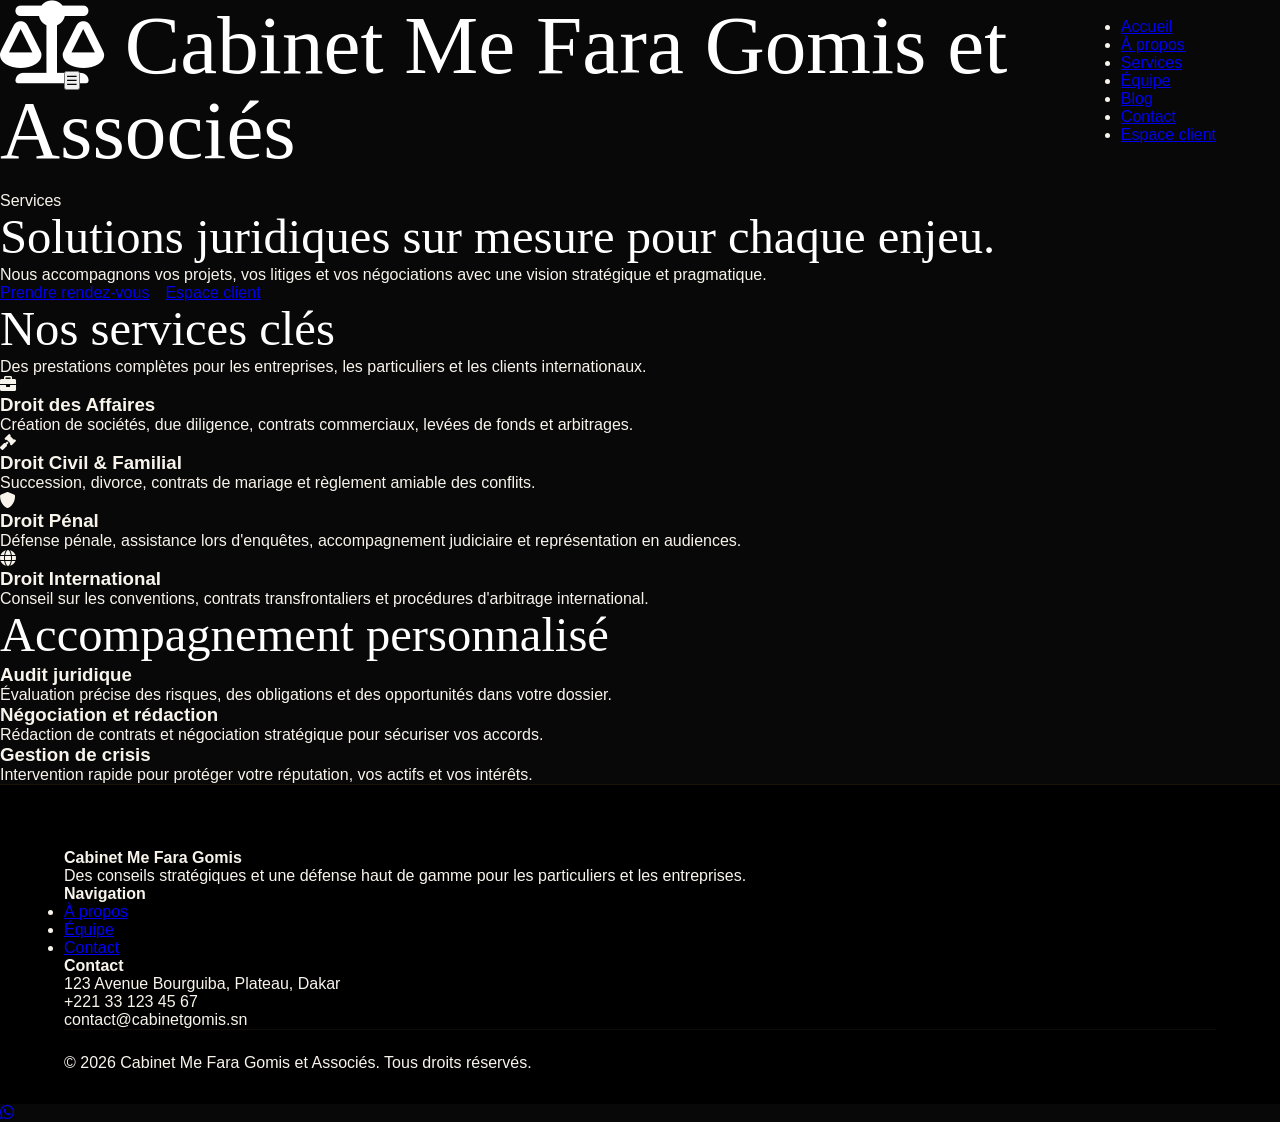
<file: pages/services.html>
<!DOCTYPE html>
<html lang="fr">
<head>
    <meta charset="UTF-8">
    <meta name="viewport" content="width=device-width, initial-scale=1.0">
    <title>Services | Cabinet Me Fara Gomis et Associés</title>
    <link rel="stylesheet" href="../styles/shared.css">
    <link href="https://fonts.googleapis.com/css2?family=Playfair+Display:wght@400;700&family=Crimson+Text:wght@400;600&display=swap" rel="stylesheet">
    <link rel="stylesheet" href="https://cdnjs.cloudflare.com/ajax/libs/font-awesome/6.0.0/css/all.min.css">
</head>
<body>
    <header>
        <div class="container">
            <div class="logo">
                <h1><i class="fas fa-balance-scale"></i> Cabinet Me Fara Gomis et Associés</h1>
            </div>
            <nav>
                <button class="nav-toggle" aria-label="Toggle navigation">☰</button>
                <ul>
                    <li><a href="index.html">Accueil</a></li>
                    <li><a href="about.html">À propos</a></li>
                    <li><a href="services.html" class="active">Services</a></li>
                    <li><a href="team.html">Équipe</a></li>
                    <li><a href="blog.html">Blog</a></li>
                    <li><a href="contact.html">Contact</a></li>
                    <li><a href="espace-client.html">Espace client</a></li>
                </ul>
            </nav>
        </div>
    </header>

    <main>
        <section class="page-hero">
            <div class="container hero-copy">
                <span class="badge">Services</span>
                <h2>Solutions juridiques sur mesure pour chaque enjeu.</h2>
                <p>Nous accompagnons vos projets, vos litiges et vos négociations avec une vision stratégique et pragmatique.</p>
                <div class="hero-actions">
                    <a class="btn" href="contact.html">Prendre rendez-vous</a>
                    <a class="btn" href="espace-client.html">Espace client</a>
                </div>
            </div>
        </section>

        <section class="section">
            <div class="container">
                <h2>Nos services clés</h2>
                <p class="lead">Des prestations complètes pour les entreprises, les particuliers et les clients internationaux.</p>
                <div class="card-grid">
                    <div class="card">
                        <div class="badge"><i class="fas fa-briefcase"></i></div>
                        <h3>Droit des Affaires</h3>
                        <p>Création de sociétés, due diligence, contrats commerciaux, levées de fonds et arbitrages.</p>
                    </div>
                    <div class="card">
                        <div class="badge"><i class="fas fa-gavel"></i></div>
                        <h3>Droit Civil & Familial</h3>
                        <p>Succession, divorce, contrats de mariage et règlement amiable des conflits.</p>
                    </div>
                    <div class="card">
                        <div class="badge"><i class="fas fa-shield-alt"></i></div>
                        <h3>Droit Pénal</h3>
                        <p>Défense pénale, assistance lors d'enquêtes, accompagnement judiciaire et représentation en audiences.</p>
                    </div>
                    <div class="card">
                        <div class="badge"><i class="fas fa-globe"></i></div>
                        <h3>Droit International</h3>
                        <p>Conseil sur les conventions, contrats transfrontaliers et procédures d'arbitrage international.</p>
                    </div>
                </div>
            </div>
        </section>

        <section class="section">
            <div class="container">
                <h2>Accompagnement personnalisé</h2>
                <div class="features">
                    <div class="info-box">
                        <h3>Audit juridique</h3>
                        <p>Évaluation précise des risques, des obligations et des opportunités dans votre dossier.</p>
                    </div>
                    <div class="info-box">
                        <h3>Négociation et rédaction</h3>
                        <p>Rédaction de contrats et négociation stratégique pour sécuriser vos accords.</p>
                    </div>
                    <div class="info-box">
                        <h3>Gestion de crisis</h3>
                        <p>Intervention rapide pour protéger votre réputation, vos actifs et vos intérêts.</p>
                    </div>
                </div>
            </div>
        </section>
    </main>

    <footer>
        <div class="container footer-content">
            <div class="footer-section">
                <h4>Cabinet Me Fara Gomis</h4>
                <p>Des conseils stratégiques et une défense haut de gamme pour les particuliers et les entreprises.</p>
            </div>
            <div class="footer-section">
                <h4>Navigation</h4>
                <ul>
                    <li><a href="about.html">À propos</a></li>
                    <li><a href="team.html">Équipe</a></li>
                    <li><a href="contact.html">Contact</a></li>
                </ul>
            </div>
            <div class="footer-section">
                <h4>Contact</h4>
                <p>123 Avenue Bourguiba, Plateau, Dakar</p>
                <p>+221 33 123 45 67</p>
                <p>contact@cabinetgomis.sn</p>
            </div>
        </div>
        <div class="footer-bottom">
            &copy; 2026 Cabinet Me Fara Gomis et Associés. Tous droits réservés.
        </div>
    </footer>

    <a class="whatsapp-float" href="https://wa.me/221771234567?text=Bonjour%20Cabinet%20Gomis%20et%20Associ%C3%A9s" target="_blank" rel="noreferrer" aria-label="Contact WhatsApp">
        <i class="fab fa-whatsapp"></i>
    </a>

    <script src="../assets/js/script.js"></script>
</body>
</html>
</file>
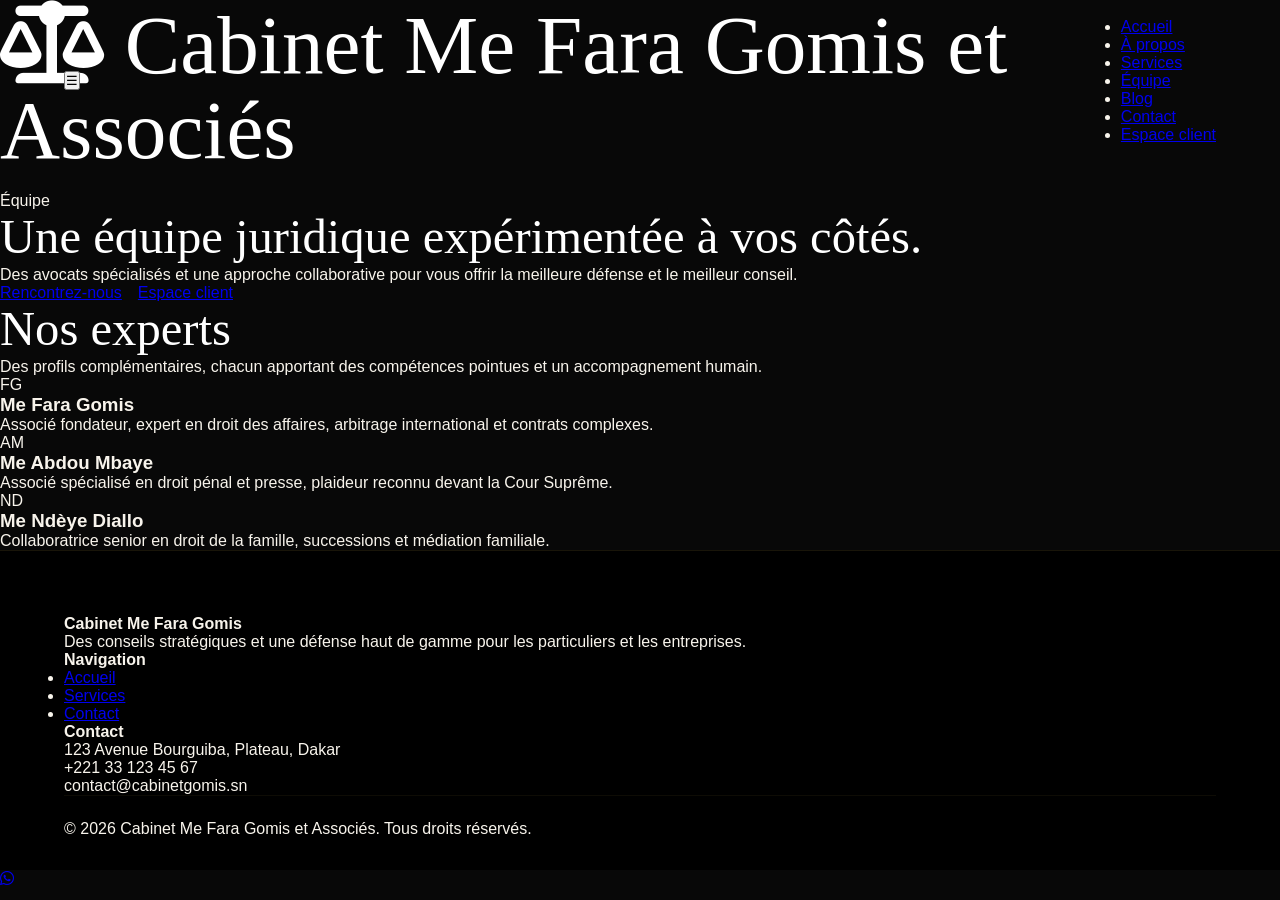
<file: pages/team.html>
<!DOCTYPE html>
<html lang="fr">
<head>
    <meta charset="UTF-8">
    <meta name="viewport" content="width=device-width, initial-scale=1.0">
    <title>Équipe | Cabinet Me Fara Gomis et Associés</title>
    <link rel="stylesheet" href="../styles/shared.css">
    <link href="https://fonts.googleapis.com/css2?family=Playfair+Display:wght@400;700&family=Crimson+Text:wght@400;600&display=swap" rel="stylesheet">
    <link rel="stylesheet" href="https://cdnjs.cloudflare.com/ajax/libs/font-awesome/6.0.0/css/all.min.css">
</head>
<body>
    <header>
        <div class="container">
            <div class="logo">
                <h1><i class="fas fa-balance-scale"></i> Cabinet Me Fara Gomis et Associés</h1>
            </div>
            <nav>
                <button class="nav-toggle" aria-label="Toggle navigation">☰</button>
                <ul>
                    <li><a href="index.html">Accueil</a></li>
                    <li><a href="about.html">À propos</a></li>
                    <li><a href="services.html">Services</a></li>
                    <li><a href="team.html" class="active">Équipe</a></li>
                    <li><a href="blog.html">Blog</a></li>
                    <li><a href="contact.html">Contact</a></li>
                    <li><a href="espace-client.html">Espace client</a></li>
                </ul>
            </nav>
        </div>
    </header>

    <main>
        <section class="page-hero">
            <div class="container hero-copy">
                <span class="badge">Équipe</span>
                <h2>Une équipe juridique expérimentée à vos côtés.</h2>
                <p>Des avocats spécialisés et une approche collaborative pour vous offrir la meilleure défense et le meilleur conseil.</p>
                <div class="hero-actions">
                    <a class="btn" href="contact.html">Rencontrez-nous</a>
                    <a class="btn" href="espace-client.html">Espace client</a>
                </div>
            </div>
        </section>

        <section class="section">
            <div class="container">
                <h2>Nos experts</h2>
                <p class="lead">Des profils complémentaires, chacun apportant des compétences pointues et un accompagnement humain.</p>
                <div class="card-grid">
                    <div class="card">
                        <div class="avatar">FG</div>
                        <h3>Me Fara Gomis</h3>
                        <p>Associé fondateur, expert en droit des affaires, arbitrage international et contrats complexes.</p>
                    </div>
                    <div class="card">
                        <div class="avatar">AM</div>
                        <h3>Me Abdou Mbaye</h3>
                        <p>Associé spécialisé en droit pénal et presse, plaideur reconnu devant la Cour Suprême.</p>
                    </div>
                    <div class="card">
                        <div class="avatar">ND</div>
                        <h3>Me Ndèye Diallo</h3>
                        <p>Collaboratrice senior en droit de la famille, successions et médiation familiale.</p>
                    </div>
                </div>
            </div>
        </section>
    </main>

    <footer>
        <div class="container footer-content">
            <div class="footer-section">
                <h4>Cabinet Me Fara Gomis</h4>
                <p>Des conseils stratégiques et une défense haut de gamme pour les particuliers et les entreprises.</p>
            </div>
            <div class="footer-section">
                <h4>Navigation</h4>
                <ul>
                    <li><a href="index.html">Accueil</a></li>
                    <li><a href="services.html">Services</a></li>
                    <li><a href="contact.html">Contact</a></li>
                </ul>
            </div>
            <div class="footer-section">
                <h4>Contact</h4>
                <p>123 Avenue Bourguiba, Plateau, Dakar</p>
                <p>+221 33 123 45 67</p>
                <p>contact@cabinetgomis.sn</p>
            </div>
        </div>
        <div class="footer-bottom">
            &copy; 2026 Cabinet Me Fara Gomis et Associés. Tous droits réservés.
        </div>
    </footer>

    <a class="whatsapp-float" href="https://wa.me/221771234567?text=Bonjour%20Cabinet%20Gomis%20et%20Associ%C3%A9s" target="_blank" rel="noreferrer" aria-label="Contact WhatsApp">
        <i class="fab fa-whatsapp"></i>
    </a>

    <script src="../assets/js/script.js"></script>
</body>
</html>
</file>
<file: styles/shared.css>
*{margin:0;padding:0;box-sizing:border-box}
:root{
  --noir:#080808;
  --noir-2:#0f0f0f;
  --noir-3:#161616;
  --or:#C9A84C;
  --or-light:#E2BC6A;
  --or-pale:#f0dfa0;
  --or-dim:rgba(201,168,76,0.15);
  --blanc:#F8F4EC;
  --blanc-pur:#fff;
  --gris:#777;
  --gris-clair:rgba(248,244,236,0.55);
  --border:rgba(201,168,76,0.12);
}
html{scroll-behavior:smooth}
body{background:var(--noir);color:var(--blanc);font-family:'Raleway',sans-serif;font-weight:300;overflow-x:hidden}

/* ── SCROLL NAV ── */
nav{position:fixed;top:0;width:100%;z-index:200;padding:1.1rem 5%;display:flex;align-items:center;justify-content:space-between;transition:all .4s;background:rgba(8,8,8,0);border-bottom:1px solid transparent}
nav.scrolled{background:rgba(8,8,8,0.97);backdrop-filter:blur(20px);border-bottom:1px solid var(--border)}
.logo-wrap{display:flex;flex-direction:column}
.logo-main{font-family:'Cinzel',serif;font-size:.95rem;letter-spacing:.18em;color:var(--or)}
.logo-sub{font-size:.6rem;letter-spacing:.35em;text-transform:uppercase;color:var(--gris);margin-top:2px}
.nav-links{display:flex;gap:2.5rem;list-style:none}
.nav-links a{font-size:.7rem;letter-spacing:.22em;text-transform:uppercase;color:var(--blanc);text-decoration:none;opacity:.7;transition:all .3s;position:relative}
.nav-links a::after{content:'';position:absolute;bottom:-4px;left:0;width:0;height:1px;background:var(--or);transition:width .3s}
.nav-links a:hover{opacity:1;color:var(--or)}
.nav-links a:hover::after{width:100%}
.nav-cta{background:var(--or);color:var(--noir);font-family:'Raleway',sans-serif;font-size:.7rem;letter-spacing:.22em;text-transform:uppercase;padding:.65rem 1.5rem;border:none;cursor:pointer;transition:all .3s;text-decoration:none;font-weight:500}
.nav-cta:hover{background:var(--or-light)}
.burger{display:none;flex-direction:column;gap:5px;cursor:pointer;z-index:300;background:none;border:none}
.burger span{width:22px;height:1px;background:var(--or);display:block;transition:.3s}

/* ── MOBILE MENU ── */
.mobile-menu{display:none;position:fixed;inset:0;background:var(--noir);z-index:250;flex-direction:column;align-items:center;justify-content:center;gap:2.2rem}
.mobile-menu.open{display:flex}
.mobile-menu a{font-family:'Cormorant Garamond',serif;font-size:2.2rem;font-weight:300;color:var(--blanc);text-decoration:none;transition:color .3s;letter-spacing:.05em}
.mobile-menu a:hover{color:var(--or)}
.mobile-close{position:absolute;top:1.5rem;right:1.5rem;background:none;border:none;color:var(--or);font-size:1.5rem;cursor:pointer}

/* ── HERO ── */
.hero{min-height:100vh;display:flex;align-items:center;padding:9rem 5% 6rem;position:relative;overflow:hidden}
.hero-bg{position:absolute;inset:0;background:
  radial-gradient(ellipse 70% 60% at 20% 60%,rgba(201,168,76,.06) 0%,transparent 70%),
  radial-gradient(ellipse 50% 40% at 85% 20%,rgba(201,168,76,.04) 0%,transparent 60%)}
.hero-grid{position:absolute;inset:0;background-image:linear-gradient(rgba(201,168,76,.025) 1px,transparent 1px),linear-gradient(90deg,rgba(201,168,76,.025) 1px,transparent 1px);background-size:60px 60px;opacity:1}
.hero-content{position:relative;z-index:2;max-width:750px}
.hero-badge{display:inline-flex;align-items:center;gap:.8rem;border:1px solid var(--border);padding:.4rem 1rem .4rem .6rem;margin-bottom:2rem}
.hero-badge-dot{width:6px;height:6px;background:var(--or);border-radius:50%;animation:pulse 2s infinite}
@keyframes pulse{0%,100%{opacity:1}50%{opacity:.3}}
.hero-badge span{font-size:.6rem;letter-spacing:.3em;text-transform:uppercase;color:var(--or)}
h1{font-family:'Cormorant Garamond',serif;font-size:clamp(3.2rem,6.5vw,6rem);font-weight:300;line-height:1.02;margin-bottom:1.2rem;color:var(--blanc-pur)}
h1 em{font-style:italic;color:var(--or)}
h1 strong{font-weight:600;color:var(--blanc-pur)}
.hero-desc{font-size:.92rem;line-height:2;color:var(--gris-clair);max-width:500px;margin-bottom:2.8rem}
.hero-actions{display:flex;gap:1rem;flex-wrap:wrap;align-items:center}
.btn-primary{background:var(--or);color:var(--noir);font-size:.7rem;letter-spacing:.25em;text-transform:uppercase;padding:1rem 2.5rem;border:none;cursor:pointer;transition:all .3s;text-decoration:none;display:inline-flex;align-items:center;gap:.7rem;font-weight:500}
.btn-primary:hover{background:var(--or-light);transform:translateY(-1px)}
.btn-ghost{background:transparent;color:var(--blanc);font-size:.7rem;letter-spacing:.25em;text-transform:uppercase;padding:1rem 2.5rem;border:1px solid rgba(248,244,236,.15);cursor:pointer;transition:all .3s;text-decoration:none}
.btn-ghost:hover{border-color:var(--or);color:var(--or)}
.hero-stats{position:absolute;right:5%;bottom:8%;z-index:2;display:flex;gap:3rem}
.hero-stat{text-align:right}
.hero-stat-num{font-family:'Cormorant Garamond',serif;font-size:2.8rem;font-weight:300;color:var(--or);line-height:1}
.hero-stat-label{font-size:.6rem;letter-spacing:.2em;text-transform:uppercase;color:var(--gris);margin-top:.3rem}
.hero-deco{position:absolute;right:4%;top:50%;transform:translateY(-50%);z-index:1;opacity:.025;font-family:'Cormorant Garamond',serif;font-size:min(20vw,200px);font-weight:300;line-height:1;user-select:none;white-space:nowrap}

/* ── SECTIONS ── */
.section-label{font-size:.62rem;letter-spacing:.45em;text-transform:uppercase;color:var(--or);margin-bottom:.9rem;display:flex;align-items:center;gap:.8rem}
.section-label::before{content:'';width:28px;height:1px;background:var(--or)}
h2{font-family:'Cormorant Garamond',serif;font-size:clamp(2rem,3.8vw,3.2rem);font-weight:300;line-height:1.15;color:var(--blanc-pur)}
h2 em{font-style:italic;color:var(--or)}
.divider{height:1px;background:linear-gradient(90deg,transparent,var(--border),transparent)}

/* ── À PROPOS ── */
#a-propos{padding:7rem 5%;background:var(--noir-2);display:grid;grid-template-columns:1fr 1fr;gap:6rem;align-items:center}
.about-graphic{position:relative;height:480px}
.about-box{position:absolute;border:1px solid var(--border)}
.about-box-1{inset:0}
.about-box-2{top:-12px;left:-12px;right:12px;bottom:12px;border-color:rgba(201,168,76,.06)}
.about-box-inner{position:absolute;inset:2.5rem;background:linear-gradient(135deg,rgba(201,168,76,.05),rgba(201,168,76,.01));display:flex;flex-direction:column;justify-content:flex-end;padding:2rem}
.about-stats{display:flex;gap:2.5rem;border-top:1px solid var(--border);padding-top:1.5rem}
.a-stat-n{font-family:'Cormorant Garamond',serif;font-size:2.8rem;font-weight:300;color:var(--or);line-height:1}
.a-stat-l{font-size:.6rem;letter-spacing:.2em;text-transform:uppercase;color:var(--gris);margin-top:.3rem}
.about-text p{font-size:.9rem;line-height:2;color:var(--gris-clair);margin-bottom:1.1rem}
.about-text h2{margin-bottom:1.5rem}
.tags{display:flex;flex-wrap:wrap;gap:.5rem;margin-top:2rem}
.tag{border:1px solid rgba(201,168,76,.2);color:var(--or-pale);font-size:.6rem;letter-spacing:.2em;text-transform:uppercase;padding:.35rem .9rem}

/* ── SERVICES ── */
#services{padding:7rem 5%;background:var(--noir)}
.services-intro{display:flex;justify-content:space-between;align-items:flex-end;margin-bottom:4rem;gap:2rem;flex-wrap:wrap}
.services-note{font-size:.82rem;color:var(--gris-clair);max-width:300px;line-height:1.8}
.services-grid{display:grid;grid-template-columns:repeat(3,1fr);gap:1px;background:var(--border)}
.svc{background:var(--noir);padding:2.5rem;transition:all .4s;position:relative;overflow:hidden;cursor:default}
.svc::after{content:'';position:absolute;bottom:0;left:0;height:1px;width:0;background:var(--or);transition:width .4s}
.svc:hover::after{width:100%}
.svc:hover{background:rgba(201,168,76,.025)}
.svc-num{font-family:'Cormorant Garamond',serif;font-size:.75rem;color:rgba(201,168,76,.3);letter-spacing:.15em;margin-bottom:1.2rem}
.svc h3{font-family:'Cormorant Garamond',serif;font-size:1.5rem;font-weight:400;color:var(--blanc-pur);margin-bottom:.9rem;line-height:1.2}
.svc p{font-size:.8rem;line-height:1.9;color:rgba(248,244,236,.45)}
.svc-icon{font-size:1.4rem;margin-bottom:1rem;display:block}

/* ── AVOCATS ── */
#avocats{padding:7rem 5%;background:var(--noir-2)}
.avocats-head{display:flex;justify-content:space-between;align-items:flex-end;margin-bottom:4rem;flex-wrap:wrap;gap:2rem}
.avocats-note{font-size:.8rem;color:var(--gris-clair);max-width:280px;line-height:1.8}
.avocats-grid{display:grid;grid-template-columns:repeat(3,1fr);gap:1.5rem}
.av-card{border:1px solid var(--border);transition:border-color .3s;overflow:hidden}
.av-card:hover{border-color:rgba(201,168,76,.35)}
.av-photo{height:260px;background:linear-gradient(145deg,rgba(201,168,76,.07),rgba(201,168,76,.02));display:flex;align-items:center;justify-content:center;position:relative}
.av-initials{font-family:'Cormorant Garamond',serif;font-size:3.5rem;font-weight:300;color:rgba(201,168,76,.25)}
.av-photo::after{content:'';position:absolute;inset:0;background:linear-gradient(to bottom,transparent 40%,rgba(8,8,8,.7))}
.av-info{padding:1.5rem}
.av-name{font-family:'Cormorant Garamond',serif;font-size:1.3rem;font-weight:400;color:var(--blanc-pur)}
.av-title{font-size:.62rem;letter-spacing:.2em;text-transform:uppercase;color:var(--or);margin:.35rem 0 .8rem}
.av-spec{font-size:.77rem;color:rgba(248,244,236,.45);line-height:1.7}

/* ── CONTACT & RDV ── */
#contact{padding:7rem 5%;background:var(--noir);display:grid;grid-template-columns:1fr 1.3fr;gap:5rem;align-items:start}
.contact-info h2{margin-bottom:1.5rem}
.contact-info p{font-size:.88rem;line-height:2;color:var(--gris-clair);margin-bottom:2rem}
.c-item{display:flex;align-items:center;gap:1rem;margin-bottom:1.2rem;font-size:.82rem;color:var(--gris-clair)}
.c-icon{width:38px;height:38px;border:1px solid var(--border);display:flex;align-items:center;justify-content:center;font-size:.9rem;flex-shrink:0;color:var(--or)}
.rdv-form{background:var(--noir-2);border:1px solid var(--border);padding:2.8rem}
.form-title{font-family:'Cinzel',serif;font-size:.75rem;letter-spacing:.2em;color:var(--or);margin-bottom:2rem}
.fg{margin-bottom:1.4rem}
.fr{display:grid;grid-template-columns:1fr 1fr;gap:1.2rem}
label{display:block;font-size:.6rem;letter-spacing:.22em;text-transform:uppercase;color:var(--or);margin-bottom:.55rem}
input,select,textarea{width:100%;background:transparent;border:1px solid var(--border);color:var(--blanc);font-family:'Raleway',sans-serif;font-size:.83rem;padding:.8rem 1rem;outline:none;transition:border-color .3s;-webkit-appearance:none;border-radius:0}
input:focus,select:focus,textarea:focus{border-color:rgba(201,168,76,.5);background:rgba(201,168,76,.02)}
input::placeholder,textarea::placeholder{color:rgba(248,244,236,.2)}
select option{background:var(--noir);color:var(--blanc)}
textarea{resize:none;height:90px;line-height:1.6}
.form-btn{width:100%;background:var(--or);color:var(--noir);font-family:'Raleway',sans-serif;font-size:.7rem;letter-spacing:.3em;text-transform:uppercase;padding:1rem;border:none;cursor:pointer;transition:all .3s;margin-top:.5rem;font-weight:500}
.form-btn:hover{background:var(--or-light)}
.form-ok{display:none;background:rgba(201,168,76,.08);border:1px solid rgba(201,168,76,.25);color:var(--or);padding:.9rem;font-size:.78rem;text-align:center;margin-top:1rem}

/* ── FOOTER ── */
footer{background:#000;padding:4rem 5% 2rem;border-top:1px solid var(--border)}
.footer-grid{display:grid;grid-template-columns:2fr 1fr 1fr;gap:3rem;margin-bottom:3rem}
.f-brand .logo-main{margin-bottom:.8rem;display:block}
.f-brand p{font-size:.77rem;line-height:1.9;color:rgba(248,244,236,.35);max-width:240px}
.f-col h4{font-family:'Cinzel',serif;font-size:.65rem;letter-spacing:.25em;color:var(--or);margin-bottom:1.2rem}
.f-col ul{list-style:none}
.f-col li{margin-bottom:.65rem}
.f-col a{font-size:.76rem;color:rgba(248,244,236,.4);text-decoration:none;transition:color .3s}
.f-col a:hover{color:var(--or)}
.footer-bottom{border-top:1px solid rgba(201,168,76,.07);padding-top:1.5rem;display:flex;justify-content:space-between;align-items:center;flex-wrap:wrap;gap:1rem}
.footer-bottom p{font-size:.67rem;color:rgba(248,244,236,.28)}
.footer-bottom a{color:var(--or);text-decoration:none;font-size:.67rem}

/* ── WHATSAPP ENHANCED ── */
.wa-btn{position:fixed;bottom:6.5rem;right:1.8rem;width:54px;height:54px;background:#25D366;border-radius:50%;display:flex;align-items:center;justify-content:center;cursor:pointer;z-index:998;box-shadow:0 4px 20px rgba(37,211,102,.3);transition:all .3s;text-decoration:none}
.wa-btn:hover{transform:scale(1.08);box-shadow:0 6px 28px rgba(37,211,102,.45)}
.wa-btn svg{width:28px;height:28px;fill:#fff}
.wa-tooltip{position:absolute;right:65px;background:rgba(8,8,8,.95);color:#fff;font-size:.68rem;letter-spacing:.1em;white-space:nowrap;padding:.45rem .9rem;border:1px solid var(--border);opacity:0;transform:translateX(8px);transition:all .3s;pointer-events:none;font-family:'Raleway',sans-serif}
.wa-btn:hover .wa-tooltip{opacity:1;transform:translateX(0)}

/* ── CALL BUTTON ── */
.call-btn{position:fixed;bottom:1.8rem;right:1.8rem;width:54px;height:54px;background:var(--or);border-radius:50%;display:flex;align-items:center;justify-content:center;cursor:pointer;z-index:998;box-shadow:0 4px 20px rgba(201,168,76,.25);transition:all .3s;text-decoration:none}
.call-btn:hover{transform:scale(1.08);background:var(--or-light)}
.call-btn svg{width:24px;height:24px;fill:var(--noir)}
.call-tooltip{position:absolute;right:65px;background:rgba(8,8,8,.95);color:#fff;font-size:.68rem;letter-spacing:.1em;white-space:nowrap;padding:.45rem .9rem;border:1px solid var(--border);opacity:0;transform:translateX(8px);transition:all .3s;pointer-events:none;font-family:'Raleway',sans-serif}
.call-btn:hover .call-tooltip{opacity:1;transform:translateX(0)}

/* ── CHATBOT ── */
#chat-toggle{position:fixed;bottom:11.5rem;right:1.8rem;width:54px;height:54px;background:var(--noir-2);border:1px solid var(--border);border-radius:50%;display:flex;align-items:center;justify-content:center;cursor:pointer;z-index:998;transition:all .3s;box-shadow:0 4px 20px rgba(0,0,0,.5)}
#chat-toggle:hover{border-color:var(--or);transform:scale(1.08)}
#chat-toggle svg{width:22px;height:22px;stroke:var(--or);fill:none;stroke-width:1.5}
.chat-badge{position:absolute;top:-3px;right:-3px;background:var(--or);width:16px;height:16px;border-radius:50%;display:flex;align-items:center;justify-content:center;font-size:.5rem;color:var(--noir);font-weight:700}
#chatbox{position:fixed;bottom:17.5rem;right:1.8rem;width:340px;background:var(--noir-2);border:1px solid var(--border);box-shadow:0 20px 60px rgba(0,0,0,.8);z-index:999;display:none;flex-direction:column;max-height:480px}
#chatbox.open{display:flex}
.chat-header{padding:1rem 1.2rem;border-bottom:1px solid var(--border);display:flex;align-items:center;gap:.8rem;background:var(--noir)}
.chat-av{width:32px;height:32px;background:var(--or-dim);border:1px solid var(--border);border-radius:50%;display:flex;align-items:center;justify-content:center;font-size:.7rem;color:var(--or);font-family:'Cinzel',serif}
.chat-name{flex:1}
.chat-name strong{font-size:.78rem;color:var(--blanc-pur);display:block}
.chat-name span{font-size:.6rem;color:var(--or);letter-spacing:.1em}
.chat-close{background:none;border:none;color:var(--gris);cursor:pointer;font-size:1.1rem;transition:color .3s}
.chat-close:hover{color:var(--or)}
.chat-messages{flex:1;overflow-y:auto;padding:1rem;display:flex;flex-direction:column;gap:.8rem;max-height:320px}
.chat-messages::-webkit-scrollbar{width:3px}
.chat-messages::-webkit-scrollbar-track{background:transparent}
.chat-messages::-webkit-scrollbar-thumb{background:var(--border)}
.msg{max-width:85%;padding:.65rem .9rem;font-size:.78rem;line-height:1.6}
.msg.bot{background:var(--noir-3);border-left:2px solid var(--or);align-self:flex-start;color:var(--gris-clair)}
.msg.user{background:var(--or-dim);border:1px solid var(--border);align-self:flex-end;color:var(--blanc-pur);text-align:right}
.msg.typing{background:var(--noir-3);border-left:2px solid var(--border);align-self:flex-start;color:var(--gris);font-style:italic}
.chat-input-area{border-top:1px solid var(--border);padding:.8rem;display:flex;gap:.6rem}
.chat-input-area input{flex:1;background:transparent;border:1px solid var(--border);color:var(--blanc);font-family:'Raleway',sans-serif;font-size:.78rem;padding:.5rem .8rem;outline:none}
.chat-input-area input:focus{border-color:rgba(201,168,76,.4)}
.chat-send{background:var(--or);border:none;color:var(--noir);cursor:pointer;padding:.5rem .8rem;transition:background .3s;font-size:.9rem}
.chat-send:hover{background:var(--or-light)}

/* ── ANIMATIONS ── */
.reveal{opacity:0;transform:translateY(24px);transition:opacity .7s ease,transform .7s ease}
.reveal.in{opacity:1;transform:none}
.reveal-left{opacity:0;transform:translateX(-24px);transition:opacity .8s ease,transform .8s ease}
.reveal-left.in{opacity:1;transform:none}
.reveal-right{opacity:0;transform:translateX(24px);transition:opacity .8s ease,transform .8s ease}
.reveal-right.in{opacity:1;transform:none}

/* ── ESPACE CLIENT LINK ── */
.client-banner{background:rgba(201,168,76,.04);border-top:1px solid var(--border);border-bottom:1px solid var(--border);padding:1rem 5%;display:flex;align-items:center;justify-content:space-between;flex-wrap:wrap;gap:1rem}
.client-banner p{font-size:.78rem;color:var(--gris-clair)}
.client-banner a{font-size:.7rem;letter-spacing:.2em;text-transform:uppercase;color:var(--or);text-decoration:none;border:1px solid var(--border);padding:.4rem .9rem;transition:all .3s}
.client-banner a:hover{background:var(--or);color:var(--noir)}

/* ── RESPONSIVE ── */
@media(max-width:960px){
  .nav-links,.nav-cta{display:none}
  .burger{display:flex}
  #a-propos,#contact{grid-template-columns:1fr;gap:3rem}
  .about-graphic{height:280px}
  .services-grid{grid-template-columns:1fr 1fr}
  .avocats-grid{grid-template-columns:1fr 1fr}
  .footer-grid{grid-template-columns:1fr;gap:2rem}
  .avocats-head,.services-intro{flex-direction:column;align-items:flex-start}
  .hero-stats{position:static;margin-top:3rem;flex-wrap:wrap;gap:2rem}
  .hero-stat{text-align:left}
  #chatbox{width:calc(100vw - 2.5rem);right:1.25rem}
}
@media(max-width:600px){
  .services-grid,.avocats-grid{grid-template-columns:1fr}
  .fr{grid-template-columns:1fr}
  .hero-actions{flex-direction:column;align-items:flex-start}
}
</file>
